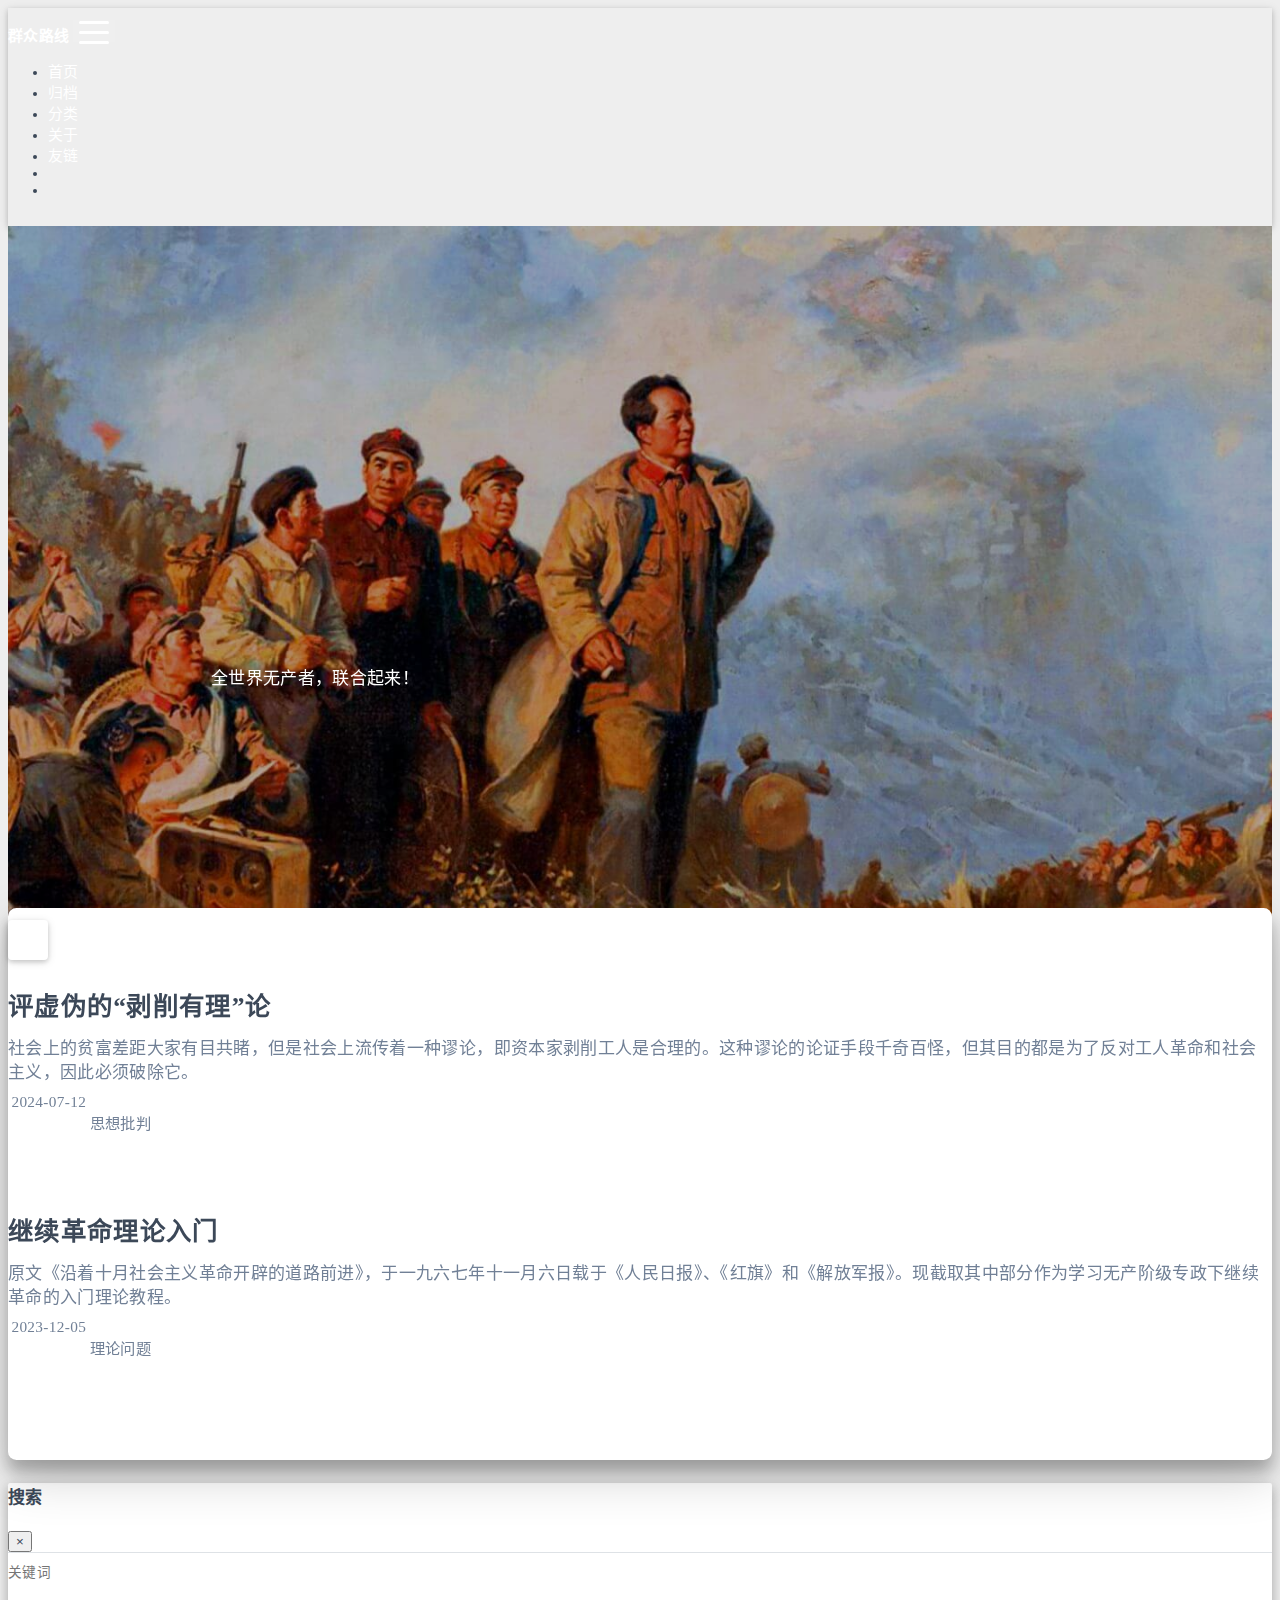
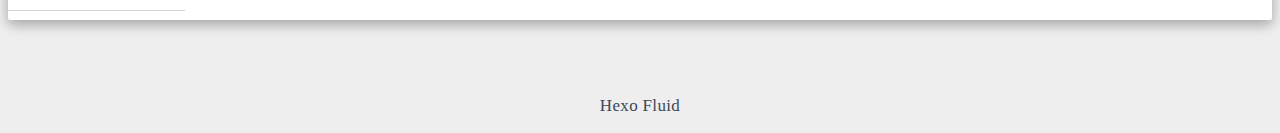
<file: index.html>
<!DOCTYPE html>
<html lang="zh-CN" data-default-color-scheme=auto>



<head>
  <meta charset="UTF-8">
  <link rel="apple-touch-icon" sizes="76x76" href="/null">
  <link rel="icon" href="/null">
  <meta name="viewport" content="width=device-width, initial-scale=1.0, maximum-scale=5.0, shrink-to-fit=no">
  <meta http-equiv="x-ua-compatible" content="ie=edge">
  
  <meta name="theme-color" content="#2f4154">
  <meta name="author" content="飞鸣镝">
  <meta name="keywords" content="马列毛主义, 无产阶级, 社会主义, 共产主义, 阶级斗争, 意识形态">
  
    <meta name="description" content="全世界无产者，联合起来！">
  
  
  
  <title>群众路线</title>

  <link  rel="stylesheet" href="https://lib.baomitu.com/twitter-bootstrap/4.6.1/css/bootstrap.min.css" />





<!-- 主题依赖的图标库，不要自行修改 -->
<!-- Do not modify the link that theme dependent icons -->

<link rel="stylesheet" href="//at.alicdn.com/t/font_1749284_hj8rtnfg7um.css">



<link rel="stylesheet" href="//at.alicdn.com/t/font_1736178_lbnruvf0jn.css">


<link  rel="stylesheet" href="/css/main.css" />


  <link id="highlight-css" rel="stylesheet" href="/css/highlight.css" />
  
    <link id="highlight-css-dark" rel="stylesheet" href="/css/highlight-dark.css" />
  




  <script id="fluid-configs">
    var Fluid = window.Fluid || {};
    Fluid.ctx = Object.assign({}, Fluid.ctx)
    var CONFIG = {"hostname":"mass-line.github.io","root":"/","version":"1.9.7","typing":{"enable":false,"typeSpeed":70,"cursorChar":"_","loop":false,"scope":[]},"anchorjs":{"enable":true,"element":"h1,h2,h3,h4,h5,h6","placement":"left","visible":"hover","icon":""},"progressbar":{"enable":true,"height_px":3,"color":"#29d","options":{"showSpinner":false,"trickleSpeed":100}},"code_language":{"enable":true,"default":"TEXT"},"copy_btn":true,"image_caption":{"enable":true},"image_zoom":{"enable":true,"img_url_replace":["",""]},"toc":{"enable":true,"placement":"right","headingSelector":"h1,h2,h3,h4,h5,h6","collapseDepth":0},"lazyload":{"enable":true,"loading_img":"/img/loading.gif","onlypost":false,"offset_factor":2},"web_analytics":{"enable":false,"follow_dnt":true,"baidu":null,"google":{"measurement_id":null},"tencent":{"sid":null,"cid":null},"woyaola":null,"cnzz":null,"leancloud":{"app_id":null,"app_key":null,"server_url":null,"path":"window.location.pathname","ignore_local":false}},"search_path":"/local-search.xml","include_content_in_search":true};

    if (CONFIG.web_analytics.follow_dnt) {
      var dntVal = navigator.doNotTrack || window.doNotTrack || navigator.msDoNotTrack;
      Fluid.ctx.dnt = dntVal && (dntVal.startsWith('1') || dntVal.startsWith('yes') || dntVal.startsWith('on'));
    }
  </script>
  <script  src="/js/utils.js" ></script>
  <script  src="/js/color-schema.js" ></script>
  


  
<meta name="generator" content="Hexo 7.0.0"></head>


<body>
  

  <header>
    

<div class="header-inner" style="height: 100vh;">
  <nav id="navbar" class="navbar fixed-top  navbar-expand-lg navbar-dark scrolling-navbar">
  <div class="container">
    <a class="navbar-brand" href="/">
      <strong>群众路线</strong>
    </a>

    <button id="navbar-toggler-btn" class="navbar-toggler" type="button" data-toggle="collapse"
            data-target="#navbarSupportedContent"
            aria-controls="navbarSupportedContent" aria-expanded="false" aria-label="Toggle navigation">
      <div class="animated-icon"><span></span><span></span><span></span></div>
    </button>

    <!-- Collapsible content -->
    <div class="collapse navbar-collapse" id="navbarSupportedContent">
      <ul class="navbar-nav ml-auto text-center">
        
          
          
          
          
            <li class="nav-item">
              <a class="nav-link" href="/" target="_self">
                <i class="iconfont icon-home-fill"></i>
                <span>首页</span>
              </a>
            </li>
          
        
          
          
          
          
            <li class="nav-item">
              <a class="nav-link" href="/archives/" target="_self">
                <i class="iconfont icon-archive-fill"></i>
                <span>归档</span>
              </a>
            </li>
          
        
          
          
          
          
            <li class="nav-item">
              <a class="nav-link" href="/categories/" target="_self">
                <i class="iconfont icon-category-fill"></i>
                <span>分类</span>
              </a>
            </li>
          
        
          
          
          
          
            <li class="nav-item">
              <a class="nav-link" href="/about/" target="_self">
                <i class="iconfont icon-user-fill"></i>
                <span>关于</span>
              </a>
            </li>
          
        
          
          
          
          
            <li class="nav-item">
              <a class="nav-link" href="/links/" target="_self">
                <i class="iconfont icon-link-fill"></i>
                <span>友链</span>
              </a>
            </li>
          
        
        
          <li class="nav-item" id="search-btn">
            <a class="nav-link" target="_self" href="javascript:;" data-toggle="modal" data-target="#modalSearch" aria-label="Search">
              <i class="iconfont icon-search"></i>
            </a>
          </li>
          
        
        
          <li class="nav-item" id="color-toggle-btn">
            <a class="nav-link" target="_self" href="javascript:;" aria-label="Color Toggle">
              <i class="iconfont icon-dark" id="color-toggle-icon"></i>
            </a>
          </li>
        
      </ul>
    </div>
  </div>
</nav>

  

<div id="banner" class="banner" parallax=true
     style="background: url('/img/6.jpg') no-repeat center center; background-size: cover;">
  <div class="full-bg-img">
    <div class="mask flex-center" style="background-color: rgba(0, 0, 0, 0.3)">
      <div class="banner-text text-center fade-in-up">
        <div class="h2">
          
            <span id="subtitle">全世界无产者，联合起来！</span>
          
        </div>

        
      </div>

      
        <div class="scroll-down-bar">
          <i class="iconfont icon-arrowdown"></i>
        </div>
      
    </div>
  </div>
</div>

</div>

  </header>

  <main>
    
      <div class="container nopadding-x-md">
        <div id="board"
          style="margin-top: 0">
          
          <div class="container">
            <div class="row">
              <div class="col-12 col-md-10 m-auto">
                


  <div class="row mx-auto index-card">
    
    
    <article class="col-12 col-md-12 mx-auto index-info">
      <h2 class="index-header">
        
        <a href="/2024/07/12/on_bourgeois_morals/" target="_self">
          评虚伪的“剥削有理”论
        </a>
      </h2>

      
      <a class="index-excerpt index-excerpt__noimg" href="/2024/07/12/on_bourgeois_morals/" target="_self">
        <div>
          社会上的贫富差距大家有目共睹，但是社会上流传着一种谬论，即资本家剥削工人是合理的。这种谬论的论证手段千奇百怪，但其目的都是为了反对工人革命和社会主义，因此必须破除它。
        </div>
      </a>

      <div class="index-btm post-metas">
        
          <div class="post-meta mr-3">
            <i class="iconfont icon-date"></i>
            <time datetime="2024-07-12 16:13" pubdate>
              2024-07-12
            </time>
          </div>
        
        
          <div class="post-meta mr-3 d-flex align-items-center">
            <i class="iconfont icon-category"></i>
            

<span class="category-chains">
  
  
    
      <span class="category-chain">
        
  <a href="/categories/%E6%80%9D%E6%83%B3%E6%89%B9%E5%88%A4/" class="category-chain-item">思想批判</a>
  
  

      </span>
    
  
</span>

          </div>
        
        
      </div>
    </article>
  </div>

  <div class="row mx-auto index-card">
    
    
    <article class="col-12 col-md-12 mx-auto index-info">
      <h2 class="index-header">
        
        <a href="/2023/12/05/continue_rev_rumen/" target="_self">
          继续革命理论入门
        </a>
      </h2>

      
      <a class="index-excerpt index-excerpt__noimg" href="/2023/12/05/continue_rev_rumen/" target="_self">
        <div>
          原文《沿着十月社会主义革命开辟的道路前进》，于一九六七年十一月六日载于《人民日报》、《红旗》和《解放军报》。现截取其中部分作为学习无产阶级专政下继续革命的入门理论教程。
        </div>
      </a>

      <div class="index-btm post-metas">
        
          <div class="post-meta mr-3">
            <i class="iconfont icon-date"></i>
            <time datetime="2023-12-05 21:51" pubdate>
              2023-12-05
            </time>
          </div>
        
        
          <div class="post-meta mr-3 d-flex align-items-center">
            <i class="iconfont icon-category"></i>
            

<span class="category-chains">
  
  
    
      <span class="category-chain">
        
  <a href="/categories/%E7%90%86%E8%AE%BA%E9%97%AE%E9%A2%98/" class="category-chain-item">理论问题</a>
  
  

      </span>
    
  
</span>

          </div>
        
        
      </div>
    </article>
  </div>





              </div>
            </div>
          </div>
        </div>
      </div>
    

    
      <a id="scroll-top-button" aria-label="TOP" href="#" role="button">
        <i class="iconfont icon-arrowup" aria-hidden="true"></i>
      </a>
    

    
      <div class="modal fade" id="modalSearch" tabindex="-1" role="dialog" aria-labelledby="ModalLabel"
     aria-hidden="true">
  <div class="modal-dialog modal-dialog-scrollable modal-lg" role="document">
    <div class="modal-content">
      <div class="modal-header text-center">
        <h4 class="modal-title w-100 font-weight-bold">搜索</h4>
        <button type="button" id="local-search-close" class="close" data-dismiss="modal" aria-label="Close">
          <span aria-hidden="true">&times;</span>
        </button>
      </div>
      <div class="modal-body mx-3">
        <div class="md-form mb-5">
          <input type="text" id="local-search-input" class="form-control validate">
          <label data-error="x" data-success="v" for="local-search-input">关键词</label>
        </div>
        <div class="list-group" id="local-search-result"></div>
      </div>
    </div>
  </div>
</div>

    

    
  </main>

  <footer>
    <div class="footer-inner">
  
    <div class="footer-content">
       <a href="https://hexo.io" target="_blank" rel="nofollow noopener"><span>Hexo</span></a> <i class="iconfont icon-love"></i> <a href="https://github.com/fluid-dev/hexo-theme-fluid" target="_blank" rel="nofollow noopener"><span>Fluid</span></a> 
    </div>
  
  
  
  
</div>

  </footer>

  <!-- Scripts -->
  
  <script  src="https://lib.baomitu.com/nprogress/0.2.0/nprogress.min.js" ></script>
  <link  rel="stylesheet" href="https://lib.baomitu.com/nprogress/0.2.0/nprogress.min.css" />

  <script>
    NProgress.configure({"showSpinner":false,"trickleSpeed":100})
    NProgress.start()
    window.addEventListener('load', function() {
      NProgress.done();
    })
  </script>


<script  src="https://lib.baomitu.com/jquery/3.6.4/jquery.min.js" ></script>
<script  src="https://lib.baomitu.com/twitter-bootstrap/4.6.1/js/bootstrap.min.js" ></script>
<script  src="/js/events.js" ></script>
<script  src="/js/plugins.js" ></script>





  
    <script  src="/js/img-lazyload.js" ></script>
  




  <script  src="/js/local-search.js" ></script>





<!-- 主题的启动项，将它保持在最底部 -->
<!-- the boot of the theme, keep it at the bottom -->
<script  src="/js/boot.js" ></script>


  

  <noscript>
    <div class="noscript-warning">博客在允许 JavaScript 运行的环境下浏览效果更佳</div>
  </noscript>
</body>
</html>
</file>
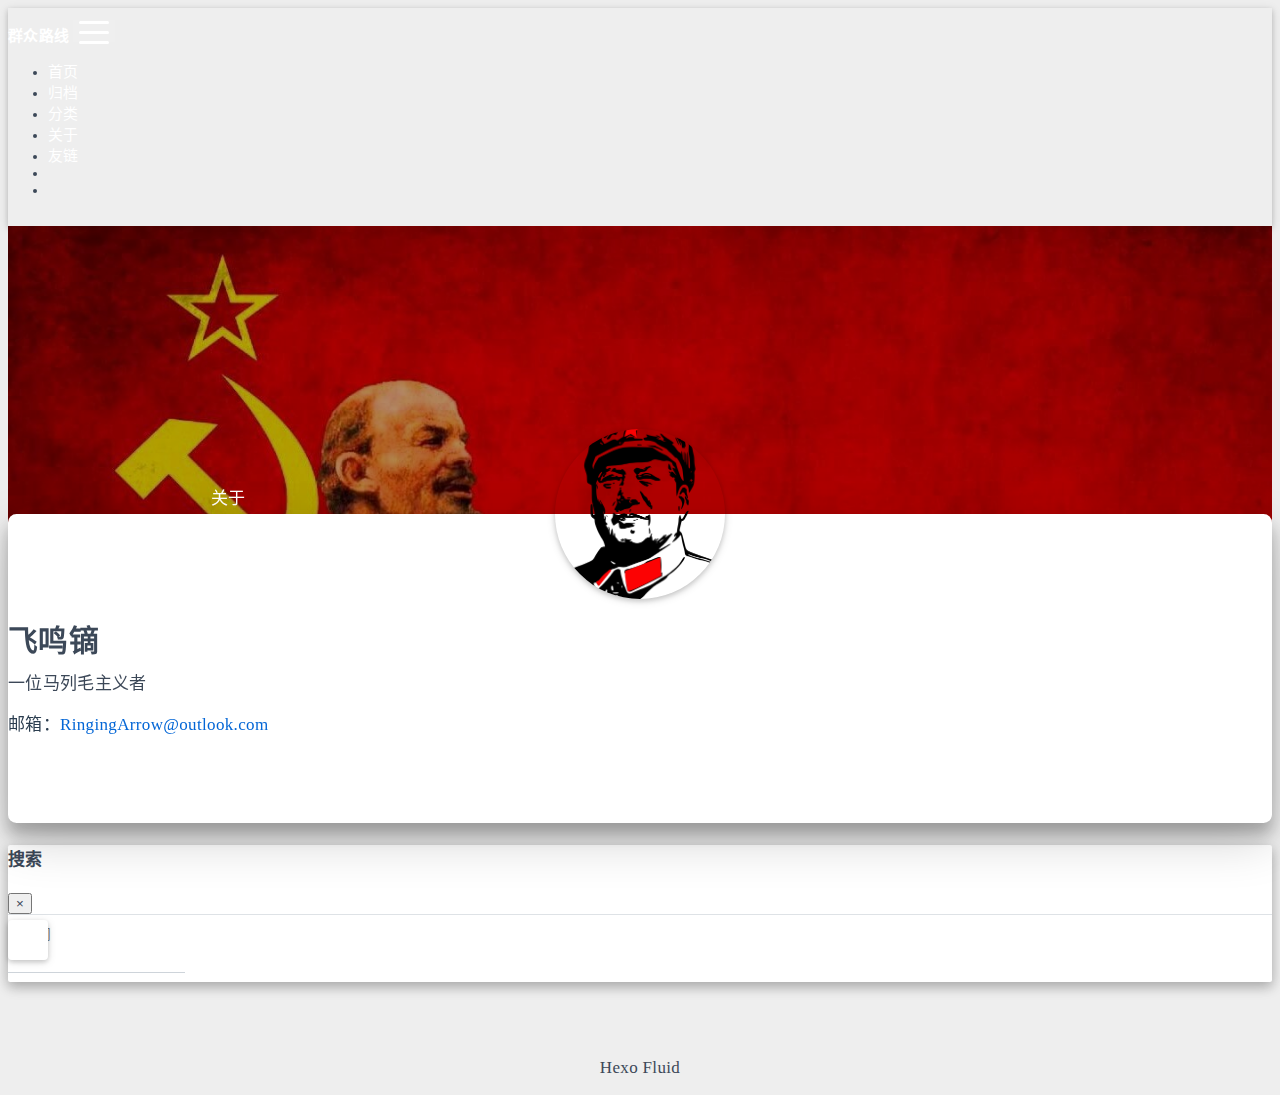
<file: about/index.html>
<!DOCTYPE html>
<html lang="zh-CN" data-default-color-scheme=auto>



<head>
  <meta charset="UTF-8">
  <link rel="apple-touch-icon" sizes="76x76" href="/null">
  <link rel="icon" href="/null">
  <meta name="viewport" content="width=device-width, initial-scale=1.0, maximum-scale=5.0, shrink-to-fit=no">
  <meta http-equiv="x-ua-compatible" content="ie=edge">
  
  <meta name="theme-color" content="#2f4154">
  <meta name="author" content="飞鸣镝">
  <meta name="keywords" content="马列毛主义, 无产阶级, 社会主义, 共产主义, 阶级斗争, 意识形态">
  
    <meta name="description" content="全世界无产者，联合起来！">
  
  
  
  <title>关于 - 群众路线</title>

  <link  rel="stylesheet" href="https://lib.baomitu.com/twitter-bootstrap/4.6.1/css/bootstrap.min.css" />



  <link  rel="stylesheet" href="https://lib.baomitu.com/github-markdown-css/4.0.0/github-markdown.min.css" />

  <link  rel="stylesheet" href="https://lib.baomitu.com/hint.css/2.7.0/hint.min.css" />

  <link  rel="stylesheet" href="https://lib.baomitu.com/fancybox/3.5.7/jquery.fancybox.min.css" />



<!-- 主题依赖的图标库，不要自行修改 -->
<!-- Do not modify the link that theme dependent icons -->

<link rel="stylesheet" href="//at.alicdn.com/t/font_1749284_hj8rtnfg7um.css">



<link rel="stylesheet" href="//at.alicdn.com/t/font_1736178_lbnruvf0jn.css">


<link  rel="stylesheet" href="/css/main.css" />


  <link id="highlight-css" rel="stylesheet" href="/css/highlight.css" />
  
    <link id="highlight-css-dark" rel="stylesheet" href="/css/highlight-dark.css" />
  




  <script id="fluid-configs">
    var Fluid = window.Fluid || {};
    Fluid.ctx = Object.assign({}, Fluid.ctx)
    var CONFIG = {"hostname":"mass-line.github.io","root":"/","version":"1.9.7","typing":{"enable":false,"typeSpeed":70,"cursorChar":"_","loop":false,"scope":[]},"anchorjs":{"enable":true,"element":"h1,h2,h3,h4,h5,h6","placement":"left","visible":"hover","icon":""},"progressbar":{"enable":true,"height_px":3,"color":"#29d","options":{"showSpinner":false,"trickleSpeed":100}},"code_language":{"enable":true,"default":"TEXT"},"copy_btn":true,"image_caption":{"enable":true},"image_zoom":{"enable":true,"img_url_replace":["",""]},"toc":{"enable":true,"placement":"right","headingSelector":"h1,h2,h3,h4,h5,h6","collapseDepth":0},"lazyload":{"enable":true,"loading_img":"/img/loading.gif","onlypost":false,"offset_factor":2},"web_analytics":{"enable":false,"follow_dnt":true,"baidu":null,"google":{"measurement_id":null},"tencent":{"sid":null,"cid":null},"woyaola":null,"cnzz":null,"leancloud":{"app_id":null,"app_key":null,"server_url":null,"path":"window.location.pathname","ignore_local":false}},"search_path":"/local-search.xml","include_content_in_search":true};

    if (CONFIG.web_analytics.follow_dnt) {
      var dntVal = navigator.doNotTrack || window.doNotTrack || navigator.msDoNotTrack;
      Fluid.ctx.dnt = dntVal && (dntVal.startsWith('1') || dntVal.startsWith('yes') || dntVal.startsWith('on'));
    }
  </script>
  <script  src="/js/utils.js" ></script>
  <script  src="/js/color-schema.js" ></script>
  


  
<meta name="generator" content="Hexo 7.0.0"></head>


<body>
  

  <header>
    

<div class="header-inner" style="height: 60vh;">
  <nav id="navbar" class="navbar fixed-top  navbar-expand-lg navbar-dark scrolling-navbar">
  <div class="container">
    <a class="navbar-brand" href="/">
      <strong>群众路线</strong>
    </a>

    <button id="navbar-toggler-btn" class="navbar-toggler" type="button" data-toggle="collapse"
            data-target="#navbarSupportedContent"
            aria-controls="navbarSupportedContent" aria-expanded="false" aria-label="Toggle navigation">
      <div class="animated-icon"><span></span><span></span><span></span></div>
    </button>

    <!-- Collapsible content -->
    <div class="collapse navbar-collapse" id="navbarSupportedContent">
      <ul class="navbar-nav ml-auto text-center">
        
          
          
          
          
            <li class="nav-item">
              <a class="nav-link" href="/" target="_self">
                <i class="iconfont icon-home-fill"></i>
                <span>首页</span>
              </a>
            </li>
          
        
          
          
          
          
            <li class="nav-item">
              <a class="nav-link" href="/archives/" target="_self">
                <i class="iconfont icon-archive-fill"></i>
                <span>归档</span>
              </a>
            </li>
          
        
          
          
          
          
            <li class="nav-item">
              <a class="nav-link" href="/categories/" target="_self">
                <i class="iconfont icon-category-fill"></i>
                <span>分类</span>
              </a>
            </li>
          
        
          
          
          
          
            <li class="nav-item">
              <a class="nav-link" href="/about/" target="_self">
                <i class="iconfont icon-user-fill"></i>
                <span>关于</span>
              </a>
            </li>
          
        
          
          
          
          
            <li class="nav-item">
              <a class="nav-link" href="/links/" target="_self">
                <i class="iconfont icon-link-fill"></i>
                <span>友链</span>
              </a>
            </li>
          
        
        
          <li class="nav-item" id="search-btn">
            <a class="nav-link" target="_self" href="javascript:;" data-toggle="modal" data-target="#modalSearch" aria-label="Search">
              <i class="iconfont icon-search"></i>
            </a>
          </li>
          
        
        
          <li class="nav-item" id="color-toggle-btn">
            <a class="nav-link" target="_self" href="javascript:;" aria-label="Color Toggle">
              <i class="iconfont icon-dark" id="color-toggle-icon"></i>
            </a>
          </li>
        
      </ul>
    </div>
  </div>
</nav>

  

<div id="banner" class="banner" parallax=true
     style="background: url('/img/1.jpg') no-repeat center center; background-size: cover;">
  <div class="full-bg-img">
    <div class="mask flex-center" style="background-color: rgba(0, 0, 0, 0.3)">
      <div class="banner-text text-center fade-in-up">
        <div class="h2">
          
            <span id="subtitle">关于</span>
          
        </div>

        
      </div>

      
    </div>
  </div>
</div>

</div>

  </header>

  <main>
    
      <div class="container nopadding-x-md">
        <div id="board"
          >
          
            <div class="about-avatar">
              <img src="/img/6.png" srcset="/img/loading.gif" lazyload class="img-fluid" alt="avatar">
            </div>
          
          <div class="container">
            <div class="row">
              <div class="col-12 col-md-10 m-auto">
                

<div class="text-center">
  <div class="about-info">
    <div class="about-name">飞鸣镝</div>
    <div class="about-intro">一位马列毛主义者</div>
    <div class="about-icons">
      
    </div>
  </div>
</div>

<article class="about-content page-content mt-5">
  <div class="markdown-body">
    <p>邮箱：<a href="mailto:&#x52;&#x69;&#x6e;&#103;&#x69;&#110;&#x67;&#x41;&#x72;&#x72;&#x6f;&#119;&#x40;&#111;&#117;&#116;&#x6c;&#x6f;&#111;&#107;&#46;&#x63;&#x6f;&#109;">&#x52;&#x69;&#x6e;&#103;&#x69;&#110;&#x67;&#x41;&#x72;&#x72;&#x6f;&#119;&#x40;&#111;&#117;&#116;&#x6c;&#x6f;&#111;&#107;&#46;&#x63;&#x6f;&#109;</a></p>

  </div>

  
</article>





  



  



  



  



  





              </div>
            </div>
          </div>
        </div>
      </div>
    

    
      <a id="scroll-top-button" aria-label="TOP" href="#" role="button">
        <i class="iconfont icon-arrowup" aria-hidden="true"></i>
      </a>
    

    
      <div class="modal fade" id="modalSearch" tabindex="-1" role="dialog" aria-labelledby="ModalLabel"
     aria-hidden="true">
  <div class="modal-dialog modal-dialog-scrollable modal-lg" role="document">
    <div class="modal-content">
      <div class="modal-header text-center">
        <h4 class="modal-title w-100 font-weight-bold">搜索</h4>
        <button type="button" id="local-search-close" class="close" data-dismiss="modal" aria-label="Close">
          <span aria-hidden="true">&times;</span>
        </button>
      </div>
      <div class="modal-body mx-3">
        <div class="md-form mb-5">
          <input type="text" id="local-search-input" class="form-control validate">
          <label data-error="x" data-success="v" for="local-search-input">关键词</label>
        </div>
        <div class="list-group" id="local-search-result"></div>
      </div>
    </div>
  </div>
</div>

    

    
  </main>

  <footer>
    <div class="footer-inner">
  
    <div class="footer-content">
       <a href="https://hexo.io" target="_blank" rel="nofollow noopener"><span>Hexo</span></a> <i class="iconfont icon-love"></i> <a href="https://github.com/fluid-dev/hexo-theme-fluid" target="_blank" rel="nofollow noopener"><span>Fluid</span></a> 
    </div>
  
  
  
  
</div>

  </footer>

  <!-- Scripts -->
  
  <script  src="https://lib.baomitu.com/nprogress/0.2.0/nprogress.min.js" ></script>
  <link  rel="stylesheet" href="https://lib.baomitu.com/nprogress/0.2.0/nprogress.min.css" />

  <script>
    NProgress.configure({"showSpinner":false,"trickleSpeed":100})
    NProgress.start()
    window.addEventListener('load', function() {
      NProgress.done();
    })
  </script>


<script  src="https://lib.baomitu.com/jquery/3.6.4/jquery.min.js" ></script>
<script  src="https://lib.baomitu.com/twitter-bootstrap/4.6.1/js/bootstrap.min.js" ></script>
<script  src="/js/events.js" ></script>
<script  src="/js/plugins.js" ></script>





  
    <script  src="/js/img-lazyload.js" ></script>
  




  <script src=https://lib.baomitu.com/clipboard.js/2.0.11/clipboard.min.js></script>

  <script>Fluid.plugins.codeWidget();</script>


  
<script>
  Fluid.utils.createScript('https://lib.baomitu.com/anchor-js/4.3.1/anchor.min.js', function() {
    window.anchors.options = {
      placement: CONFIG.anchorjs.placement,
      visible  : CONFIG.anchorjs.visible
    };
    if (CONFIG.anchorjs.icon) {
      window.anchors.options.icon = CONFIG.anchorjs.icon;
    }
    var el = (CONFIG.anchorjs.element || 'h1,h2,h3,h4,h5,h6').split(',');
    var res = [];
    for (var item of el) {
      res.push('.markdown-body > ' + item.trim());
    }
    if (CONFIG.anchorjs.placement === 'left') {
      window.anchors.options.class = 'anchorjs-link-left';
    }
    window.anchors.add(res.join(', '));

    Fluid.events.registerRefreshCallback(function() {
      if ('anchors' in window) {
        anchors.removeAll();
        var el = (CONFIG.anchorjs.element || 'h1,h2,h3,h4,h5,h6').split(',');
        var res = [];
        for (var item of el) {
          res.push('.markdown-body > ' + item.trim());
        }
        if (CONFIG.anchorjs.placement === 'left') {
          anchors.options.class = 'anchorjs-link-left';
        }
        anchors.add(res.join(', '));
      }
    });
  });
</script>


  
<script>
  Fluid.utils.createScript('https://lib.baomitu.com/fancybox/3.5.7/jquery.fancybox.min.js', function() {
    Fluid.plugins.fancyBox();
  });
</script>


  <script>Fluid.plugins.imageCaption();</script>

  <script  src="/js/local-search.js" ></script>





<!-- 主题的启动项，将它保持在最底部 -->
<!-- the boot of the theme, keep it at the bottom -->
<script  src="/js/boot.js" ></script>


  

  <noscript>
    <div class="noscript-warning">博客在允许 JavaScript 运行的环境下浏览效果更佳</div>
  </noscript>
</body>
</html>
</file>
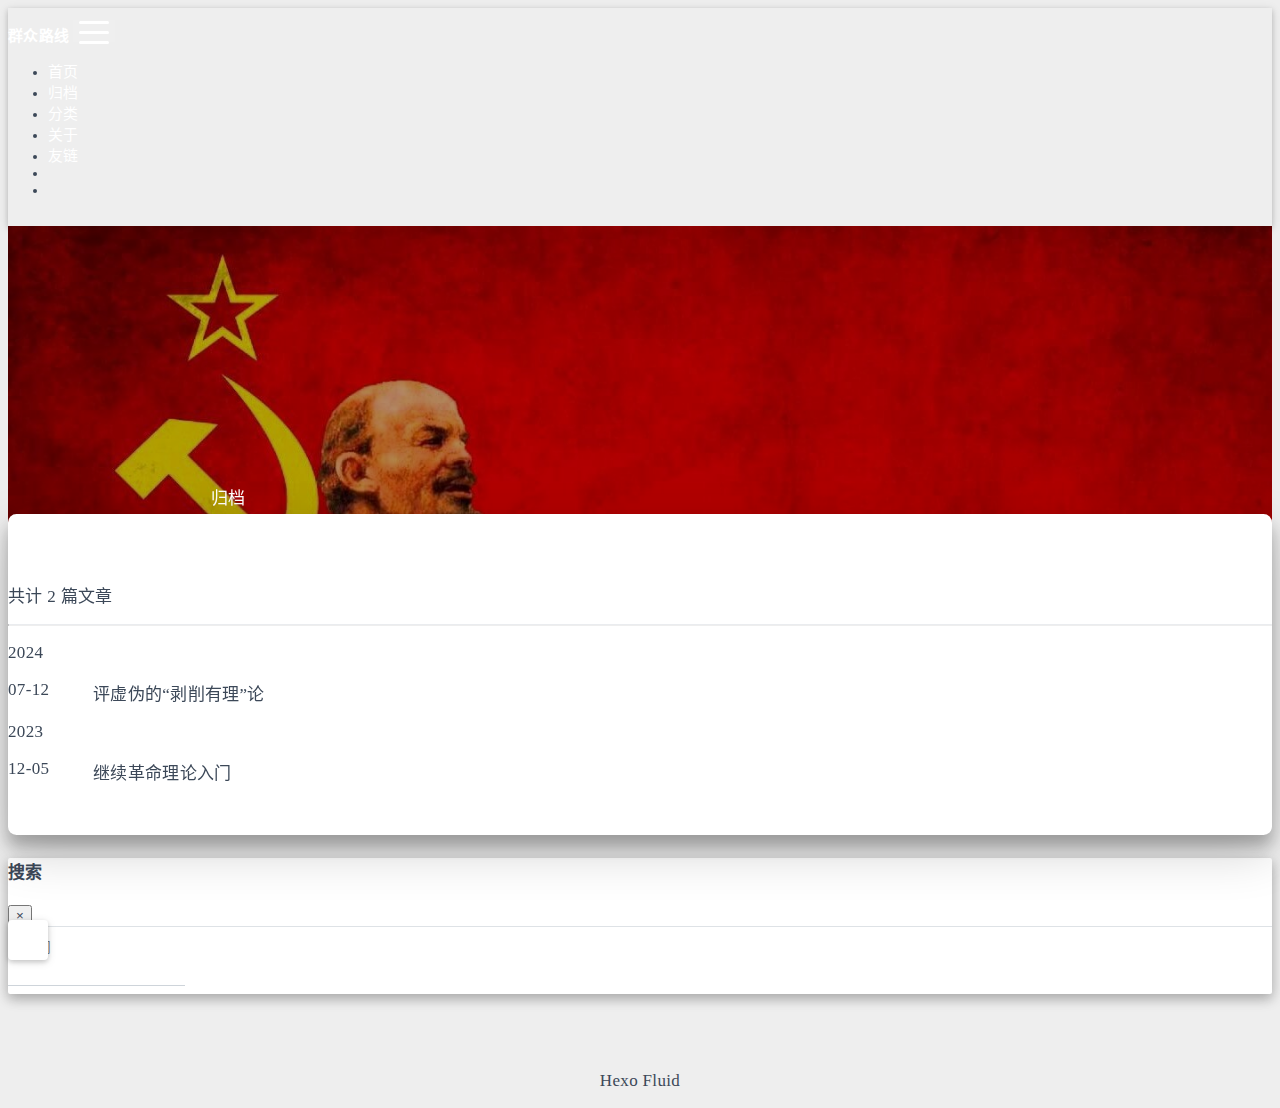
<file: archives/index.html>
<!DOCTYPE html>
<html lang="zh-CN" data-default-color-scheme=auto>



<head>
  <meta charset="UTF-8">
  <link rel="apple-touch-icon" sizes="76x76" href="/null">
  <link rel="icon" href="/null">
  <meta name="viewport" content="width=device-width, initial-scale=1.0, maximum-scale=5.0, shrink-to-fit=no">
  <meta http-equiv="x-ua-compatible" content="ie=edge">
  
  <meta name="theme-color" content="#2f4154">
  <meta name="author" content="飞鸣镝">
  <meta name="keywords" content="马列毛主义, 无产阶级, 社会主义, 共产主义, 阶级斗争, 意识形态">
  
    <meta name="description" content="全世界无产者，联合起来！">
  
  
  
  <title>归档 - 群众路线</title>

  <link  rel="stylesheet" href="https://lib.baomitu.com/twitter-bootstrap/4.6.1/css/bootstrap.min.css" />





<!-- 主题依赖的图标库，不要自行修改 -->
<!-- Do not modify the link that theme dependent icons -->

<link rel="stylesheet" href="//at.alicdn.com/t/font_1749284_hj8rtnfg7um.css">



<link rel="stylesheet" href="//at.alicdn.com/t/font_1736178_lbnruvf0jn.css">


<link  rel="stylesheet" href="/css/main.css" />


  <link id="highlight-css" rel="stylesheet" href="/css/highlight.css" />
  
    <link id="highlight-css-dark" rel="stylesheet" href="/css/highlight-dark.css" />
  




  <script id="fluid-configs">
    var Fluid = window.Fluid || {};
    Fluid.ctx = Object.assign({}, Fluid.ctx)
    var CONFIG = {"hostname":"mass-line.github.io","root":"/","version":"1.9.7","typing":{"enable":false,"typeSpeed":70,"cursorChar":"_","loop":false,"scope":[]},"anchorjs":{"enable":true,"element":"h1,h2,h3,h4,h5,h6","placement":"left","visible":"hover","icon":""},"progressbar":{"enable":true,"height_px":3,"color":"#29d","options":{"showSpinner":false,"trickleSpeed":100}},"code_language":{"enable":true,"default":"TEXT"},"copy_btn":true,"image_caption":{"enable":true},"image_zoom":{"enable":true,"img_url_replace":["",""]},"toc":{"enable":true,"placement":"right","headingSelector":"h1,h2,h3,h4,h5,h6","collapseDepth":0},"lazyload":{"enable":true,"loading_img":"/img/loading.gif","onlypost":false,"offset_factor":2},"web_analytics":{"enable":false,"follow_dnt":true,"baidu":null,"google":{"measurement_id":null},"tencent":{"sid":null,"cid":null},"woyaola":null,"cnzz":null,"leancloud":{"app_id":null,"app_key":null,"server_url":null,"path":"window.location.pathname","ignore_local":false}},"search_path":"/local-search.xml","include_content_in_search":true};

    if (CONFIG.web_analytics.follow_dnt) {
      var dntVal = navigator.doNotTrack || window.doNotTrack || navigator.msDoNotTrack;
      Fluid.ctx.dnt = dntVal && (dntVal.startsWith('1') || dntVal.startsWith('yes') || dntVal.startsWith('on'));
    }
  </script>
  <script  src="/js/utils.js" ></script>
  <script  src="/js/color-schema.js" ></script>
  


  
<meta name="generator" content="Hexo 7.0.0"></head>


<body>
  

  <header>
    

<div class="header-inner" style="height: 60vh;">
  <nav id="navbar" class="navbar fixed-top  navbar-expand-lg navbar-dark scrolling-navbar">
  <div class="container">
    <a class="navbar-brand" href="/">
      <strong>群众路线</strong>
    </a>

    <button id="navbar-toggler-btn" class="navbar-toggler" type="button" data-toggle="collapse"
            data-target="#navbarSupportedContent"
            aria-controls="navbarSupportedContent" aria-expanded="false" aria-label="Toggle navigation">
      <div class="animated-icon"><span></span><span></span><span></span></div>
    </button>

    <!-- Collapsible content -->
    <div class="collapse navbar-collapse" id="navbarSupportedContent">
      <ul class="navbar-nav ml-auto text-center">
        
          
          
          
          
            <li class="nav-item">
              <a class="nav-link" href="/" target="_self">
                <i class="iconfont icon-home-fill"></i>
                <span>首页</span>
              </a>
            </li>
          
        
          
          
          
          
            <li class="nav-item">
              <a class="nav-link" href="/archives/" target="_self">
                <i class="iconfont icon-archive-fill"></i>
                <span>归档</span>
              </a>
            </li>
          
        
          
          
          
          
            <li class="nav-item">
              <a class="nav-link" href="/categories/" target="_self">
                <i class="iconfont icon-category-fill"></i>
                <span>分类</span>
              </a>
            </li>
          
        
          
          
          
          
            <li class="nav-item">
              <a class="nav-link" href="/about/" target="_self">
                <i class="iconfont icon-user-fill"></i>
                <span>关于</span>
              </a>
            </li>
          
        
          
          
          
          
            <li class="nav-item">
              <a class="nav-link" href="/links/" target="_self">
                <i class="iconfont icon-link-fill"></i>
                <span>友链</span>
              </a>
            </li>
          
        
        
          <li class="nav-item" id="search-btn">
            <a class="nav-link" target="_self" href="javascript:;" data-toggle="modal" data-target="#modalSearch" aria-label="Search">
              <i class="iconfont icon-search"></i>
            </a>
          </li>
          
        
        
          <li class="nav-item" id="color-toggle-btn">
            <a class="nav-link" target="_self" href="javascript:;" aria-label="Color Toggle">
              <i class="iconfont icon-dark" id="color-toggle-icon"></i>
            </a>
          </li>
        
      </ul>
    </div>
  </div>
</nav>

  

<div id="banner" class="banner" parallax=true
     style="background: url('/img/1.jpg') no-repeat center center; background-size: cover;">
  <div class="full-bg-img">
    <div class="mask flex-center" style="background-color: rgba(0, 0, 0, 0.3)">
      <div class="banner-text text-center fade-in-up">
        <div class="h2">
          
            <span id="subtitle">归档</span>
          
        </div>

        
      </div>

      
    </div>
  </div>
</div>

</div>

  </header>

  <main>
    
      <div class="container nopadding-x-md">
        <div id="board"
          >
          
          <div class="container">
            <div class="row">
              <div class="col-12 col-md-10 m-auto">
                

<div class="list-group">
  <p class="h4">共计 2 篇文章</p>
  <hr>
  
  
    
      
      <p class="h5">2024</p>
    
    <a href="/2024/07/12/on_bourgeois_morals/" class="list-group-item list-group-item-action">
      <time>07-12</time>
      <div class="list-group-item-title">评虚伪的“剥削有理”论</div>
    </a>
  
    
      
      <p class="h5">2023</p>
    
    <a href="/2023/12/05/continue_rev_rumen/" class="list-group-item list-group-item-action">
      <time>12-05</time>
      <div class="list-group-item-title">继续革命理论入门</div>
    </a>
  
</div>





              </div>
            </div>
          </div>
        </div>
      </div>
    

    
      <a id="scroll-top-button" aria-label="TOP" href="#" role="button">
        <i class="iconfont icon-arrowup" aria-hidden="true"></i>
      </a>
    

    
      <div class="modal fade" id="modalSearch" tabindex="-1" role="dialog" aria-labelledby="ModalLabel"
     aria-hidden="true">
  <div class="modal-dialog modal-dialog-scrollable modal-lg" role="document">
    <div class="modal-content">
      <div class="modal-header text-center">
        <h4 class="modal-title w-100 font-weight-bold">搜索</h4>
        <button type="button" id="local-search-close" class="close" data-dismiss="modal" aria-label="Close">
          <span aria-hidden="true">&times;</span>
        </button>
      </div>
      <div class="modal-body mx-3">
        <div class="md-form mb-5">
          <input type="text" id="local-search-input" class="form-control validate">
          <label data-error="x" data-success="v" for="local-search-input">关键词</label>
        </div>
        <div class="list-group" id="local-search-result"></div>
      </div>
    </div>
  </div>
</div>

    

    
  </main>

  <footer>
    <div class="footer-inner">
  
    <div class="footer-content">
       <a href="https://hexo.io" target="_blank" rel="nofollow noopener"><span>Hexo</span></a> <i class="iconfont icon-love"></i> <a href="https://github.com/fluid-dev/hexo-theme-fluid" target="_blank" rel="nofollow noopener"><span>Fluid</span></a> 
    </div>
  
  
  
  
</div>

  </footer>

  <!-- Scripts -->
  
  <script  src="https://lib.baomitu.com/nprogress/0.2.0/nprogress.min.js" ></script>
  <link  rel="stylesheet" href="https://lib.baomitu.com/nprogress/0.2.0/nprogress.min.css" />

  <script>
    NProgress.configure({"showSpinner":false,"trickleSpeed":100})
    NProgress.start()
    window.addEventListener('load', function() {
      NProgress.done();
    })
  </script>


<script  src="https://lib.baomitu.com/jquery/3.6.4/jquery.min.js" ></script>
<script  src="https://lib.baomitu.com/twitter-bootstrap/4.6.1/js/bootstrap.min.js" ></script>
<script  src="/js/events.js" ></script>
<script  src="/js/plugins.js" ></script>





  
    <script  src="/js/img-lazyload.js" ></script>
  




  <script  src="/js/local-search.js" ></script>





<!-- 主题的启动项，将它保持在最底部 -->
<!-- the boot of the theme, keep it at the bottom -->
<script  src="/js/boot.js" ></script>


  

  <noscript>
    <div class="noscript-warning">博客在允许 JavaScript 运行的环境下浏览效果更佳</div>
  </noscript>
</body>
</html>
</file>
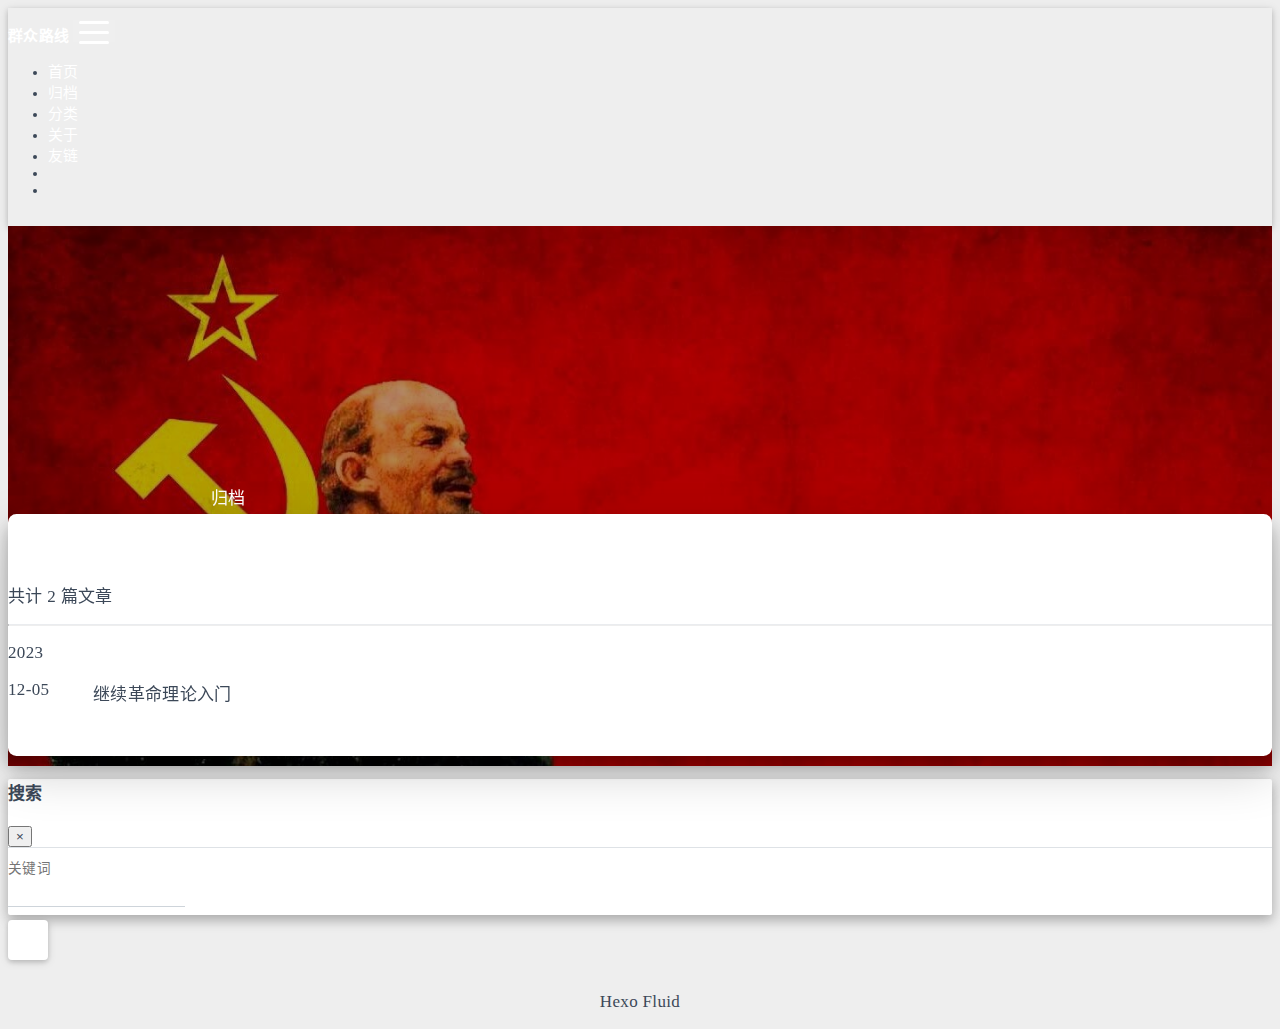
<file: archives/2023/index.html>
<!DOCTYPE html>
<html lang="zh-CN" data-default-color-scheme=auto>



<head>
  <meta charset="UTF-8">
  <link rel="apple-touch-icon" sizes="76x76" href="/null">
  <link rel="icon" href="/null">
  <meta name="viewport" content="width=device-width, initial-scale=1.0, maximum-scale=5.0, shrink-to-fit=no">
  <meta http-equiv="x-ua-compatible" content="ie=edge">
  
  <meta name="theme-color" content="#2f4154">
  <meta name="author" content="飞鸣镝">
  <meta name="keywords" content="马列毛主义, 无产阶级, 社会主义, 共产主义, 阶级斗争, 意识形态">
  
    <meta name="description" content="全世界无产者，联合起来！">
  
  
  
  <title>归档 - 群众路线</title>

  <link  rel="stylesheet" href="https://lib.baomitu.com/twitter-bootstrap/4.6.1/css/bootstrap.min.css" />





<!-- 主题依赖的图标库，不要自行修改 -->
<!-- Do not modify the link that theme dependent icons -->

<link rel="stylesheet" href="//at.alicdn.com/t/font_1749284_hj8rtnfg7um.css">



<link rel="stylesheet" href="//at.alicdn.com/t/font_1736178_lbnruvf0jn.css">


<link  rel="stylesheet" href="/css/main.css" />


  <link id="highlight-css" rel="stylesheet" href="/css/highlight.css" />
  
    <link id="highlight-css-dark" rel="stylesheet" href="/css/highlight-dark.css" />
  




  <script id="fluid-configs">
    var Fluid = window.Fluid || {};
    Fluid.ctx = Object.assign({}, Fluid.ctx)
    var CONFIG = {"hostname":"mass-line.github.io","root":"/","version":"1.9.7","typing":{"enable":false,"typeSpeed":70,"cursorChar":"_","loop":false,"scope":[]},"anchorjs":{"enable":true,"element":"h1,h2,h3,h4,h5,h6","placement":"left","visible":"hover","icon":""},"progressbar":{"enable":true,"height_px":3,"color":"#29d","options":{"showSpinner":false,"trickleSpeed":100}},"code_language":{"enable":true,"default":"TEXT"},"copy_btn":true,"image_caption":{"enable":true},"image_zoom":{"enable":true,"img_url_replace":["",""]},"toc":{"enable":true,"placement":"right","headingSelector":"h1,h2,h3,h4,h5,h6","collapseDepth":0},"lazyload":{"enable":true,"loading_img":"/img/loading.gif","onlypost":false,"offset_factor":2},"web_analytics":{"enable":false,"follow_dnt":true,"baidu":null,"google":{"measurement_id":null},"tencent":{"sid":null,"cid":null},"woyaola":null,"cnzz":null,"leancloud":{"app_id":null,"app_key":null,"server_url":null,"path":"window.location.pathname","ignore_local":false}},"search_path":"/local-search.xml","include_content_in_search":true};

    if (CONFIG.web_analytics.follow_dnt) {
      var dntVal = navigator.doNotTrack || window.doNotTrack || navigator.msDoNotTrack;
      Fluid.ctx.dnt = dntVal && (dntVal.startsWith('1') || dntVal.startsWith('yes') || dntVal.startsWith('on'));
    }
  </script>
  <script  src="/js/utils.js" ></script>
  <script  src="/js/color-schema.js" ></script>
  


  
<meta name="generator" content="Hexo 7.0.0"></head>


<body>
  

  <header>
    

<div class="header-inner" style="height: 60vh;">
  <nav id="navbar" class="navbar fixed-top  navbar-expand-lg navbar-dark scrolling-navbar">
  <div class="container">
    <a class="navbar-brand" href="/">
      <strong>群众路线</strong>
    </a>

    <button id="navbar-toggler-btn" class="navbar-toggler" type="button" data-toggle="collapse"
            data-target="#navbarSupportedContent"
            aria-controls="navbarSupportedContent" aria-expanded="false" aria-label="Toggle navigation">
      <div class="animated-icon"><span></span><span></span><span></span></div>
    </button>

    <!-- Collapsible content -->
    <div class="collapse navbar-collapse" id="navbarSupportedContent">
      <ul class="navbar-nav ml-auto text-center">
        
          
          
          
          
            <li class="nav-item">
              <a class="nav-link" href="/" target="_self">
                <i class="iconfont icon-home-fill"></i>
                <span>首页</span>
              </a>
            </li>
          
        
          
          
          
          
            <li class="nav-item">
              <a class="nav-link" href="/archives/" target="_self">
                <i class="iconfont icon-archive-fill"></i>
                <span>归档</span>
              </a>
            </li>
          
        
          
          
          
          
            <li class="nav-item">
              <a class="nav-link" href="/categories/" target="_self">
                <i class="iconfont icon-category-fill"></i>
                <span>分类</span>
              </a>
            </li>
          
        
          
          
          
          
            <li class="nav-item">
              <a class="nav-link" href="/about/" target="_self">
                <i class="iconfont icon-user-fill"></i>
                <span>关于</span>
              </a>
            </li>
          
        
          
          
          
          
            <li class="nav-item">
              <a class="nav-link" href="/links/" target="_self">
                <i class="iconfont icon-link-fill"></i>
                <span>友链</span>
              </a>
            </li>
          
        
        
          <li class="nav-item" id="search-btn">
            <a class="nav-link" target="_self" href="javascript:;" data-toggle="modal" data-target="#modalSearch" aria-label="Search">
              <i class="iconfont icon-search"></i>
            </a>
          </li>
          
        
        
          <li class="nav-item" id="color-toggle-btn">
            <a class="nav-link" target="_self" href="javascript:;" aria-label="Color Toggle">
              <i class="iconfont icon-dark" id="color-toggle-icon"></i>
            </a>
          </li>
        
      </ul>
    </div>
  </div>
</nav>

  

<div id="banner" class="banner" parallax=true
     style="background: url('/img/1.jpg') no-repeat center center; background-size: cover;">
  <div class="full-bg-img">
    <div class="mask flex-center" style="background-color: rgba(0, 0, 0, 0.3)">
      <div class="banner-text text-center fade-in-up">
        <div class="h2">
          
            <span id="subtitle">归档</span>
          
        </div>

        
      </div>

      
    </div>
  </div>
</div>

</div>

  </header>

  <main>
    
      <div class="container nopadding-x-md">
        <div id="board"
          >
          
          <div class="container">
            <div class="row">
              <div class="col-12 col-md-10 m-auto">
                

<div class="list-group">
  <p class="h4">共计 2 篇文章</p>
  <hr>
  
  
    
      
      <p class="h5">2023</p>
    
    <a href="/2023/12/05/continue_rev_rumen/" class="list-group-item list-group-item-action">
      <time>12-05</time>
      <div class="list-group-item-title">继续革命理论入门</div>
    </a>
  
</div>





              </div>
            </div>
          </div>
        </div>
      </div>
    

    
      <a id="scroll-top-button" aria-label="TOP" href="#" role="button">
        <i class="iconfont icon-arrowup" aria-hidden="true"></i>
      </a>
    

    
      <div class="modal fade" id="modalSearch" tabindex="-1" role="dialog" aria-labelledby="ModalLabel"
     aria-hidden="true">
  <div class="modal-dialog modal-dialog-scrollable modal-lg" role="document">
    <div class="modal-content">
      <div class="modal-header text-center">
        <h4 class="modal-title w-100 font-weight-bold">搜索</h4>
        <button type="button" id="local-search-close" class="close" data-dismiss="modal" aria-label="Close">
          <span aria-hidden="true">&times;</span>
        </button>
      </div>
      <div class="modal-body mx-3">
        <div class="md-form mb-5">
          <input type="text" id="local-search-input" class="form-control validate">
          <label data-error="x" data-success="v" for="local-search-input">关键词</label>
        </div>
        <div class="list-group" id="local-search-result"></div>
      </div>
    </div>
  </div>
</div>

    

    
  </main>

  <footer>
    <div class="footer-inner">
  
    <div class="footer-content">
       <a href="https://hexo.io" target="_blank" rel="nofollow noopener"><span>Hexo</span></a> <i class="iconfont icon-love"></i> <a href="https://github.com/fluid-dev/hexo-theme-fluid" target="_blank" rel="nofollow noopener"><span>Fluid</span></a> 
    </div>
  
  
  
  
</div>

  </footer>

  <!-- Scripts -->
  
  <script  src="https://lib.baomitu.com/nprogress/0.2.0/nprogress.min.js" ></script>
  <link  rel="stylesheet" href="https://lib.baomitu.com/nprogress/0.2.0/nprogress.min.css" />

  <script>
    NProgress.configure({"showSpinner":false,"trickleSpeed":100})
    NProgress.start()
    window.addEventListener('load', function() {
      NProgress.done();
    })
  </script>


<script  src="https://lib.baomitu.com/jquery/3.6.4/jquery.min.js" ></script>
<script  src="https://lib.baomitu.com/twitter-bootstrap/4.6.1/js/bootstrap.min.js" ></script>
<script  src="/js/events.js" ></script>
<script  src="/js/plugins.js" ></script>





  
    <script  src="/js/img-lazyload.js" ></script>
  




  <script  src="/js/local-search.js" ></script>





<!-- 主题的启动项，将它保持在最底部 -->
<!-- the boot of the theme, keep it at the bottom -->
<script  src="/js/boot.js" ></script>


  

  <noscript>
    <div class="noscript-warning">博客在允许 JavaScript 运行的环境下浏览效果更佳</div>
  </noscript>
</body>
</html>
</file>
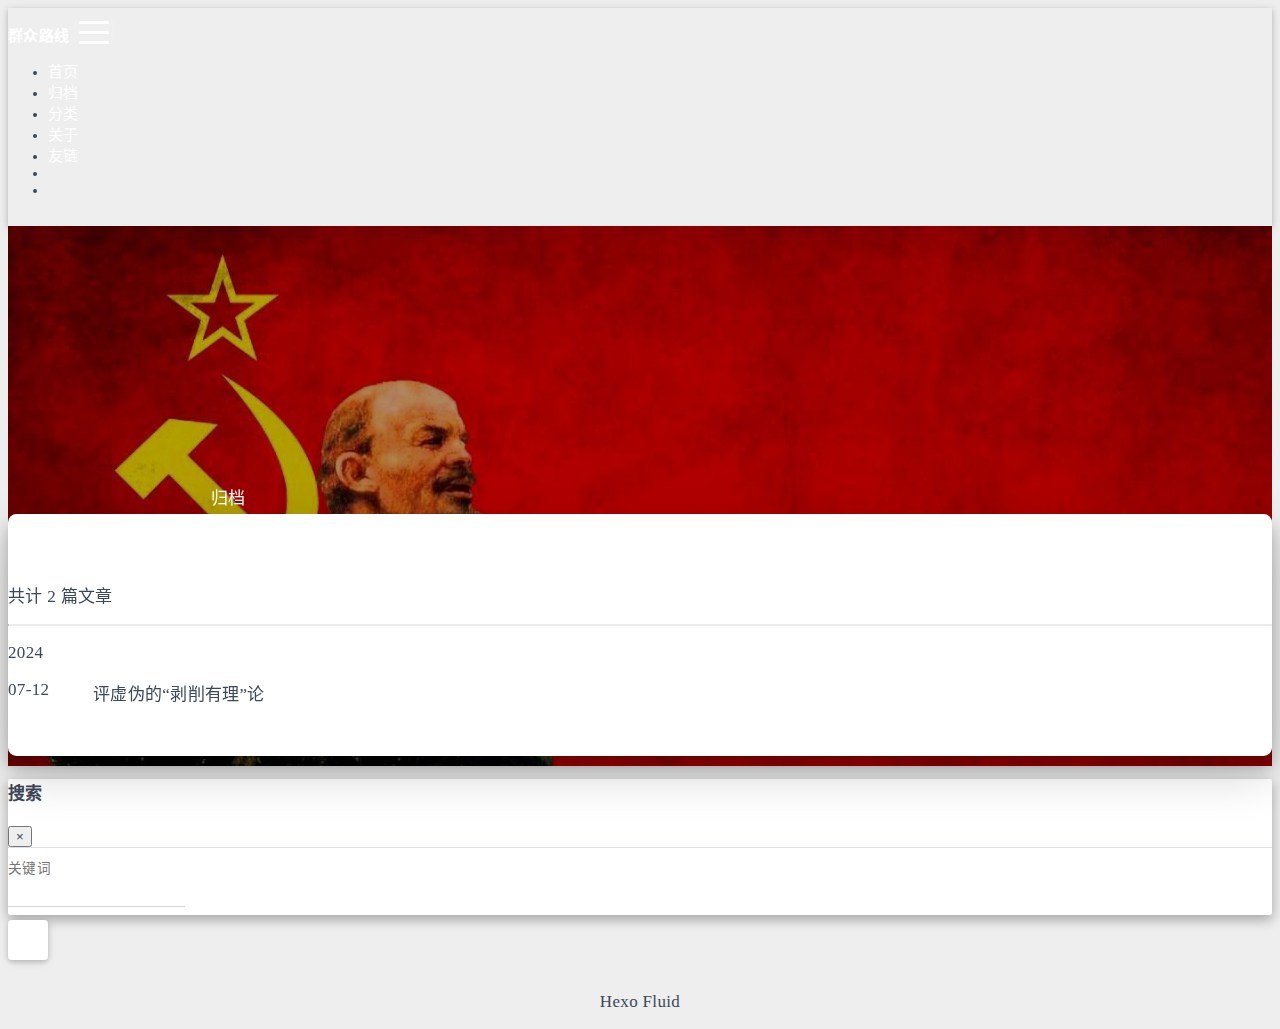
<file: archives/2024/index.html>
<!DOCTYPE html>
<html lang="zh-CN" data-default-color-scheme=auto>



<head>
  <meta charset="UTF-8">
  <link rel="apple-touch-icon" sizes="76x76" href="/null">
  <link rel="icon" href="/null">
  <meta name="viewport" content="width=device-width, initial-scale=1.0, maximum-scale=5.0, shrink-to-fit=no">
  <meta http-equiv="x-ua-compatible" content="ie=edge">
  
  <meta name="theme-color" content="#2f4154">
  <meta name="author" content="飞鸣镝">
  <meta name="keywords" content="马列毛主义, 无产阶级, 社会主义, 共产主义, 阶级斗争, 意识形态">
  
    <meta name="description" content="全世界无产者，联合起来！">
  
  
  
  <title>归档 - 群众路线</title>

  <link  rel="stylesheet" href="https://lib.baomitu.com/twitter-bootstrap/4.6.1/css/bootstrap.min.css" />





<!-- 主题依赖的图标库，不要自行修改 -->
<!-- Do not modify the link that theme dependent icons -->

<link rel="stylesheet" href="//at.alicdn.com/t/font_1749284_hj8rtnfg7um.css">



<link rel="stylesheet" href="//at.alicdn.com/t/font_1736178_lbnruvf0jn.css">


<link  rel="stylesheet" href="/css/main.css" />


  <link id="highlight-css" rel="stylesheet" href="/css/highlight.css" />
  
    <link id="highlight-css-dark" rel="stylesheet" href="/css/highlight-dark.css" />
  




  <script id="fluid-configs">
    var Fluid = window.Fluid || {};
    Fluid.ctx = Object.assign({}, Fluid.ctx)
    var CONFIG = {"hostname":"mass-line.github.io","root":"/","version":"1.9.7","typing":{"enable":false,"typeSpeed":70,"cursorChar":"_","loop":false,"scope":[]},"anchorjs":{"enable":true,"element":"h1,h2,h3,h4,h5,h6","placement":"left","visible":"hover","icon":""},"progressbar":{"enable":true,"height_px":3,"color":"#29d","options":{"showSpinner":false,"trickleSpeed":100}},"code_language":{"enable":true,"default":"TEXT"},"copy_btn":true,"image_caption":{"enable":true},"image_zoom":{"enable":true,"img_url_replace":["",""]},"toc":{"enable":true,"placement":"right","headingSelector":"h1,h2,h3,h4,h5,h6","collapseDepth":0},"lazyload":{"enable":true,"loading_img":"/img/loading.gif","onlypost":false,"offset_factor":2},"web_analytics":{"enable":false,"follow_dnt":true,"baidu":null,"google":{"measurement_id":null},"tencent":{"sid":null,"cid":null},"woyaola":null,"cnzz":null,"leancloud":{"app_id":null,"app_key":null,"server_url":null,"path":"window.location.pathname","ignore_local":false}},"search_path":"/local-search.xml","include_content_in_search":true};

    if (CONFIG.web_analytics.follow_dnt) {
      var dntVal = navigator.doNotTrack || window.doNotTrack || navigator.msDoNotTrack;
      Fluid.ctx.dnt = dntVal && (dntVal.startsWith('1') || dntVal.startsWith('yes') || dntVal.startsWith('on'));
    }
  </script>
  <script  src="/js/utils.js" ></script>
  <script  src="/js/color-schema.js" ></script>
  


  
<meta name="generator" content="Hexo 7.0.0"></head>


<body>
  

  <header>
    

<div class="header-inner" style="height: 60vh;">
  <nav id="navbar" class="navbar fixed-top  navbar-expand-lg navbar-dark scrolling-navbar">
  <div class="container">
    <a class="navbar-brand" href="/">
      <strong>群众路线</strong>
    </a>

    <button id="navbar-toggler-btn" class="navbar-toggler" type="button" data-toggle="collapse"
            data-target="#navbarSupportedContent"
            aria-controls="navbarSupportedContent" aria-expanded="false" aria-label="Toggle navigation">
      <div class="animated-icon"><span></span><span></span><span></span></div>
    </button>

    <!-- Collapsible content -->
    <div class="collapse navbar-collapse" id="navbarSupportedContent">
      <ul class="navbar-nav ml-auto text-center">
        
          
          
          
          
            <li class="nav-item">
              <a class="nav-link" href="/" target="_self">
                <i class="iconfont icon-home-fill"></i>
                <span>首页</span>
              </a>
            </li>
          
        
          
          
          
          
            <li class="nav-item">
              <a class="nav-link" href="/archives/" target="_self">
                <i class="iconfont icon-archive-fill"></i>
                <span>归档</span>
              </a>
            </li>
          
        
          
          
          
          
            <li class="nav-item">
              <a class="nav-link" href="/categories/" target="_self">
                <i class="iconfont icon-category-fill"></i>
                <span>分类</span>
              </a>
            </li>
          
        
          
          
          
          
            <li class="nav-item">
              <a class="nav-link" href="/about/" target="_self">
                <i class="iconfont icon-user-fill"></i>
                <span>关于</span>
              </a>
            </li>
          
        
          
          
          
          
            <li class="nav-item">
              <a class="nav-link" href="/links/" target="_self">
                <i class="iconfont icon-link-fill"></i>
                <span>友链</span>
              </a>
            </li>
          
        
        
          <li class="nav-item" id="search-btn">
            <a class="nav-link" target="_self" href="javascript:;" data-toggle="modal" data-target="#modalSearch" aria-label="Search">
              <i class="iconfont icon-search"></i>
            </a>
          </li>
          
        
        
          <li class="nav-item" id="color-toggle-btn">
            <a class="nav-link" target="_self" href="javascript:;" aria-label="Color Toggle">
              <i class="iconfont icon-dark" id="color-toggle-icon"></i>
            </a>
          </li>
        
      </ul>
    </div>
  </div>
</nav>

  

<div id="banner" class="banner" parallax=true
     style="background: url('/img/1.jpg') no-repeat center center; background-size: cover;">
  <div class="full-bg-img">
    <div class="mask flex-center" style="background-color: rgba(0, 0, 0, 0.3)">
      <div class="banner-text text-center fade-in-up">
        <div class="h2">
          
            <span id="subtitle">归档</span>
          
        </div>

        
      </div>

      
    </div>
  </div>
</div>

</div>

  </header>

  <main>
    
      <div class="container nopadding-x-md">
        <div id="board"
          >
          
          <div class="container">
            <div class="row">
              <div class="col-12 col-md-10 m-auto">
                

<div class="list-group">
  <p class="h4">共计 2 篇文章</p>
  <hr>
  
  
    
      
      <p class="h5">2024</p>
    
    <a href="/2024/07/12/on_bourgeois_morals/" class="list-group-item list-group-item-action">
      <time>07-12</time>
      <div class="list-group-item-title">评虚伪的“剥削有理”论</div>
    </a>
  
</div>





              </div>
            </div>
          </div>
        </div>
      </div>
    

    
      <a id="scroll-top-button" aria-label="TOP" href="#" role="button">
        <i class="iconfont icon-arrowup" aria-hidden="true"></i>
      </a>
    

    
      <div class="modal fade" id="modalSearch" tabindex="-1" role="dialog" aria-labelledby="ModalLabel"
     aria-hidden="true">
  <div class="modal-dialog modal-dialog-scrollable modal-lg" role="document">
    <div class="modal-content">
      <div class="modal-header text-center">
        <h4 class="modal-title w-100 font-weight-bold">搜索</h4>
        <button type="button" id="local-search-close" class="close" data-dismiss="modal" aria-label="Close">
          <span aria-hidden="true">&times;</span>
        </button>
      </div>
      <div class="modal-body mx-3">
        <div class="md-form mb-5">
          <input type="text" id="local-search-input" class="form-control validate">
          <label data-error="x" data-success="v" for="local-search-input">关键词</label>
        </div>
        <div class="list-group" id="local-search-result"></div>
      </div>
    </div>
  </div>
</div>

    

    
  </main>

  <footer>
    <div class="footer-inner">
  
    <div class="footer-content">
       <a href="https://hexo.io" target="_blank" rel="nofollow noopener"><span>Hexo</span></a> <i class="iconfont icon-love"></i> <a href="https://github.com/fluid-dev/hexo-theme-fluid" target="_blank" rel="nofollow noopener"><span>Fluid</span></a> 
    </div>
  
  
  
  
</div>

  </footer>

  <!-- Scripts -->
  
  <script  src="https://lib.baomitu.com/nprogress/0.2.0/nprogress.min.js" ></script>
  <link  rel="stylesheet" href="https://lib.baomitu.com/nprogress/0.2.0/nprogress.min.css" />

  <script>
    NProgress.configure({"showSpinner":false,"trickleSpeed":100})
    NProgress.start()
    window.addEventListener('load', function() {
      NProgress.done();
    })
  </script>


<script  src="https://lib.baomitu.com/jquery/3.6.4/jquery.min.js" ></script>
<script  src="https://lib.baomitu.com/twitter-bootstrap/4.6.1/js/bootstrap.min.js" ></script>
<script  src="/js/events.js" ></script>
<script  src="/js/plugins.js" ></script>





  
    <script  src="/js/img-lazyload.js" ></script>
  




  <script  src="/js/local-search.js" ></script>





<!-- 主题的启动项，将它保持在最底部 -->
<!-- the boot of the theme, keep it at the bottom -->
<script  src="/js/boot.js" ></script>


  

  <noscript>
    <div class="noscript-warning">博客在允许 JavaScript 运行的环境下浏览效果更佳</div>
  </noscript>
</body>
</html>
</file>
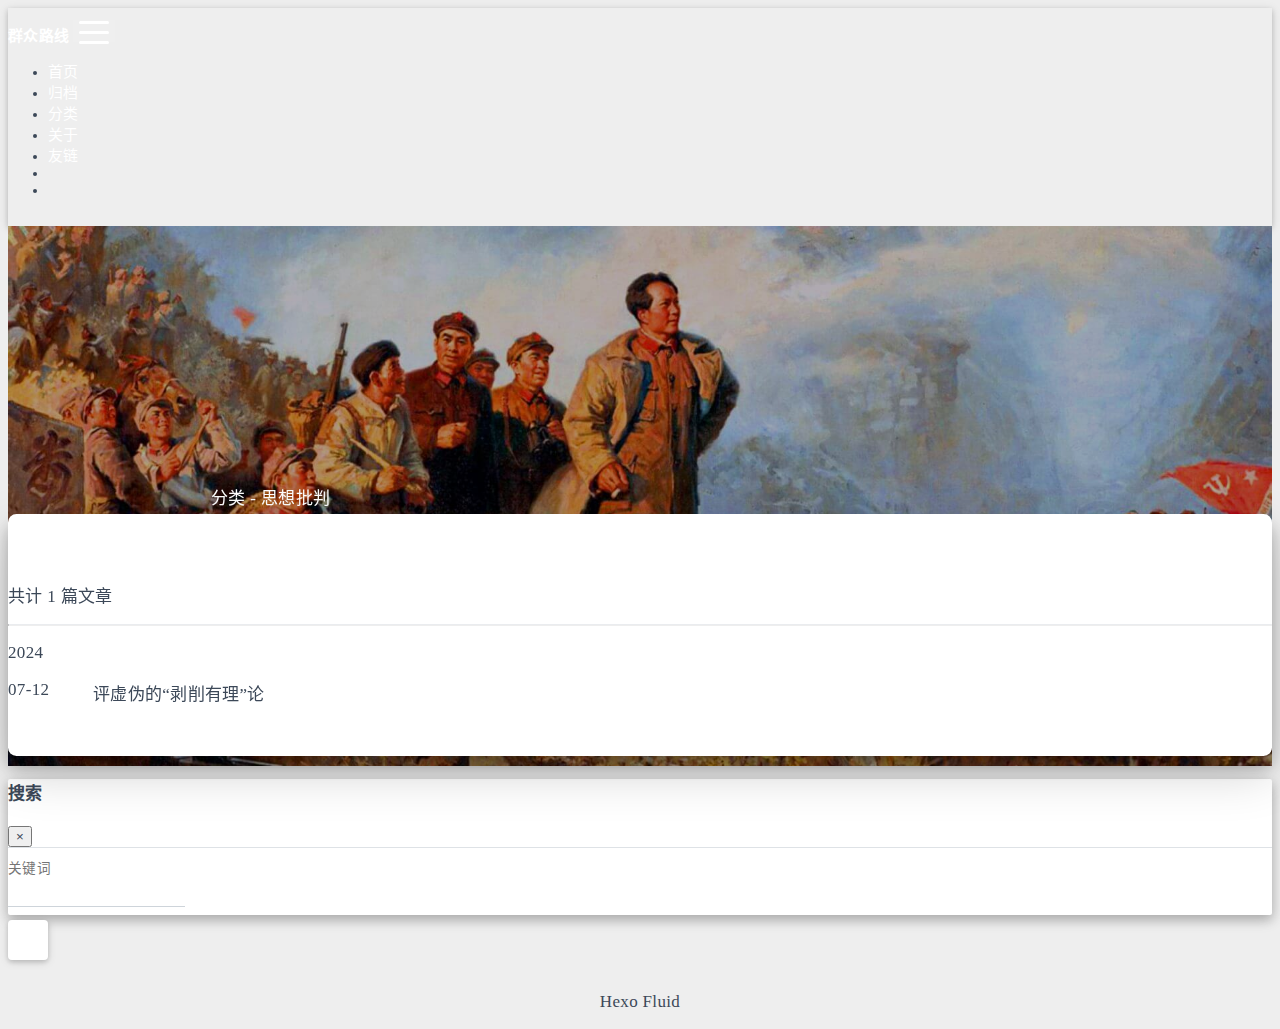
<file: categories/思想批判/index.html>
<!DOCTYPE html>
<html lang="zh-CN" data-default-color-scheme=auto>



<head>
  <meta charset="UTF-8">
  <link rel="apple-touch-icon" sizes="76x76" href="/null">
  <link rel="icon" href="/null">
  <meta name="viewport" content="width=device-width, initial-scale=1.0, maximum-scale=5.0, shrink-to-fit=no">
  <meta http-equiv="x-ua-compatible" content="ie=edge">
  
  <meta name="theme-color" content="#2f4154">
  <meta name="author" content="飞鸣镝">
  <meta name="keywords" content="马列毛主义, 无产阶级, 社会主义, 共产主义, 阶级斗争, 意识形态">
  
    <meta name="description" content="全世界无产者，联合起来！">
  
  
  
  <title>分类 - 思想批判 - 群众路线</title>

  <link  rel="stylesheet" href="https://lib.baomitu.com/twitter-bootstrap/4.6.1/css/bootstrap.min.css" />





<!-- 主题依赖的图标库，不要自行修改 -->
<!-- Do not modify the link that theme dependent icons -->

<link rel="stylesheet" href="//at.alicdn.com/t/font_1749284_hj8rtnfg7um.css">



<link rel="stylesheet" href="//at.alicdn.com/t/font_1736178_lbnruvf0jn.css">


<link  rel="stylesheet" href="/css/main.css" />


  <link id="highlight-css" rel="stylesheet" href="/css/highlight.css" />
  
    <link id="highlight-css-dark" rel="stylesheet" href="/css/highlight-dark.css" />
  




  <script id="fluid-configs">
    var Fluid = window.Fluid || {};
    Fluid.ctx = Object.assign({}, Fluid.ctx)
    var CONFIG = {"hostname":"mass-line.github.io","root":"/","version":"1.9.7","typing":{"enable":false,"typeSpeed":70,"cursorChar":"_","loop":false,"scope":[]},"anchorjs":{"enable":true,"element":"h1,h2,h3,h4,h5,h6","placement":"left","visible":"hover","icon":""},"progressbar":{"enable":true,"height_px":3,"color":"#29d","options":{"showSpinner":false,"trickleSpeed":100}},"code_language":{"enable":true,"default":"TEXT"},"copy_btn":true,"image_caption":{"enable":true},"image_zoom":{"enable":true,"img_url_replace":["",""]},"toc":{"enable":true,"placement":"right","headingSelector":"h1,h2,h3,h4,h5,h6","collapseDepth":0},"lazyload":{"enable":true,"loading_img":"/img/loading.gif","onlypost":false,"offset_factor":2},"web_analytics":{"enable":false,"follow_dnt":true,"baidu":null,"google":{"measurement_id":null},"tencent":{"sid":null,"cid":null},"woyaola":null,"cnzz":null,"leancloud":{"app_id":null,"app_key":null,"server_url":null,"path":"window.location.pathname","ignore_local":false}},"search_path":"/local-search.xml","include_content_in_search":true};

    if (CONFIG.web_analytics.follow_dnt) {
      var dntVal = navigator.doNotTrack || window.doNotTrack || navigator.msDoNotTrack;
      Fluid.ctx.dnt = dntVal && (dntVal.startsWith('1') || dntVal.startsWith('yes') || dntVal.startsWith('on'));
    }
  </script>
  <script  src="/js/utils.js" ></script>
  <script  src="/js/color-schema.js" ></script>
  


  
<meta name="generator" content="Hexo 7.0.0"></head>


<body>
  

  <header>
    

<div class="header-inner" style="height: 60vh;">
  <nav id="navbar" class="navbar fixed-top  navbar-expand-lg navbar-dark scrolling-navbar">
  <div class="container">
    <a class="navbar-brand" href="/">
      <strong>群众路线</strong>
    </a>

    <button id="navbar-toggler-btn" class="navbar-toggler" type="button" data-toggle="collapse"
            data-target="#navbarSupportedContent"
            aria-controls="navbarSupportedContent" aria-expanded="false" aria-label="Toggle navigation">
      <div class="animated-icon"><span></span><span></span><span></span></div>
    </button>

    <!-- Collapsible content -->
    <div class="collapse navbar-collapse" id="navbarSupportedContent">
      <ul class="navbar-nav ml-auto text-center">
        
          
          
          
          
            <li class="nav-item">
              <a class="nav-link" href="/" target="_self">
                <i class="iconfont icon-home-fill"></i>
                <span>首页</span>
              </a>
            </li>
          
        
          
          
          
          
            <li class="nav-item">
              <a class="nav-link" href="/archives/" target="_self">
                <i class="iconfont icon-archive-fill"></i>
                <span>归档</span>
              </a>
            </li>
          
        
          
          
          
          
            <li class="nav-item">
              <a class="nav-link" href="/categories/" target="_self">
                <i class="iconfont icon-category-fill"></i>
                <span>分类</span>
              </a>
            </li>
          
        
          
          
          
          
            <li class="nav-item">
              <a class="nav-link" href="/about/" target="_self">
                <i class="iconfont icon-user-fill"></i>
                <span>关于</span>
              </a>
            </li>
          
        
          
          
          
          
            <li class="nav-item">
              <a class="nav-link" href="/links/" target="_self">
                <i class="iconfont icon-link-fill"></i>
                <span>友链</span>
              </a>
            </li>
          
        
        
          <li class="nav-item" id="search-btn">
            <a class="nav-link" target="_self" href="javascript:;" data-toggle="modal" data-target="#modalSearch" aria-label="Search">
              <i class="iconfont icon-search"></i>
            </a>
          </li>
          
        
        
          <li class="nav-item" id="color-toggle-btn">
            <a class="nav-link" target="_self" href="javascript:;" aria-label="Color Toggle">
              <i class="iconfont icon-dark" id="color-toggle-icon"></i>
            </a>
          </li>
        
      </ul>
    </div>
  </div>
</nav>

  

<div id="banner" class="banner" parallax=true
     style="background: url('/img/6.jpg') no-repeat center center; background-size: cover;">
  <div class="full-bg-img">
    <div class="mask flex-center" style="background-color: rgba(0, 0, 0, 0.3)">
      <div class="banner-text text-center fade-in-up">
        <div class="h2">
          
            <span id="subtitle">分类 - 思想批判</span>
          
        </div>

        
      </div>

      
    </div>
  </div>
</div>

</div>

  </header>

  <main>
    
      <div class="container nopadding-x-md">
        <div id="board"
          >
          
          <div class="container">
            <div class="row">
              <div class="col-12 col-md-10 m-auto">
                

<div class="list-group">
  <p class="h4">共计 1 篇文章</p>
  <hr>
  
  
    
      
      <p class="h5">2024</p>
    
    <a href="/2024/07/12/on_bourgeois_morals/" class="list-group-item list-group-item-action">
      <time>07-12</time>
      <div class="list-group-item-title">评虚伪的“剥削有理”论</div>
    </a>
  
</div>





              </div>
            </div>
          </div>
        </div>
      </div>
    

    
      <a id="scroll-top-button" aria-label="TOP" href="#" role="button">
        <i class="iconfont icon-arrowup" aria-hidden="true"></i>
      </a>
    

    
      <div class="modal fade" id="modalSearch" tabindex="-1" role="dialog" aria-labelledby="ModalLabel"
     aria-hidden="true">
  <div class="modal-dialog modal-dialog-scrollable modal-lg" role="document">
    <div class="modal-content">
      <div class="modal-header text-center">
        <h4 class="modal-title w-100 font-weight-bold">搜索</h4>
        <button type="button" id="local-search-close" class="close" data-dismiss="modal" aria-label="Close">
          <span aria-hidden="true">&times;</span>
        </button>
      </div>
      <div class="modal-body mx-3">
        <div class="md-form mb-5">
          <input type="text" id="local-search-input" class="form-control validate">
          <label data-error="x" data-success="v" for="local-search-input">关键词</label>
        </div>
        <div class="list-group" id="local-search-result"></div>
      </div>
    </div>
  </div>
</div>

    

    
  </main>

  <footer>
    <div class="footer-inner">
  
    <div class="footer-content">
       <a href="https://hexo.io" target="_blank" rel="nofollow noopener"><span>Hexo</span></a> <i class="iconfont icon-love"></i> <a href="https://github.com/fluid-dev/hexo-theme-fluid" target="_blank" rel="nofollow noopener"><span>Fluid</span></a> 
    </div>
  
  
  
  
</div>

  </footer>

  <!-- Scripts -->
  
  <script  src="https://lib.baomitu.com/nprogress/0.2.0/nprogress.min.js" ></script>
  <link  rel="stylesheet" href="https://lib.baomitu.com/nprogress/0.2.0/nprogress.min.css" />

  <script>
    NProgress.configure({"showSpinner":false,"trickleSpeed":100})
    NProgress.start()
    window.addEventListener('load', function() {
      NProgress.done();
    })
  </script>


<script  src="https://lib.baomitu.com/jquery/3.6.4/jquery.min.js" ></script>
<script  src="https://lib.baomitu.com/twitter-bootstrap/4.6.1/js/bootstrap.min.js" ></script>
<script  src="/js/events.js" ></script>
<script  src="/js/plugins.js" ></script>





  
    <script  src="/js/img-lazyload.js" ></script>
  




  <script  src="/js/local-search.js" ></script>





<!-- 主题的启动项，将它保持在最底部 -->
<!-- the boot of the theme, keep it at the bottom -->
<script  src="/js/boot.js" ></script>


  

  <noscript>
    <div class="noscript-warning">博客在允许 JavaScript 运行的环境下浏览效果更佳</div>
  </noscript>
</body>
</html>
</file>
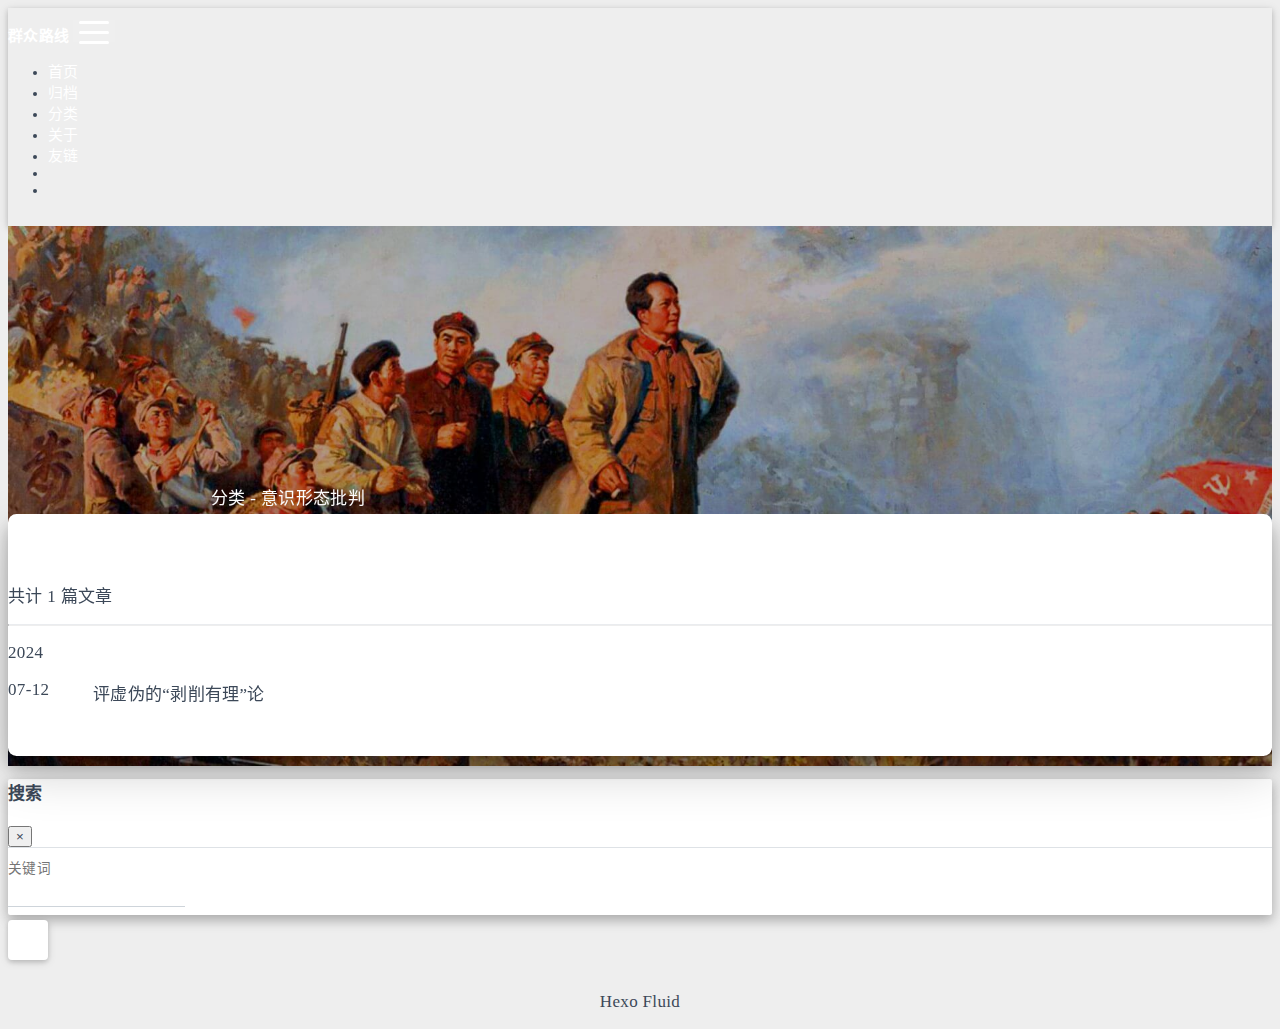
<file: categories/意识形态批判/index.html>
<!DOCTYPE html>
<html lang="zh-CN" data-default-color-scheme=auto>



<head>
  <meta charset="UTF-8">
  <link rel="apple-touch-icon" sizes="76x76" href="/null">
  <link rel="icon" href="/null">
  <meta name="viewport" content="width=device-width, initial-scale=1.0, maximum-scale=5.0, shrink-to-fit=no">
  <meta http-equiv="x-ua-compatible" content="ie=edge">
  
  <meta name="theme-color" content="#2f4154">
  <meta name="author" content="飞鸣镝">
  <meta name="keywords" content="马列毛主义, 无产阶级, 社会主义, 共产主义, 阶级斗争, 意识形态">
  
    <meta name="description" content="全世界无产者，联合起来！">
  
  
  
  <title>分类 - 意识形态批判 - 群众路线</title>

  <link  rel="stylesheet" href="https://lib.baomitu.com/twitter-bootstrap/4.6.1/css/bootstrap.min.css" />





<!-- 主题依赖的图标库，不要自行修改 -->
<!-- Do not modify the link that theme dependent icons -->

<link rel="stylesheet" href="//at.alicdn.com/t/font_1749284_hj8rtnfg7um.css">



<link rel="stylesheet" href="//at.alicdn.com/t/font_1736178_lbnruvf0jn.css">


<link  rel="stylesheet" href="/css/main.css" />


  <link id="highlight-css" rel="stylesheet" href="/css/highlight.css" />
  
    <link id="highlight-css-dark" rel="stylesheet" href="/css/highlight-dark.css" />
  




  <script id="fluid-configs">
    var Fluid = window.Fluid || {};
    Fluid.ctx = Object.assign({}, Fluid.ctx)
    var CONFIG = {"hostname":"mass-line.github.io","root":"/","version":"1.9.7","typing":{"enable":false,"typeSpeed":70,"cursorChar":"_","loop":false,"scope":[]},"anchorjs":{"enable":true,"element":"h1,h2,h3,h4,h5,h6","placement":"left","visible":"hover","icon":""},"progressbar":{"enable":true,"height_px":3,"color":"#29d","options":{"showSpinner":false,"trickleSpeed":100}},"code_language":{"enable":true,"default":"TEXT"},"copy_btn":true,"image_caption":{"enable":true},"image_zoom":{"enable":true,"img_url_replace":["",""]},"toc":{"enable":true,"placement":"right","headingSelector":"h1,h2,h3,h4,h5,h6","collapseDepth":0},"lazyload":{"enable":true,"loading_img":"/img/loading.gif","onlypost":false,"offset_factor":2},"web_analytics":{"enable":false,"follow_dnt":true,"baidu":null,"google":{"measurement_id":null},"tencent":{"sid":null,"cid":null},"woyaola":null,"cnzz":null,"leancloud":{"app_id":null,"app_key":null,"server_url":null,"path":"window.location.pathname","ignore_local":false}},"search_path":"/local-search.xml","include_content_in_search":true};

    if (CONFIG.web_analytics.follow_dnt) {
      var dntVal = navigator.doNotTrack || window.doNotTrack || navigator.msDoNotTrack;
      Fluid.ctx.dnt = dntVal && (dntVal.startsWith('1') || dntVal.startsWith('yes') || dntVal.startsWith('on'));
    }
  </script>
  <script  src="/js/utils.js" ></script>
  <script  src="/js/color-schema.js" ></script>
  


  
<meta name="generator" content="Hexo 7.0.0"></head>


<body>
  

  <header>
    

<div class="header-inner" style="height: 60vh;">
  <nav id="navbar" class="navbar fixed-top  navbar-expand-lg navbar-dark scrolling-navbar">
  <div class="container">
    <a class="navbar-brand" href="/">
      <strong>群众路线</strong>
    </a>

    <button id="navbar-toggler-btn" class="navbar-toggler" type="button" data-toggle="collapse"
            data-target="#navbarSupportedContent"
            aria-controls="navbarSupportedContent" aria-expanded="false" aria-label="Toggle navigation">
      <div class="animated-icon"><span></span><span></span><span></span></div>
    </button>

    <!-- Collapsible content -->
    <div class="collapse navbar-collapse" id="navbarSupportedContent">
      <ul class="navbar-nav ml-auto text-center">
        
          
          
          
          
            <li class="nav-item">
              <a class="nav-link" href="/" target="_self">
                <i class="iconfont icon-home-fill"></i>
                <span>首页</span>
              </a>
            </li>
          
        
          
          
          
          
            <li class="nav-item">
              <a class="nav-link" href="/archives/" target="_self">
                <i class="iconfont icon-archive-fill"></i>
                <span>归档</span>
              </a>
            </li>
          
        
          
          
          
          
            <li class="nav-item">
              <a class="nav-link" href="/categories/" target="_self">
                <i class="iconfont icon-category-fill"></i>
                <span>分类</span>
              </a>
            </li>
          
        
          
          
          
          
            <li class="nav-item">
              <a class="nav-link" href="/about/" target="_self">
                <i class="iconfont icon-user-fill"></i>
                <span>关于</span>
              </a>
            </li>
          
        
          
          
          
          
            <li class="nav-item">
              <a class="nav-link" href="/links/" target="_self">
                <i class="iconfont icon-link-fill"></i>
                <span>友链</span>
              </a>
            </li>
          
        
        
          <li class="nav-item" id="search-btn">
            <a class="nav-link" target="_self" href="javascript:;" data-toggle="modal" data-target="#modalSearch" aria-label="Search">
              <i class="iconfont icon-search"></i>
            </a>
          </li>
          
        
        
          <li class="nav-item" id="color-toggle-btn">
            <a class="nav-link" target="_self" href="javascript:;" aria-label="Color Toggle">
              <i class="iconfont icon-dark" id="color-toggle-icon"></i>
            </a>
          </li>
        
      </ul>
    </div>
  </div>
</nav>

  

<div id="banner" class="banner" parallax=true
     style="background: url('/img/6.jpg') no-repeat center center; background-size: cover;">
  <div class="full-bg-img">
    <div class="mask flex-center" style="background-color: rgba(0, 0, 0, 0.3)">
      <div class="banner-text text-center fade-in-up">
        <div class="h2">
          
            <span id="subtitle">分类 - 意识形态批判</span>
          
        </div>

        
      </div>

      
    </div>
  </div>
</div>

</div>

  </header>

  <main>
    
      <div class="container nopadding-x-md">
        <div id="board"
          >
          
          <div class="container">
            <div class="row">
              <div class="col-12 col-md-10 m-auto">
                

<div class="list-group">
  <p class="h4">共计 1 篇文章</p>
  <hr>
  
  
    
      
      <p class="h5">2024</p>
    
    <a href="/2024/07/12/on_bourgeois_morals/" class="list-group-item list-group-item-action">
      <time>07-12</time>
      <div class="list-group-item-title">评虚伪的“剥削有理”论</div>
    </a>
  
</div>





              </div>
            </div>
          </div>
        </div>
      </div>
    

    
      <a id="scroll-top-button" aria-label="TOP" href="#" role="button">
        <i class="iconfont icon-arrowup" aria-hidden="true"></i>
      </a>
    

    
      <div class="modal fade" id="modalSearch" tabindex="-1" role="dialog" aria-labelledby="ModalLabel"
     aria-hidden="true">
  <div class="modal-dialog modal-dialog-scrollable modal-lg" role="document">
    <div class="modal-content">
      <div class="modal-header text-center">
        <h4 class="modal-title w-100 font-weight-bold">搜索</h4>
        <button type="button" id="local-search-close" class="close" data-dismiss="modal" aria-label="Close">
          <span aria-hidden="true">&times;</span>
        </button>
      </div>
      <div class="modal-body mx-3">
        <div class="md-form mb-5">
          <input type="text" id="local-search-input" class="form-control validate">
          <label data-error="x" data-success="v" for="local-search-input">关键词</label>
        </div>
        <div class="list-group" id="local-search-result"></div>
      </div>
    </div>
  </div>
</div>

    

    
  </main>

  <footer>
    <div class="footer-inner">
  
    <div class="footer-content">
       <a href="https://hexo.io" target="_blank" rel="nofollow noopener"><span>Hexo</span></a> <i class="iconfont icon-love"></i> <a href="https://github.com/fluid-dev/hexo-theme-fluid" target="_blank" rel="nofollow noopener"><span>Fluid</span></a> 
    </div>
  
  
  
  
</div>

  </footer>

  <!-- Scripts -->
  
  <script  src="https://lib.baomitu.com/nprogress/0.2.0/nprogress.min.js" ></script>
  <link  rel="stylesheet" href="https://lib.baomitu.com/nprogress/0.2.0/nprogress.min.css" />

  <script>
    NProgress.configure({"showSpinner":false,"trickleSpeed":100})
    NProgress.start()
    window.addEventListener('load', function() {
      NProgress.done();
    })
  </script>


<script  src="https://lib.baomitu.com/jquery/3.6.4/jquery.min.js" ></script>
<script  src="https://lib.baomitu.com/twitter-bootstrap/4.6.1/js/bootstrap.min.js" ></script>
<script  src="/js/events.js" ></script>
<script  src="/js/plugins.js" ></script>





  
    <script  src="/js/img-lazyload.js" ></script>
  




  <script  src="/js/local-search.js" ></script>





<!-- 主题的启动项，将它保持在最底部 -->
<!-- the boot of the theme, keep it at the bottom -->
<script  src="/js/boot.js" ></script>


  

  <noscript>
    <div class="noscript-warning">博客在允许 JavaScript 运行的环境下浏览效果更佳</div>
  </noscript>
</body>
</html>
</file>
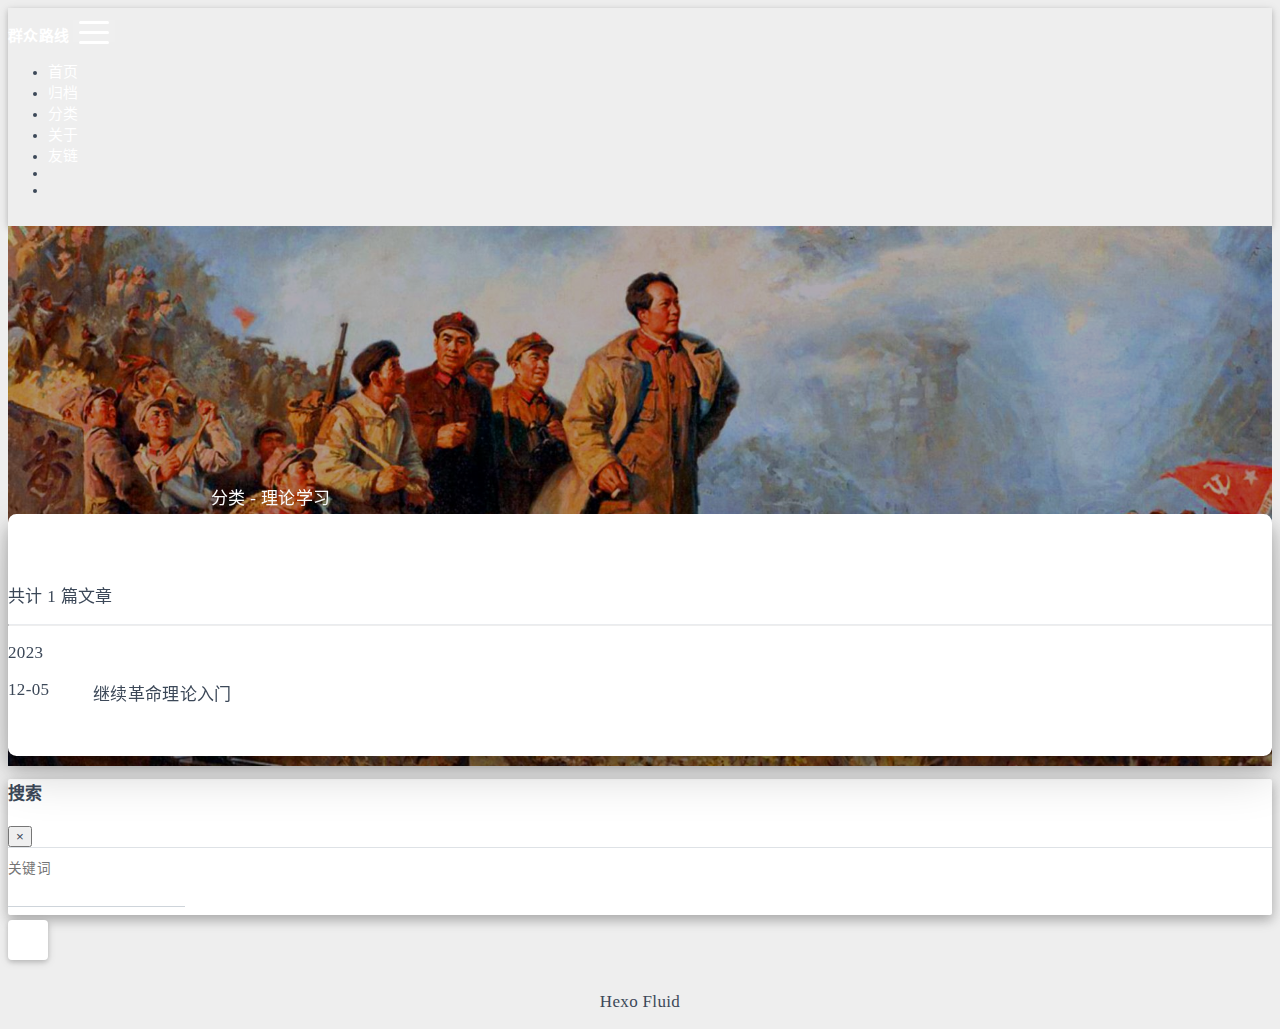
<file: categories/理论学习/index.html>
<!DOCTYPE html>
<html lang="zh-CN" data-default-color-scheme=auto>



<head>
  <meta charset="UTF-8">
  <link rel="apple-touch-icon" sizes="76x76" href="/null">
  <link rel="icon" href="/null">
  <meta name="viewport" content="width=device-width, initial-scale=1.0, maximum-scale=5.0, shrink-to-fit=no">
  <meta http-equiv="x-ua-compatible" content="ie=edge">
  
  <meta name="theme-color" content="#2f4154">
  <meta name="author" content="飞鸣镝">
  <meta name="keywords" content="马列毛主义, 无产阶级, 社会主义, 共产主义, 阶级斗争, 意识形态">
  
    <meta name="description" content="全世界无产者，联合起来！">
  
  
  
  <title>分类 - 理论学习 - 群众路线</title>

  <link  rel="stylesheet" href="https://lib.baomitu.com/twitter-bootstrap/4.6.1/css/bootstrap.min.css" />





<!-- 主题依赖的图标库，不要自行修改 -->
<!-- Do not modify the link that theme dependent icons -->

<link rel="stylesheet" href="//at.alicdn.com/t/font_1749284_hj8rtnfg7um.css">



<link rel="stylesheet" href="//at.alicdn.com/t/font_1736178_lbnruvf0jn.css">


<link  rel="stylesheet" href="/css/main.css" />


  <link id="highlight-css" rel="stylesheet" href="/css/highlight.css" />
  
    <link id="highlight-css-dark" rel="stylesheet" href="/css/highlight-dark.css" />
  




  <script id="fluid-configs">
    var Fluid = window.Fluid || {};
    Fluid.ctx = Object.assign({}, Fluid.ctx)
    var CONFIG = {"hostname":"mass-line.github.io","root":"/","version":"1.9.5-a","typing":{"enable":false,"typeSpeed":70,"cursorChar":"_","loop":false,"scope":[]},"anchorjs":{"enable":true,"element":"h1,h2,h3,h4,h5,h6","placement":"left","visible":"hover","icon":""},"progressbar":{"enable":true,"height_px":3,"color":"#29d","options":{"showSpinner":false,"trickleSpeed":100}},"code_language":{"enable":true,"default":"TEXT"},"copy_btn":true,"image_caption":{"enable":true},"image_zoom":{"enable":true,"img_url_replace":["",""]},"toc":{"enable":true,"placement":"right","headingSelector":"h1,h2,h3,h4,h5,h6","collapseDepth":0},"lazyload":{"enable":true,"loading_img":"/img/loading.gif","onlypost":false,"offset_factor":2},"web_analytics":{"enable":false,"follow_dnt":true,"baidu":null,"google":{"measurement_id":null},"tencent":{"sid":null,"cid":null},"woyaola":null,"cnzz":null,"leancloud":{"app_id":null,"app_key":null,"server_url":null,"path":"window.location.pathname","ignore_local":false}},"search_path":"/local-search.xml","include_content_in_search":true};

    if (CONFIG.web_analytics.follow_dnt) {
      var dntVal = navigator.doNotTrack || window.doNotTrack || navigator.msDoNotTrack;
      Fluid.ctx.dnt = dntVal && (dntVal.startsWith('1') || dntVal.startsWith('yes') || dntVal.startsWith('on'));
    }
  </script>
  <script  src="/js/utils.js" ></script>
  <script  src="/js/color-schema.js" ></script>
  


  
<meta name="generator" content="Hexo 7.0.0"></head>


<body>
  

  <header>
    

<div class="header-inner" style="height: 60vh;">
  <nav id="navbar" class="navbar fixed-top  navbar-expand-lg navbar-dark scrolling-navbar">
  <div class="container">
    <a class="navbar-brand" href="/">
      <strong>群众路线</strong>
    </a>

    <button id="navbar-toggler-btn" class="navbar-toggler" type="button" data-toggle="collapse"
            data-target="#navbarSupportedContent"
            aria-controls="navbarSupportedContent" aria-expanded="false" aria-label="Toggle navigation">
      <div class="animated-icon"><span></span><span></span><span></span></div>
    </button>

    <!-- Collapsible content -->
    <div class="collapse navbar-collapse" id="navbarSupportedContent">
      <ul class="navbar-nav ml-auto text-center">
        
          
          
          
          
            <li class="nav-item">
              <a class="nav-link" href="/">
                <i class="iconfont icon-home-fill"></i>
                <span>首页</span>
              </a>
            </li>
          
        
          
          
          
          
            <li class="nav-item">
              <a class="nav-link" href="/archives/">
                <i class="iconfont icon-archive-fill"></i>
                <span>归档</span>
              </a>
            </li>
          
        
          
          
          
          
            <li class="nav-item">
              <a class="nav-link" href="/categories/">
                <i class="iconfont icon-category-fill"></i>
                <span>分类</span>
              </a>
            </li>
          
        
          
          
          
          
            <li class="nav-item">
              <a class="nav-link" href="/about/">
                <i class="iconfont icon-user-fill"></i>
                <span>关于</span>
              </a>
            </li>
          
        
          
          
          
          
            <li class="nav-item">
              <a class="nav-link" href="/links/">
                <i class="iconfont icon-link-fill"></i>
                <span>友链</span>
              </a>
            </li>
          
        
        
          <li class="nav-item" id="search-btn">
            <a class="nav-link" target="_self" href="javascript:;" data-toggle="modal" data-target="#modalSearch" aria-label="Search">
              <i class="iconfont icon-search"></i>
            </a>
          </li>
          
        
        
          <li class="nav-item" id="color-toggle-btn">
            <a class="nav-link" target="_self" href="javascript:;" aria-label="Color Toggle">
              <i class="iconfont icon-dark" id="color-toggle-icon"></i>
            </a>
          </li>
        
      </ul>
    </div>
  </div>
</nav>

  

<div id="banner" class="banner" parallax=true
     style="background: url('/img/6.jpeg') no-repeat center center; background-size: cover;">
  <div class="full-bg-img">
    <div class="mask flex-center" style="background-color: rgba(0, 0, 0, 0.3)">
      <div class="banner-text text-center fade-in-up">
        <div class="h2">
          
            <span id="subtitle">分类 - 理论学习</span>
          
        </div>

        
      </div>

      
    </div>
  </div>
</div>

</div>

  </header>

  <main>
    
      <div class="container nopadding-x-md">
        <div id="board"
          >
          
          <div class="container">
            <div class="row">
              <div class="col-12 col-md-10 m-auto">
                

<div class="list-group">
  <p class="h4">共计 1 篇文章</p>
  <hr>
  
  
    
      
      <p class="h5">2023</p>
    
    <a href="/2023/12/05/continue_rev_rumen/" class="list-group-item list-group-item-action">
      <time>12-05</time>
      <div class="list-group-item-title">继续革命理论入门</div>
    </a>
  
</div>





              </div>
            </div>
          </div>
        </div>
      </div>
    

    
      <a id="scroll-top-button" aria-label="TOP" href="#" role="button">
        <i class="iconfont icon-arrowup" aria-hidden="true"></i>
      </a>
    

    
      <div class="modal fade" id="modalSearch" tabindex="-1" role="dialog" aria-labelledby="ModalLabel"
     aria-hidden="true">
  <div class="modal-dialog modal-dialog-scrollable modal-lg" role="document">
    <div class="modal-content">
      <div class="modal-header text-center">
        <h4 class="modal-title w-100 font-weight-bold">搜索</h4>
        <button type="button" id="local-search-close" class="close" data-dismiss="modal" aria-label="Close">
          <span aria-hidden="true">&times;</span>
        </button>
      </div>
      <div class="modal-body mx-3">
        <div class="md-form mb-5">
          <input type="text" id="local-search-input" class="form-control validate">
          <label data-error="x" data-success="v" for="local-search-input">关键词</label>
        </div>
        <div class="list-group" id="local-search-result"></div>
      </div>
    </div>
  </div>
</div>

    

    
  </main>

  <footer>
    <div class="footer-inner">
  
    <div class="footer-content">
       <a href="https://hexo.io" target="_blank" rel="nofollow noopener"><span>Hexo</span></a> <i class="iconfont icon-love"></i> <a href="https://github.com/fluid-dev/hexo-theme-fluid" target="_blank" rel="nofollow noopener"><span>Fluid</span></a> 
    </div>
  
  
  
  
</div>

  </footer>

  <!-- Scripts -->
  
  <script  src="https://lib.baomitu.com/nprogress/0.2.0/nprogress.min.js" ></script>
  <link  rel="stylesheet" href="https://lib.baomitu.com/nprogress/0.2.0/nprogress.min.css" />

  <script>
    NProgress.configure({"showSpinner":false,"trickleSpeed":100})
    NProgress.start()
    window.addEventListener('load', function() {
      NProgress.done();
    })
  </script>


<script  src="https://lib.baomitu.com/jquery/3.6.4/jquery.min.js" ></script>
<script  src="https://lib.baomitu.com/twitter-bootstrap/4.6.1/js/bootstrap.min.js" ></script>
<script  src="/js/events.js" ></script>
<script  src="/js/plugins.js" ></script>





  
    <script  src="/js/img-lazyload.js" ></script>
  




  <script  src="/js/local-search.js" ></script>





<!-- 主题的启动项，将它保持在最底部 -->
<!-- the boot of the theme, keep it at the bottom -->
<script  src="/js/boot.js" ></script>


  

  <noscript>
    <div class="noscript-warning">博客在允许 JavaScript 运行的环境下浏览效果更佳</div>
  </noscript>
</body>
</html>
</file>
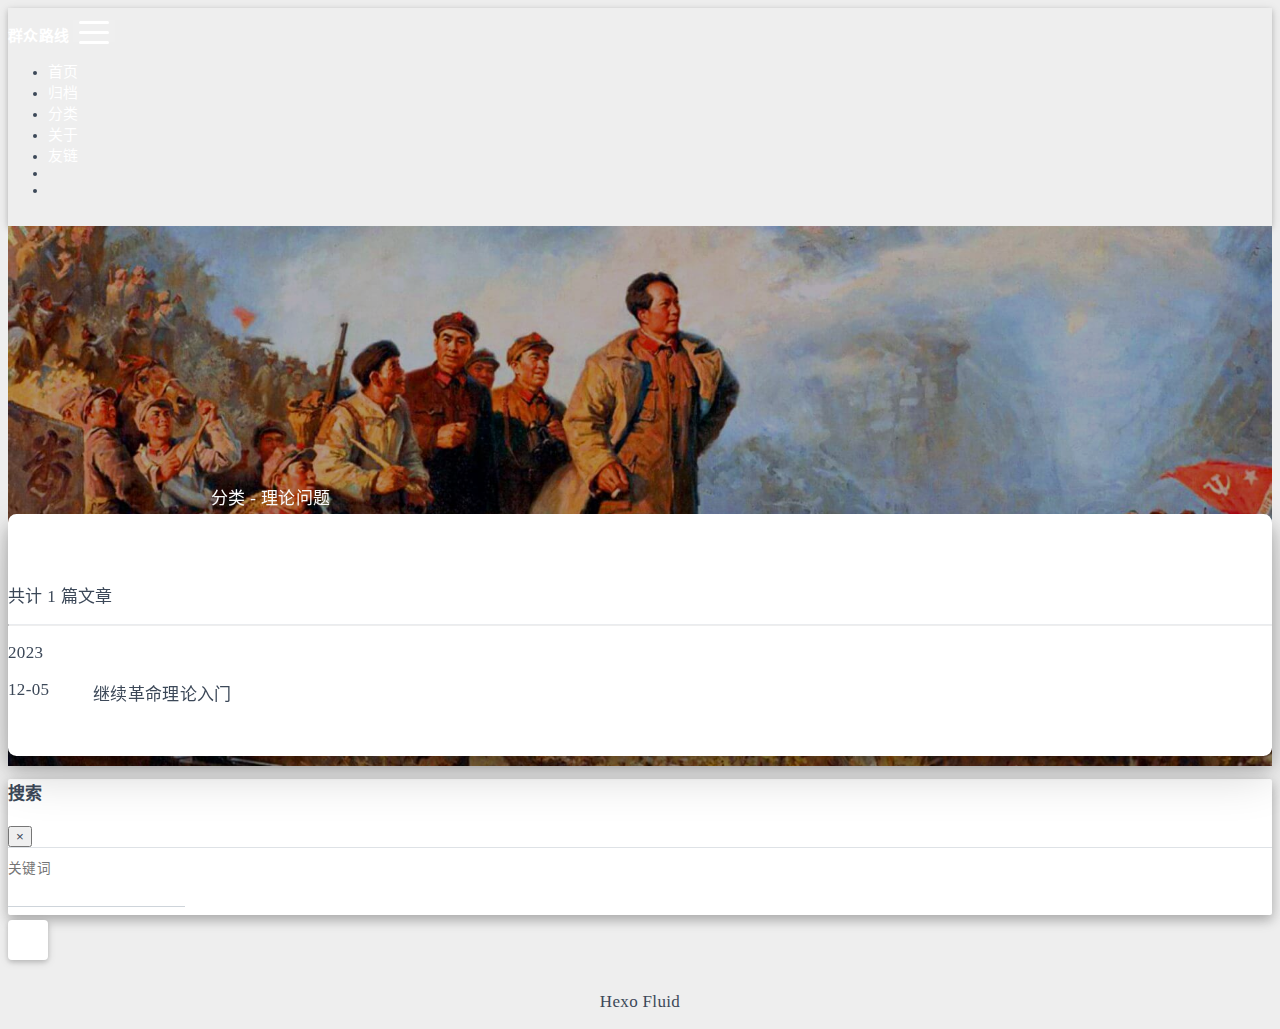
<file: categories/理论问题/index.html>
<!DOCTYPE html>
<html lang="zh-CN" data-default-color-scheme=auto>



<head>
  <meta charset="UTF-8">
  <link rel="apple-touch-icon" sizes="76x76" href="/null">
  <link rel="icon" href="/null">
  <meta name="viewport" content="width=device-width, initial-scale=1.0, maximum-scale=5.0, shrink-to-fit=no">
  <meta http-equiv="x-ua-compatible" content="ie=edge">
  
  <meta name="theme-color" content="#2f4154">
  <meta name="author" content="飞鸣镝">
  <meta name="keywords" content="马列毛主义, 无产阶级, 社会主义, 共产主义, 阶级斗争, 意识形态">
  
    <meta name="description" content="全世界无产者，联合起来！">
  
  
  
  <title>分类 - 理论问题 - 群众路线</title>

  <link  rel="stylesheet" href="https://lib.baomitu.com/twitter-bootstrap/4.6.1/css/bootstrap.min.css" />





<!-- 主题依赖的图标库，不要自行修改 -->
<!-- Do not modify the link that theme dependent icons -->

<link rel="stylesheet" href="//at.alicdn.com/t/font_1749284_hj8rtnfg7um.css">



<link rel="stylesheet" href="//at.alicdn.com/t/font_1736178_lbnruvf0jn.css">


<link  rel="stylesheet" href="/css/main.css" />


  <link id="highlight-css" rel="stylesheet" href="/css/highlight.css" />
  
    <link id="highlight-css-dark" rel="stylesheet" href="/css/highlight-dark.css" />
  




  <script id="fluid-configs">
    var Fluid = window.Fluid || {};
    Fluid.ctx = Object.assign({}, Fluid.ctx)
    var CONFIG = {"hostname":"mass-line.github.io","root":"/","version":"1.9.7","typing":{"enable":false,"typeSpeed":70,"cursorChar":"_","loop":false,"scope":[]},"anchorjs":{"enable":true,"element":"h1,h2,h3,h4,h5,h6","placement":"left","visible":"hover","icon":""},"progressbar":{"enable":true,"height_px":3,"color":"#29d","options":{"showSpinner":false,"trickleSpeed":100}},"code_language":{"enable":true,"default":"TEXT"},"copy_btn":true,"image_caption":{"enable":true},"image_zoom":{"enable":true,"img_url_replace":["",""]},"toc":{"enable":true,"placement":"right","headingSelector":"h1,h2,h3,h4,h5,h6","collapseDepth":0},"lazyload":{"enable":true,"loading_img":"/img/loading.gif","onlypost":false,"offset_factor":2},"web_analytics":{"enable":false,"follow_dnt":true,"baidu":null,"google":{"measurement_id":null},"tencent":{"sid":null,"cid":null},"woyaola":null,"cnzz":null,"leancloud":{"app_id":null,"app_key":null,"server_url":null,"path":"window.location.pathname","ignore_local":false}},"search_path":"/local-search.xml","include_content_in_search":true};

    if (CONFIG.web_analytics.follow_dnt) {
      var dntVal = navigator.doNotTrack || window.doNotTrack || navigator.msDoNotTrack;
      Fluid.ctx.dnt = dntVal && (dntVal.startsWith('1') || dntVal.startsWith('yes') || dntVal.startsWith('on'));
    }
  </script>
  <script  src="/js/utils.js" ></script>
  <script  src="/js/color-schema.js" ></script>
  


  
<meta name="generator" content="Hexo 7.0.0"></head>


<body>
  

  <header>
    

<div class="header-inner" style="height: 60vh;">
  <nav id="navbar" class="navbar fixed-top  navbar-expand-lg navbar-dark scrolling-navbar">
  <div class="container">
    <a class="navbar-brand" href="/">
      <strong>群众路线</strong>
    </a>

    <button id="navbar-toggler-btn" class="navbar-toggler" type="button" data-toggle="collapse"
            data-target="#navbarSupportedContent"
            aria-controls="navbarSupportedContent" aria-expanded="false" aria-label="Toggle navigation">
      <div class="animated-icon"><span></span><span></span><span></span></div>
    </button>

    <!-- Collapsible content -->
    <div class="collapse navbar-collapse" id="navbarSupportedContent">
      <ul class="navbar-nav ml-auto text-center">
        
          
          
          
          
            <li class="nav-item">
              <a class="nav-link" href="/" target="_self">
                <i class="iconfont icon-home-fill"></i>
                <span>首页</span>
              </a>
            </li>
          
        
          
          
          
          
            <li class="nav-item">
              <a class="nav-link" href="/archives/" target="_self">
                <i class="iconfont icon-archive-fill"></i>
                <span>归档</span>
              </a>
            </li>
          
        
          
          
          
          
            <li class="nav-item">
              <a class="nav-link" href="/categories/" target="_self">
                <i class="iconfont icon-category-fill"></i>
                <span>分类</span>
              </a>
            </li>
          
        
          
          
          
          
            <li class="nav-item">
              <a class="nav-link" href="/about/" target="_self">
                <i class="iconfont icon-user-fill"></i>
                <span>关于</span>
              </a>
            </li>
          
        
          
          
          
          
            <li class="nav-item">
              <a class="nav-link" href="/links/" target="_self">
                <i class="iconfont icon-link-fill"></i>
                <span>友链</span>
              </a>
            </li>
          
        
        
          <li class="nav-item" id="search-btn">
            <a class="nav-link" target="_self" href="javascript:;" data-toggle="modal" data-target="#modalSearch" aria-label="Search">
              <i class="iconfont icon-search"></i>
            </a>
          </li>
          
        
        
          <li class="nav-item" id="color-toggle-btn">
            <a class="nav-link" target="_self" href="javascript:;" aria-label="Color Toggle">
              <i class="iconfont icon-dark" id="color-toggle-icon"></i>
            </a>
          </li>
        
      </ul>
    </div>
  </div>
</nav>

  

<div id="banner" class="banner" parallax=true
     style="background: url('/img/6.jpg') no-repeat center center; background-size: cover;">
  <div class="full-bg-img">
    <div class="mask flex-center" style="background-color: rgba(0, 0, 0, 0.3)">
      <div class="banner-text text-center fade-in-up">
        <div class="h2">
          
            <span id="subtitle">分类 - 理论问题</span>
          
        </div>

        
      </div>

      
    </div>
  </div>
</div>

</div>

  </header>

  <main>
    
      <div class="container nopadding-x-md">
        <div id="board"
          >
          
          <div class="container">
            <div class="row">
              <div class="col-12 col-md-10 m-auto">
                

<div class="list-group">
  <p class="h4">共计 1 篇文章</p>
  <hr>
  
  
    
      
      <p class="h5">2023</p>
    
    <a href="/2023/12/05/continue_rev_rumen/" class="list-group-item list-group-item-action">
      <time>12-05</time>
      <div class="list-group-item-title">继续革命理论入门</div>
    </a>
  
</div>





              </div>
            </div>
          </div>
        </div>
      </div>
    

    
      <a id="scroll-top-button" aria-label="TOP" href="#" role="button">
        <i class="iconfont icon-arrowup" aria-hidden="true"></i>
      </a>
    

    
      <div class="modal fade" id="modalSearch" tabindex="-1" role="dialog" aria-labelledby="ModalLabel"
     aria-hidden="true">
  <div class="modal-dialog modal-dialog-scrollable modal-lg" role="document">
    <div class="modal-content">
      <div class="modal-header text-center">
        <h4 class="modal-title w-100 font-weight-bold">搜索</h4>
        <button type="button" id="local-search-close" class="close" data-dismiss="modal" aria-label="Close">
          <span aria-hidden="true">&times;</span>
        </button>
      </div>
      <div class="modal-body mx-3">
        <div class="md-form mb-5">
          <input type="text" id="local-search-input" class="form-control validate">
          <label data-error="x" data-success="v" for="local-search-input">关键词</label>
        </div>
        <div class="list-group" id="local-search-result"></div>
      </div>
    </div>
  </div>
</div>

    

    
  </main>

  <footer>
    <div class="footer-inner">
  
    <div class="footer-content">
       <a href="https://hexo.io" target="_blank" rel="nofollow noopener"><span>Hexo</span></a> <i class="iconfont icon-love"></i> <a href="https://github.com/fluid-dev/hexo-theme-fluid" target="_blank" rel="nofollow noopener"><span>Fluid</span></a> 
    </div>
  
  
  
  
</div>

  </footer>

  <!-- Scripts -->
  
  <script  src="https://lib.baomitu.com/nprogress/0.2.0/nprogress.min.js" ></script>
  <link  rel="stylesheet" href="https://lib.baomitu.com/nprogress/0.2.0/nprogress.min.css" />

  <script>
    NProgress.configure({"showSpinner":false,"trickleSpeed":100})
    NProgress.start()
    window.addEventListener('load', function() {
      NProgress.done();
    })
  </script>


<script  src="https://lib.baomitu.com/jquery/3.6.4/jquery.min.js" ></script>
<script  src="https://lib.baomitu.com/twitter-bootstrap/4.6.1/js/bootstrap.min.js" ></script>
<script  src="/js/events.js" ></script>
<script  src="/js/plugins.js" ></script>





  
    <script  src="/js/img-lazyload.js" ></script>
  




  <script  src="/js/local-search.js" ></script>





<!-- 主题的启动项，将它保持在最底部 -->
<!-- the boot of the theme, keep it at the bottom -->
<script  src="/js/boot.js" ></script>


  

  <noscript>
    <div class="noscript-warning">博客在允许 JavaScript 运行的环境下浏览效果更佳</div>
  </noscript>
</body>
</html>
</file>
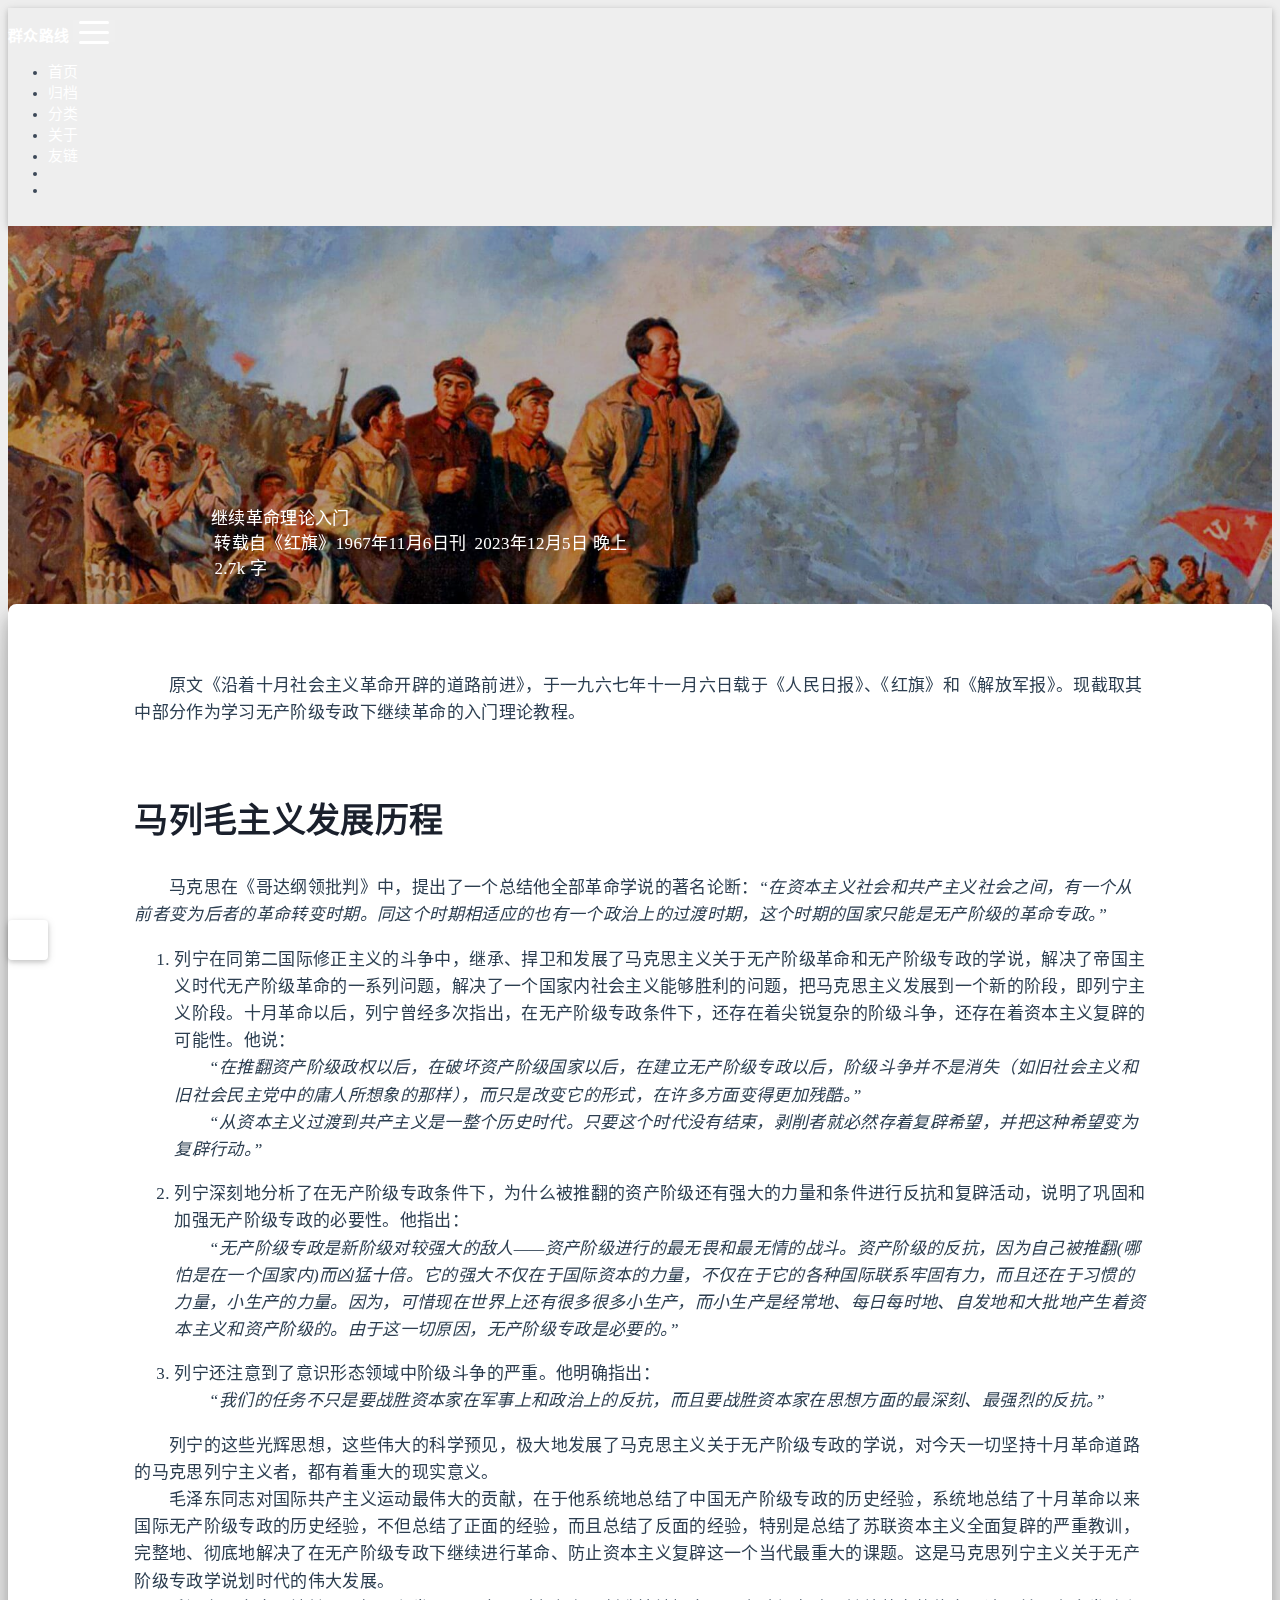
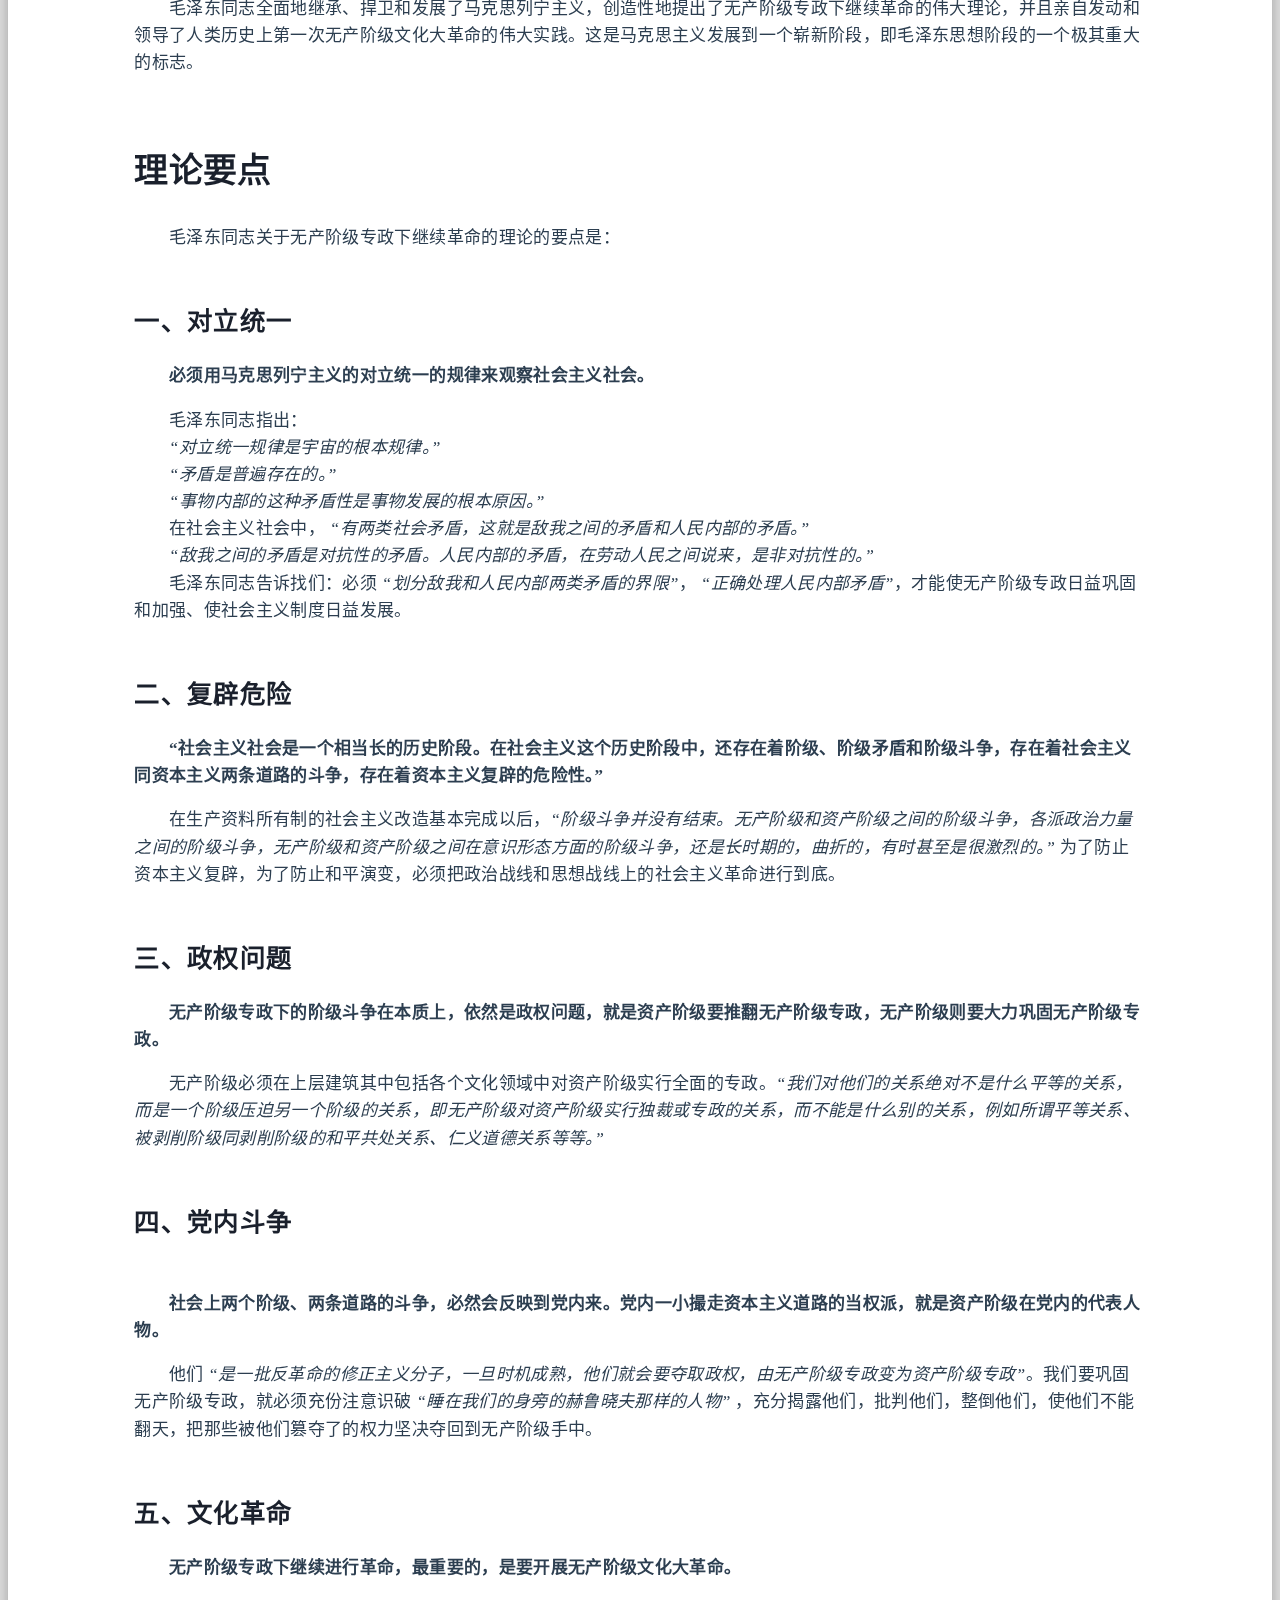
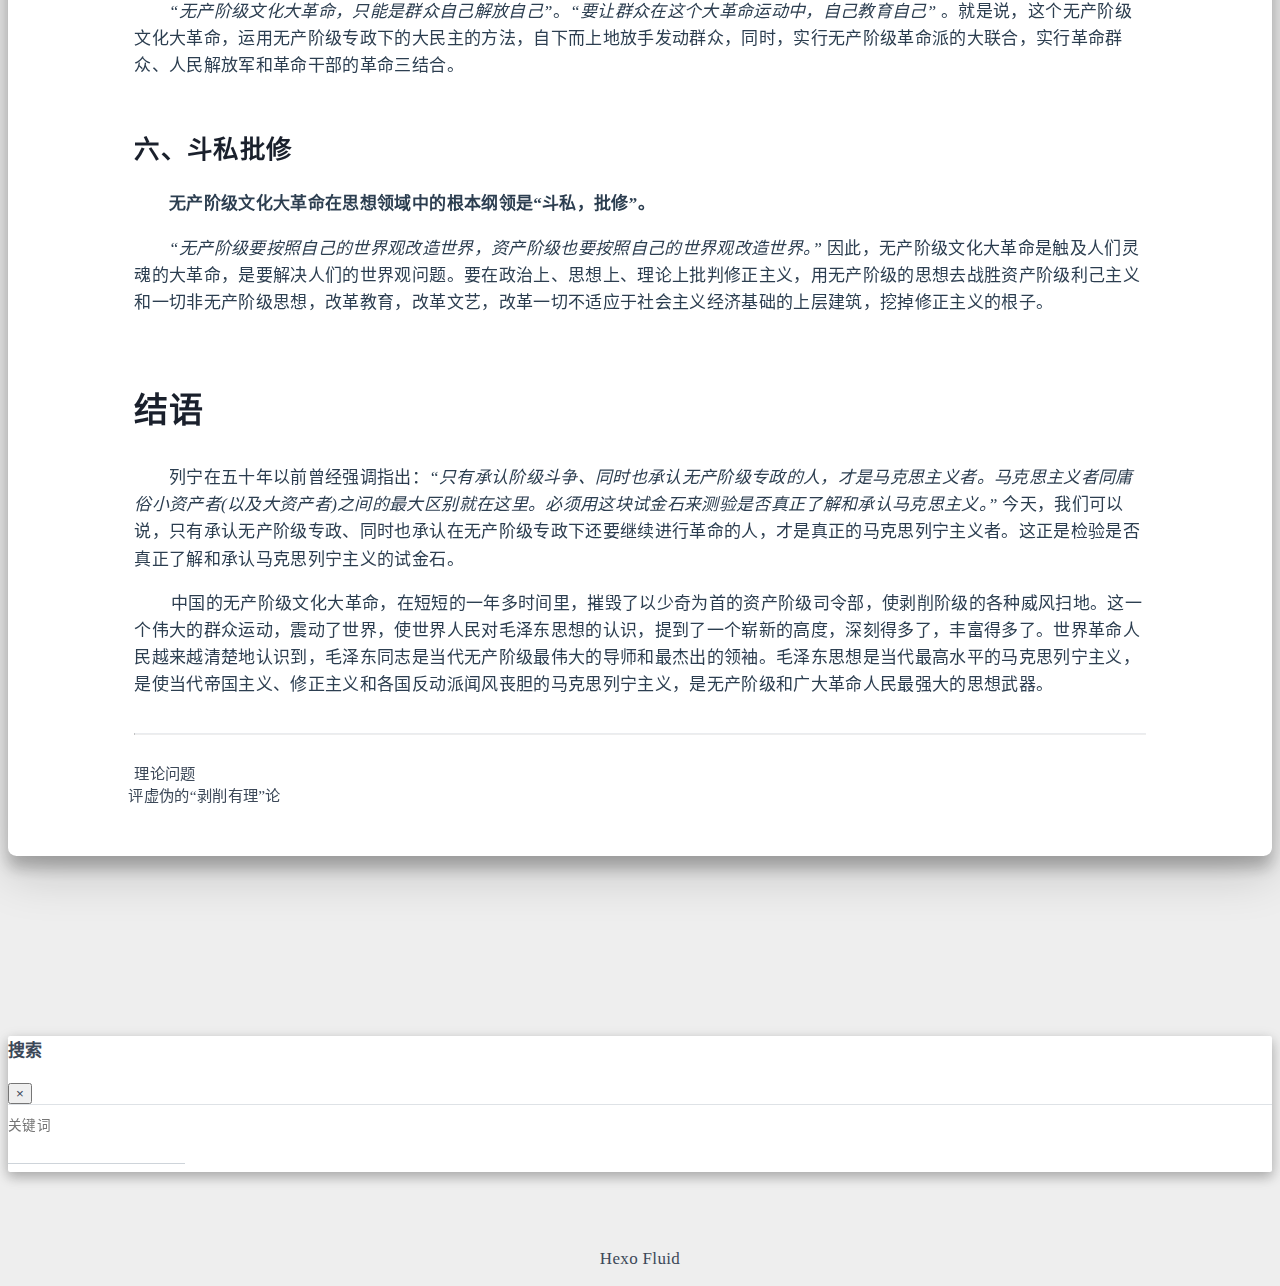
<file: 2023/12/05/continue_rev_rumen/index.html>
<!DOCTYPE html>
<html lang="zh-CN" data-default-color-scheme=auto>



<head>
  <meta charset="UTF-8">
  <link rel="apple-touch-icon" sizes="76x76" href="/null">
  <link rel="icon" href="/null">
  <meta name="viewport" content="width=device-width, initial-scale=1.0, maximum-scale=5.0, shrink-to-fit=no">
  <meta http-equiv="x-ua-compatible" content="ie=edge">
  
  <meta name="theme-color" content="#2f4154">
  <meta name="author" content="转载自《红旗》1967年11月6日刊">
  <meta name="keywords" content="马列毛主义, 无产阶级, 社会主义, 共产主义, 阶级斗争, 意识形态">
  
    <meta name="description" content="原文《沿着十月社会主义革命开辟的道路前进》，于一九六七年十一月六日载于《人民日报》、《红旗》和《解放军报》。现截取其中部分作为学习无产阶级专政下继续革命的入门理论教程。">
  
  
  
  <title>继续革命理论入门 - 群众路线</title>

  <link  rel="stylesheet" href="https://lib.baomitu.com/twitter-bootstrap/4.6.1/css/bootstrap.min.css" />



  <link  rel="stylesheet" href="https://lib.baomitu.com/github-markdown-css/4.0.0/github-markdown.min.css" />

  <link  rel="stylesheet" href="https://lib.baomitu.com/hint.css/2.7.0/hint.min.css" />

  <link  rel="stylesheet" href="https://lib.baomitu.com/fancybox/3.5.7/jquery.fancybox.min.css" />



<!-- 主题依赖的图标库，不要自行修改 -->
<!-- Do not modify the link that theme dependent icons -->

<link rel="stylesheet" href="//at.alicdn.com/t/font_1749284_hj8rtnfg7um.css">



<link rel="stylesheet" href="//at.alicdn.com/t/font_1736178_lbnruvf0jn.css">


<link  rel="stylesheet" href="/css/main.css" />


  <link id="highlight-css" rel="stylesheet" href="/css/highlight.css" />
  
    <link id="highlight-css-dark" rel="stylesheet" href="/css/highlight-dark.css" />
  




  <script id="fluid-configs">
    var Fluid = window.Fluid || {};
    Fluid.ctx = Object.assign({}, Fluid.ctx)
    var CONFIG = {"hostname":"mass-line.github.io","root":"/","version":"1.9.7","typing":{"enable":false,"typeSpeed":70,"cursorChar":"_","loop":false,"scope":[]},"anchorjs":{"enable":true,"element":"h1,h2,h3,h4,h5,h6","placement":"left","visible":"hover","icon":""},"progressbar":{"enable":true,"height_px":3,"color":"#29d","options":{"showSpinner":false,"trickleSpeed":100}},"code_language":{"enable":true,"default":"TEXT"},"copy_btn":true,"image_caption":{"enable":true},"image_zoom":{"enable":true,"img_url_replace":["",""]},"toc":{"enable":true,"placement":"right","headingSelector":"h1,h2,h3,h4,h5,h6","collapseDepth":0},"lazyload":{"enable":true,"loading_img":"/img/loading.gif","onlypost":false,"offset_factor":2},"web_analytics":{"enable":false,"follow_dnt":true,"baidu":null,"google":{"measurement_id":null},"tencent":{"sid":null,"cid":null},"woyaola":null,"cnzz":null,"leancloud":{"app_id":null,"app_key":null,"server_url":null,"path":"window.location.pathname","ignore_local":false}},"search_path":"/local-search.xml","include_content_in_search":true};

    if (CONFIG.web_analytics.follow_dnt) {
      var dntVal = navigator.doNotTrack || window.doNotTrack || navigator.msDoNotTrack;
      Fluid.ctx.dnt = dntVal && (dntVal.startsWith('1') || dntVal.startsWith('yes') || dntVal.startsWith('on'));
    }
  </script>
  <script  src="/js/utils.js" ></script>
  <script  src="/js/color-schema.js" ></script>
  


  
<meta name="generator" content="Hexo 7.0.0"></head>


<body>
  

  <header>
    

<div class="header-inner" style="height: 70vh;">
  <nav id="navbar" class="navbar fixed-top  navbar-expand-lg navbar-dark scrolling-navbar">
  <div class="container">
    <a class="navbar-brand" href="/">
      <strong>群众路线</strong>
    </a>

    <button id="navbar-toggler-btn" class="navbar-toggler" type="button" data-toggle="collapse"
            data-target="#navbarSupportedContent"
            aria-controls="navbarSupportedContent" aria-expanded="false" aria-label="Toggle navigation">
      <div class="animated-icon"><span></span><span></span><span></span></div>
    </button>

    <!-- Collapsible content -->
    <div class="collapse navbar-collapse" id="navbarSupportedContent">
      <ul class="navbar-nav ml-auto text-center">
        
          
          
          
          
            <li class="nav-item">
              <a class="nav-link" href="/" target="_self">
                <i class="iconfont icon-home-fill"></i>
                <span>首页</span>
              </a>
            </li>
          
        
          
          
          
          
            <li class="nav-item">
              <a class="nav-link" href="/archives/" target="_self">
                <i class="iconfont icon-archive-fill"></i>
                <span>归档</span>
              </a>
            </li>
          
        
          
          
          
          
            <li class="nav-item">
              <a class="nav-link" href="/categories/" target="_self">
                <i class="iconfont icon-category-fill"></i>
                <span>分类</span>
              </a>
            </li>
          
        
          
          
          
          
            <li class="nav-item">
              <a class="nav-link" href="/about/" target="_self">
                <i class="iconfont icon-user-fill"></i>
                <span>关于</span>
              </a>
            </li>
          
        
          
          
          
          
            <li class="nav-item">
              <a class="nav-link" href="/links/" target="_self">
                <i class="iconfont icon-link-fill"></i>
                <span>友链</span>
              </a>
            </li>
          
        
        
          <li class="nav-item" id="search-btn">
            <a class="nav-link" target="_self" href="javascript:;" data-toggle="modal" data-target="#modalSearch" aria-label="Search">
              <i class="iconfont icon-search"></i>
            </a>
          </li>
          
        
        
          <li class="nav-item" id="color-toggle-btn">
            <a class="nav-link" target="_self" href="javascript:;" aria-label="Color Toggle">
              <i class="iconfont icon-dark" id="color-toggle-icon"></i>
            </a>
          </li>
        
      </ul>
    </div>
  </div>
</nav>

  

<div id="banner" class="banner" parallax=true
     style="background: url('/img/6.jpg') no-repeat center center; background-size: cover;">
  <div class="full-bg-img">
    <div class="mask flex-center" style="background-color: rgba(0, 0, 0, 0.3)">
      <div class="banner-text text-center fade-in-up">
        <div class="h2">
          
            <span id="subtitle">继续革命理论入门</span>
          
        </div>

        
          
  <div class="mt-3">
    
      <span class="post-meta mr-2">
        <i class="iconfont icon-author" aria-hidden="true"></i>
        转载自《红旗》1967年11月6日刊
      </span>
    
    
      <span class="post-meta">
        <i class="iconfont icon-date-fill" aria-hidden="true"></i>
        <time datetime="2023-12-05 21:51" pubdate>
          2023年12月5日 晚上
        </time>
      </span>
    
  </div>

  <div class="mt-1">
    
      <span class="post-meta mr-2">
        <i class="iconfont icon-chart"></i>
        
          2.7k 字
        
      </span>
    

    

    
    
  </div>


        
      </div>

      
    </div>
  </div>
</div>

</div>

  </header>

  <main>
    
      

<div class="container-fluid nopadding-x">
  <div class="row nomargin-x">
    <div class="side-col d-none d-lg-block col-lg-2">
      

    </div>

    <div class="col-lg-8 nopadding-x-md">
      <div class="container nopadding-x-md" id="board-ctn">
        <div id="board">
          <article class="post-content mx-auto">
            <h1 id="seo-header">继续革命理论入门</h1>
            
            
              <div class="markdown-body">
                
                <p>　　原文《沿着十月社会主义革命开辟的道路前进》，于一九六七年十一月六日载于《人民日报》、《红旗》和《解放军报》。现截取其中部分作为学习无产阶级专政下继续革命的入门理论教程。</p>
<span id="more"></span>

<h1 id="马列毛主义发展历程"><a href="#马列毛主义发展历程" class="headerlink" title="马列毛主义发展历程"></a>马列毛主义发展历程</h1><p>　　马克思在《哥达纲领批判》中，提出了一个总结他全部革命学说的著名论断：<em>“在资本主义社会和共产主义社会之间，有一个从前者变为后者的革命转变时期。同这个时期相适应的也有一个政治上的过渡时期，这个时期的国家只能是无产阶级的革命专政。”</em></p>
<ol>
<li><p>列宁在同第二国际修正主义的斗争中，继承、捍卫和发展了马克思主义关于无产阶级革命和无产阶级专政的学说，解决了帝国主义时代无产阶级革命的一系列问题，解决了一个国家内社会主义能够胜利的问题，把马克思主义发展到一个新的阶段，即列宁主义阶段。十月革命以后，列宁曾经多次指出，在无产阶级专政条件下，还存在着尖锐复杂的阶级斗争，还存在着资本主义复辟的可能性。他说：<br>　　<em>“在推翻资产阶级政权以后，在破坏资产阶级国家以后，在建立无产阶级专政以后，阶级斗争并不是消失（如旧社会主义和旧社会民主党中的庸人所想象的那样），而只是改变它的形式，在许多方面变得更加残酷。”</em><br>　　<em>“从资本主义过渡到共产主义是一整个历史时代。只要这个时代没有结束，剥削者就必然存着复辟希望，并把这种希望变为复辟行动。”</em></p>
</li>
<li><p>列宁深刻地分析了在无产阶级专政条件下，为什么被推翻的资产阶级还有强大的力量和条件进行反抗和复辟活动，说明了巩固和加强无产阶级专政的必要性。他指出：<br>　　<em>“无产阶级专政是新阶级对较强大的敌人——资产阶级进行的最无畏和最无情的战斗。资产阶级的反抗，因为自己被推翻(哪怕是在一个国家内)而凶猛十倍。它的强大不仅在于国际资本的力量，不仅在于它的各种国际联系牢固有力，而且还在于习惯的力量，小生产的力量。因为，可惜现在世界上还有很多很多小生产，而小生产是经常地、每日每时地、自发地和大批地产生着资本主义和资产阶级的。由于这一切原因，无产阶级专政是必要的。”</em></p>
</li>
<li><p>列宁还注意到了意识形态领域中阶级斗争的严重。他明确指出：<br>　　<em>“我们的任务不只是要战胜资本家在军事上和政治上的反抗，而且要战胜资本家在思想方面的最深刻、最强烈的反抗。”</em></p>
</li>
</ol>
<p>　　列宁的这些光辉思想，这些伟大的科学预见，极大地发展了马克思主义关于无产阶级专政的学说，对今天一切坚持十月革命道路的马克思列宁主义者，都有着重大的现实意义。<br>　　毛泽东同志对国际共产主义运动最伟大的贡献，在于他系统地总结了中国无产阶级专政的历史经验，系统地总结了十月革命以来国际无产阶级专政的历史经验，不但总结了正面的经验，而且总结了反面的经验，特别是总结了苏联资本主义全面复辟的严重教训，完整地、彻底地解决了在无产阶级专政下继续进行革命、防止资本主义复辟这一个当代最重大的课题。这是马克思列宁主义关于无产阶级专政学说划时代的伟大发展。<br>　　毛泽东同志全面地继承、捍卫和发展了马克思列宁主义，创造性地提出了无产阶级专政下继续革命的伟大理论，并且亲自发动和领导了人类历史上第一次无产阶级文化大革命的伟大实践。这是马克思主义发展到一个崭新阶段，即毛泽东思想阶段的一个极其重大的标志。</p>
<h1 id="理论要点"><a href="#理论要点" class="headerlink" title="理论要点"></a>理论要点</h1><p>　　毛泽东同志关于无产阶级专政下继续革命的理论的要点是：</p>
<h2 id="一、对立统一"><a href="#一、对立统一" class="headerlink" title="一、对立统一"></a>一、对立统一</h2><p>　　<strong>必须用马克思列宁主义的对立统一的规律来观察社会主义社会。</strong></p>
<p>　　毛泽东同志指出：<br>　　<em>“对立统一规律是宇宙的根本规律。”</em><br>　　<em>“矛盾是普遍存在的。”</em><br>　　<em>“事物内部的这种矛盾性是事物发展的根本原因。”</em><br>　　在社会主义社会中， <em>“有两类社会矛盾，这就是敌我之间的矛盾和人民内部的矛盾。”</em><br>　　<em>“敌我之间的矛盾是对抗性的矛盾。人民内部的矛盾，在劳动人民之间说来，是非对抗性的。”</em><br>　　毛泽东同志告诉找们：必须 <em>“划分敌我和人民内部两类矛盾的界限”</em>， <em>“正确处理人民内部矛盾”</em>，才能使无产阶级专政日益巩固和加强、使社会主义制度日益发展。</p>
<h2 id="二、复辟危险"><a href="#二、复辟危险" class="headerlink" title="二、复辟危险"></a>二、复辟危险</h2><p>　　<strong>“社会主义社会是一个相当长的历史阶段。在社会主义这个历史阶段中，还存在着阶级、阶级矛盾和阶级斗争，存在着社会主义同资本主义两条道路的斗争，存在着资本主义复辟的危险性。”</strong></p>
<p>　　在生产资料所有制的社会主义改造基本完成以后，<em>“阶级斗争并没有结束。无产阶级和资产阶级之间的阶级斗争，各派政治力量之间的阶级斗争，无产阶级和资产阶级之间在意识形态方面的阶级斗争，还是长时期的，曲折的，有时甚至是很激烈的。”</em> 为了防止资本主义复辟，为了防止和平演变，必须把政治战线和思想战线上的社会主义革命进行到底。</p>
<h2 id="三、政权问题"><a href="#三、政权问题" class="headerlink" title="三、政权问题"></a>三、政权问题</h2><p>　　<strong>无产阶级专政下的阶级斗争在本质上，依然是政权问题，就是资产阶级要推翻无产阶级专政，无产阶级则要大力巩固无产阶级专政。</strong></p>
<p>　　无产阶级必须在上层建筑其中包括各个文化领域中对资产阶级实行全面的专政。<em>“我们对他们的关系绝对不是什么平等的关系，而是一个阶级压迫另一个阶级的关系，即无产阶级对资产阶级实行独裁或专政的关系，而不能是什么别的关系，例如所谓平等关系、被剥削阶级同剥削阶级的和平共处关系、仁义道德关系等等。”</em></p>
<h2 id="四、党内斗争"><a href="#四、党内斗争" class="headerlink" title="四、党内斗争"></a>四、党内斗争</h2><p>　　<br>　　<strong>社会上两个阶级、两条道路的斗争，必然会反映到党内来。党内一小撮走资本主义道路的当权派，就是资产阶级在党内的代表人物。</strong></p>
<p>　　他们 <em>“是一批反革命的修正主义分子，一旦时机成熟，他们就会要夺取政权，由无产阶级专政变为资产阶级专政”</em>。我们要巩固无产阶级专政，就必须充份注意识破 <em>“睡在我们的身旁的赫鲁晓夫那样的人物”</em> ，充分揭露他们，批判他们，整倒他们，使他们不能翻天，把那些被他们篡夺了的权力坚决夺回到无产阶级手中。</p>
<h2 id="五、文化革命"><a href="#五、文化革命" class="headerlink" title="五、文化革命"></a>五、文化革命</h2><p>　　<strong>无产阶级专政下继续进行革命，最重要的，是要开展无产阶级文化大革命。</strong></p>
<p>　　<em>“无产阶级文化大革命，只能是群众自己解放自己”</em>。<em>“要让群众在这个大革命运动中，自己教育自己”</em> 。就是说，这个无产阶级文化大革命，运用无产阶级专政下的大民主的方法，自下而上地放手发动群众，同时，实行无产阶级革命派的大联合，实行革命群众、人民解放军和革命干部的革命三结合。</p>
<h2 id="六、斗私批修"><a href="#六、斗私批修" class="headerlink" title="六、斗私批修"></a>六、斗私批修</h2><p>　　<strong>无产阶级文化大革命在思想领域中的根本纲领是“斗私，批修”。</strong></p>
<p>　　<em>“无产阶级要按照自己的世界观改造世界，资产阶级也要按照自己的世界观改造世界。”</em> 因此，无产阶级文化大革命是触及人们灵魂的大革命，是要解决人们的世界观问题。要在政治上、思想上、理论上批判修正主义，用无产阶级的思想去战胜资产阶级利己主义和一切非无产阶级思想，改革教育，改革文艺，改革一切不适应于社会主义经济基础的上层建筑，挖掉修正主义的根子。</p>
<h1 id="结语"><a href="#结语" class="headerlink" title="结语"></a>结语</h1><p>　　列宁在五十年以前曾经强调指出：<em>“只有承认阶级斗争、同时也承认无产阶级专政的人，才是马克思主义者。马克思主义者同庸俗小资产者(以及大资产者)之间的最大区别就在这里。必须用这块试金石来测验是否真正了解和承认马克思主义。”</em> 今天，我们可以说，只有承认无产阶级专政、同时也承认在无产阶级专政下还要继续进行革命的人，才是真正的马克思列宁主义者。这正是检验是否真正了解和承认马克思列宁主义的试金石。</p>
<p>        中国的无产阶级文化大革命，在短短的一年多时间里，摧毁了以少奇为首的资产阶级司令部，使剥削阶级的各种威风扫地。这一个伟大的群众运动，震动了世界，使世界人民对毛泽东思想的认识，提到了一个崭新的高度，深刻得多了，丰富得多了。世界革命人民越来越清楚地认识到，毛泽东同志是当代无产阶级最伟大的导师和最杰出的领袖。毛泽东思想是当代最高水平的马克思列宁主义，是使当代帝国主义、修正主义和各国反动派闻风丧胆的马克思列宁主义，是无产阶级和广大革命人民最强大的思想武器。</p>

                
              </div>
            
            <hr/>
            <div>
              <div class="post-metas my-3">
  
    <div class="post-meta mr-3 d-flex align-items-center">
      <i class="iconfont icon-category"></i>
      

<span class="category-chains">
  
  
    
      <span class="category-chain">
        
  <a href="/categories/%E7%90%86%E8%AE%BA%E9%97%AE%E9%A2%98/" class="category-chain-item">理论问题</a>
  
  

      </span>
    
  
</span>

    </div>
  
  
</div>


              

              
                <div class="post-prevnext my-3">
                  <article class="post-prev col-6">
                    
                    
                      <a href="/2024/07/12/on_bourgeois_morals/" title="评虚伪的“剥削有理”论">
                        <i class="iconfont icon-arrowleft"></i>
                        <span class="hidden-mobile">评虚伪的“剥削有理”论</span>
                        <span class="visible-mobile">上一篇</span>
                      </a>
                    
                  </article>
                  <article class="post-next col-6">
                    
                    
                  </article>
                </div>
              
            </div>

            
          </article>
        </div>
      </div>
    </div>

    <div class="side-col d-none d-lg-block col-lg-2">
      
  <aside class="sidebar" style="margin-left: -1rem">
    <div id="toc">
  <p class="toc-header">
    <i class="iconfont icon-list"></i>
    <span>目录</span>
  </p>
  <div class="toc-body" id="toc-body"></div>
</div>



  </aside>


    </div>
  </div>
</div>





  



  



  



  



  







    

    
      <a id="scroll-top-button" aria-label="TOP" href="#" role="button">
        <i class="iconfont icon-arrowup" aria-hidden="true"></i>
      </a>
    

    
      <div class="modal fade" id="modalSearch" tabindex="-1" role="dialog" aria-labelledby="ModalLabel"
     aria-hidden="true">
  <div class="modal-dialog modal-dialog-scrollable modal-lg" role="document">
    <div class="modal-content">
      <div class="modal-header text-center">
        <h4 class="modal-title w-100 font-weight-bold">搜索</h4>
        <button type="button" id="local-search-close" class="close" data-dismiss="modal" aria-label="Close">
          <span aria-hidden="true">&times;</span>
        </button>
      </div>
      <div class="modal-body mx-3">
        <div class="md-form mb-5">
          <input type="text" id="local-search-input" class="form-control validate">
          <label data-error="x" data-success="v" for="local-search-input">关键词</label>
        </div>
        <div class="list-group" id="local-search-result"></div>
      </div>
    </div>
  </div>
</div>

    

    
  </main>

  <footer>
    <div class="footer-inner">
  
    <div class="footer-content">
       <a href="https://hexo.io" target="_blank" rel="nofollow noopener"><span>Hexo</span></a> <i class="iconfont icon-love"></i> <a href="https://github.com/fluid-dev/hexo-theme-fluid" target="_blank" rel="nofollow noopener"><span>Fluid</span></a> 
    </div>
  
  
  
  
</div>

  </footer>

  <!-- Scripts -->
  
  <script  src="https://lib.baomitu.com/nprogress/0.2.0/nprogress.min.js" ></script>
  <link  rel="stylesheet" href="https://lib.baomitu.com/nprogress/0.2.0/nprogress.min.css" />

  <script>
    NProgress.configure({"showSpinner":false,"trickleSpeed":100})
    NProgress.start()
    window.addEventListener('load', function() {
      NProgress.done();
    })
  </script>


<script  src="https://lib.baomitu.com/jquery/3.6.4/jquery.min.js" ></script>
<script  src="https://lib.baomitu.com/twitter-bootstrap/4.6.1/js/bootstrap.min.js" ></script>
<script  src="/js/events.js" ></script>
<script  src="/js/plugins.js" ></script>





  
    <script  src="/js/img-lazyload.js" ></script>
  




  
<script>
  Fluid.utils.createScript('https://lib.baomitu.com/tocbot/4.20.1/tocbot.min.js', function() {
    var toc = jQuery('#toc');
    if (toc.length === 0 || !window.tocbot) { return; }
    var boardCtn = jQuery('#board-ctn');
    var boardTop = boardCtn.offset().top;

    window.tocbot.init(Object.assign({
      tocSelector     : '#toc-body',
      contentSelector : '.markdown-body',
      linkClass       : 'tocbot-link',
      activeLinkClass : 'tocbot-active-link',
      listClass       : 'tocbot-list',
      isCollapsedClass: 'tocbot-is-collapsed',
      collapsibleClass: 'tocbot-is-collapsible',
      scrollSmooth    : true,
      includeTitleTags: true,
      headingsOffset  : -boardTop,
    }, CONFIG.toc));
    if (toc.find('.toc-list-item').length > 0) {
      toc.css('visibility', 'visible');
    }

    Fluid.events.registerRefreshCallback(function() {
      if ('tocbot' in window) {
        tocbot.refresh();
        var toc = jQuery('#toc');
        if (toc.length === 0 || !tocbot) {
          return;
        }
        if (toc.find('.toc-list-item').length > 0) {
          toc.css('visibility', 'visible');
        }
      }
    });
  });
</script>


  <script src=https://lib.baomitu.com/clipboard.js/2.0.11/clipboard.min.js></script>

  <script>Fluid.plugins.codeWidget();</script>


  
<script>
  Fluid.utils.createScript('https://lib.baomitu.com/anchor-js/4.3.1/anchor.min.js', function() {
    window.anchors.options = {
      placement: CONFIG.anchorjs.placement,
      visible  : CONFIG.anchorjs.visible
    };
    if (CONFIG.anchorjs.icon) {
      window.anchors.options.icon = CONFIG.anchorjs.icon;
    }
    var el = (CONFIG.anchorjs.element || 'h1,h2,h3,h4,h5,h6').split(',');
    var res = [];
    for (var item of el) {
      res.push('.markdown-body > ' + item.trim());
    }
    if (CONFIG.anchorjs.placement === 'left') {
      window.anchors.options.class = 'anchorjs-link-left';
    }
    window.anchors.add(res.join(', '));

    Fluid.events.registerRefreshCallback(function() {
      if ('anchors' in window) {
        anchors.removeAll();
        var el = (CONFIG.anchorjs.element || 'h1,h2,h3,h4,h5,h6').split(',');
        var res = [];
        for (var item of el) {
          res.push('.markdown-body > ' + item.trim());
        }
        if (CONFIG.anchorjs.placement === 'left') {
          anchors.options.class = 'anchorjs-link-left';
        }
        anchors.add(res.join(', '));
      }
    });
  });
</script>


  
<script>
  Fluid.utils.createScript('https://lib.baomitu.com/fancybox/3.5.7/jquery.fancybox.min.js', function() {
    Fluid.plugins.fancyBox();
  });
</script>


  <script>Fluid.plugins.imageCaption();</script>

  <script  src="/js/local-search.js" ></script>





<!-- 主题的启动项，将它保持在最底部 -->
<!-- the boot of the theme, keep it at the bottom -->
<script  src="/js/boot.js" ></script>


  

  <noscript>
    <div class="noscript-warning">博客在允许 JavaScript 运行的环境下浏览效果更佳</div>
  </noscript>
</body>
</html>
</file>
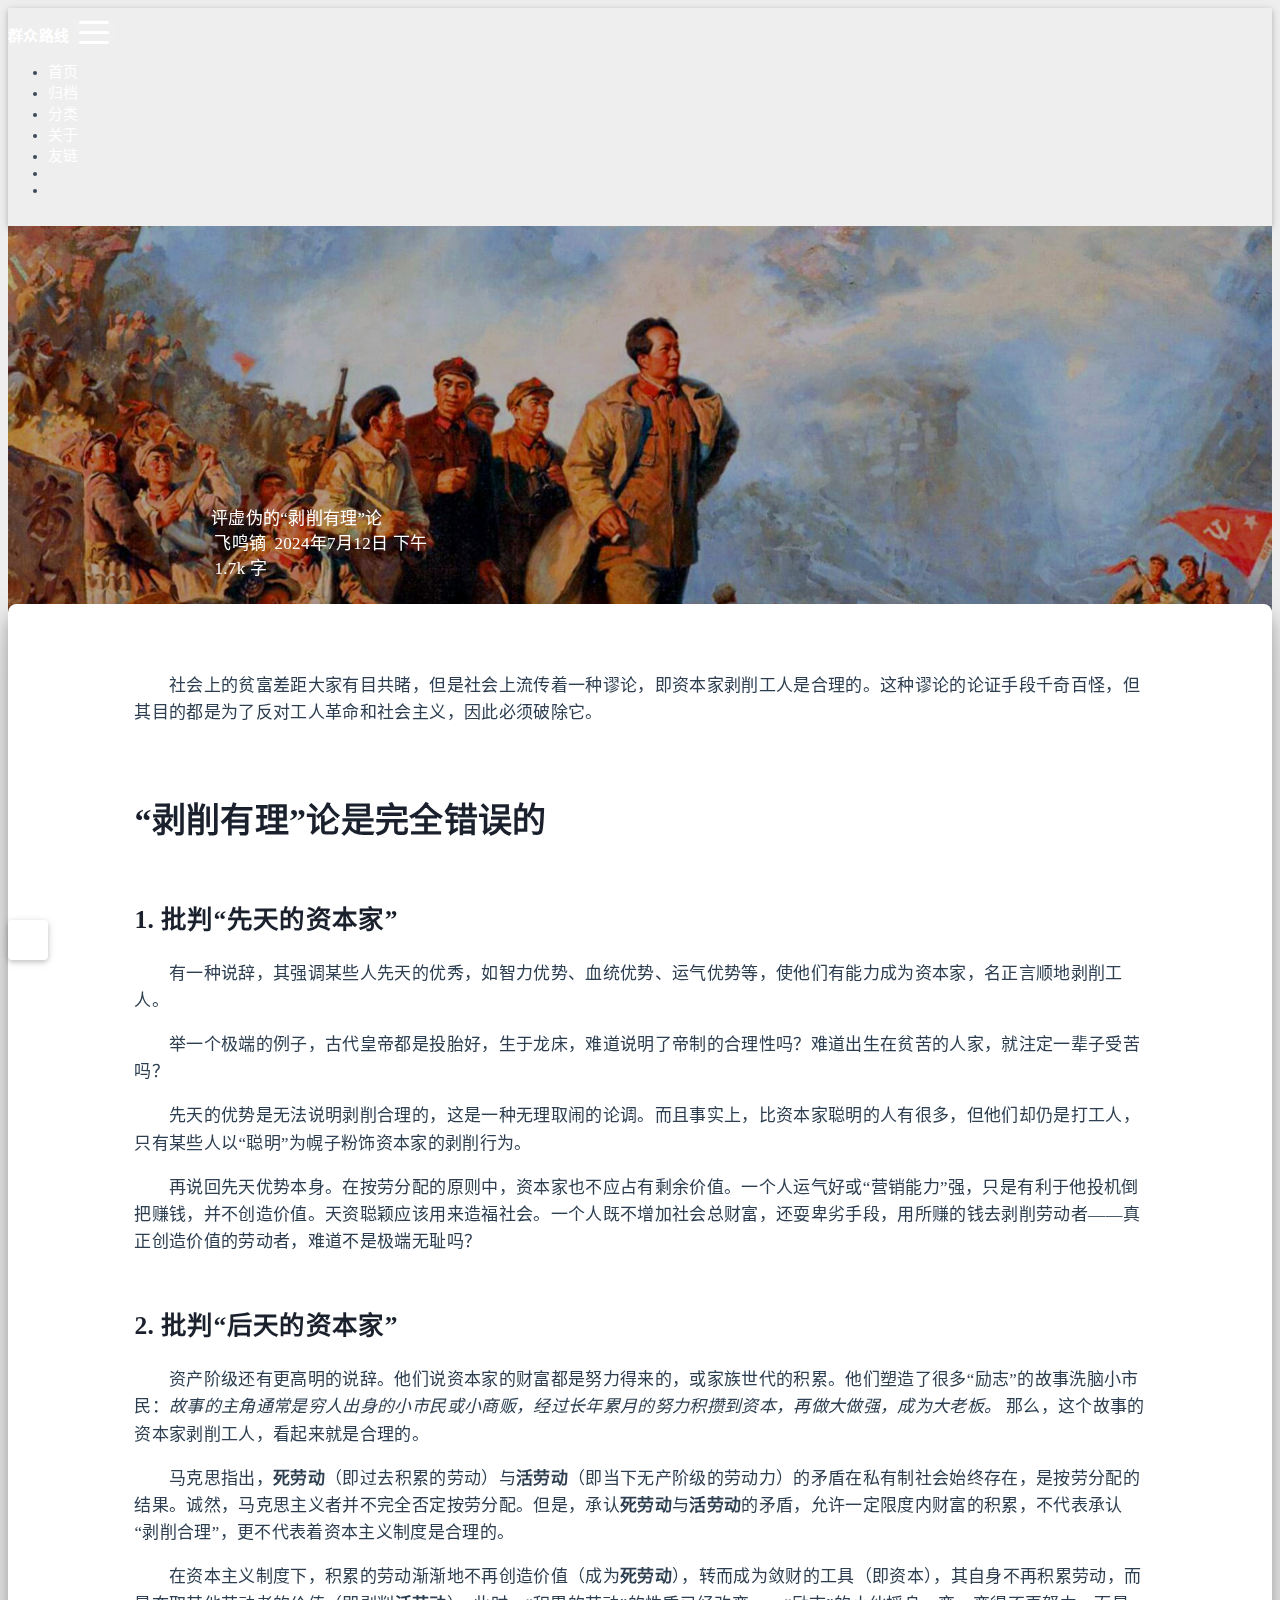
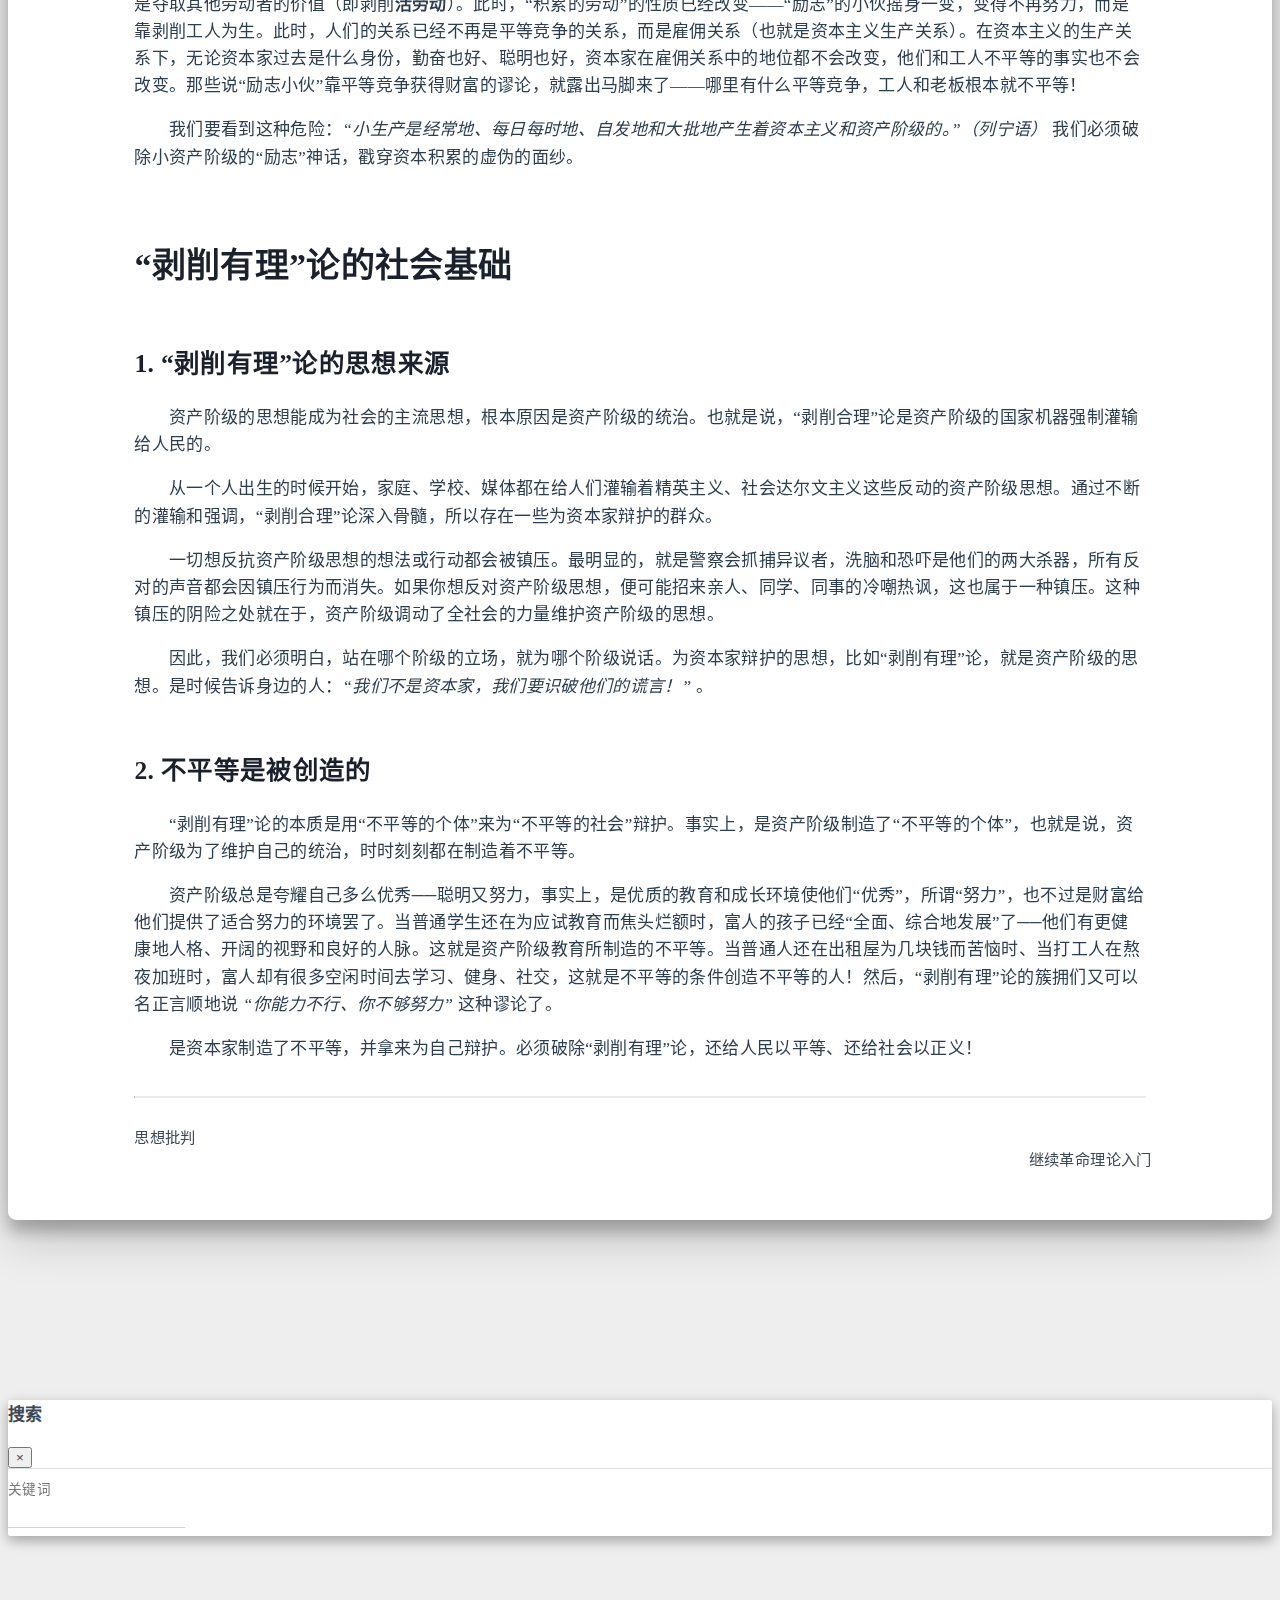
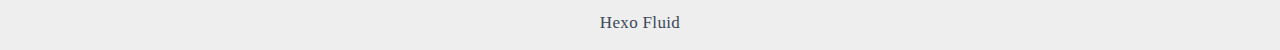
<file: 2024/07/12/on_bourgeois_morals/index.html>
<!DOCTYPE html>
<html lang="zh-CN" data-default-color-scheme=auto>



<head>
  <meta charset="UTF-8">
  <link rel="apple-touch-icon" sizes="76x76" href="/null">
  <link rel="icon" href="/null">
  <meta name="viewport" content="width=device-width, initial-scale=1.0, maximum-scale=5.0, shrink-to-fit=no">
  <meta http-equiv="x-ua-compatible" content="ie=edge">
  
  <meta name="theme-color" content="#2f4154">
  <meta name="author" content="飞鸣镝">
  <meta name="keywords" content="马列毛主义, 无产阶级, 社会主义, 共产主义, 阶级斗争, 意识形态">
  
    <meta name="description" content="社会上的贫富差距大家有目共睹，但是社会上流传着一种谬论，即资本家剥削工人是合理的。这种谬论的论证手段千奇百怪，但其目的都是为了反对工人革命和社会主义，因此必须破除它。">
  
  
  
  <title>评虚伪的“剥削有理”论 - 群众路线</title>

  <link  rel="stylesheet" href="https://lib.baomitu.com/twitter-bootstrap/4.6.1/css/bootstrap.min.css" />



  <link  rel="stylesheet" href="https://lib.baomitu.com/github-markdown-css/4.0.0/github-markdown.min.css" />

  <link  rel="stylesheet" href="https://lib.baomitu.com/hint.css/2.7.0/hint.min.css" />

  <link  rel="stylesheet" href="https://lib.baomitu.com/fancybox/3.5.7/jquery.fancybox.min.css" />



<!-- 主题依赖的图标库，不要自行修改 -->
<!-- Do not modify the link that theme dependent icons -->

<link rel="stylesheet" href="//at.alicdn.com/t/font_1749284_hj8rtnfg7um.css">



<link rel="stylesheet" href="//at.alicdn.com/t/font_1736178_lbnruvf0jn.css">


<link  rel="stylesheet" href="/css/main.css" />


  <link id="highlight-css" rel="stylesheet" href="/css/highlight.css" />
  
    <link id="highlight-css-dark" rel="stylesheet" href="/css/highlight-dark.css" />
  




  <script id="fluid-configs">
    var Fluid = window.Fluid || {};
    Fluid.ctx = Object.assign({}, Fluid.ctx)
    var CONFIG = {"hostname":"mass-line.github.io","root":"/","version":"1.9.7","typing":{"enable":false,"typeSpeed":70,"cursorChar":"_","loop":false,"scope":[]},"anchorjs":{"enable":true,"element":"h1,h2,h3,h4,h5,h6","placement":"left","visible":"hover","icon":""},"progressbar":{"enable":true,"height_px":3,"color":"#29d","options":{"showSpinner":false,"trickleSpeed":100}},"code_language":{"enable":true,"default":"TEXT"},"copy_btn":true,"image_caption":{"enable":true},"image_zoom":{"enable":true,"img_url_replace":["",""]},"toc":{"enable":true,"placement":"right","headingSelector":"h1,h2,h3,h4,h5,h6","collapseDepth":0},"lazyload":{"enable":true,"loading_img":"/img/loading.gif","onlypost":false,"offset_factor":2},"web_analytics":{"enable":false,"follow_dnt":true,"baidu":null,"google":{"measurement_id":null},"tencent":{"sid":null,"cid":null},"woyaola":null,"cnzz":null,"leancloud":{"app_id":null,"app_key":null,"server_url":null,"path":"window.location.pathname","ignore_local":false}},"search_path":"/local-search.xml","include_content_in_search":true};

    if (CONFIG.web_analytics.follow_dnt) {
      var dntVal = navigator.doNotTrack || window.doNotTrack || navigator.msDoNotTrack;
      Fluid.ctx.dnt = dntVal && (dntVal.startsWith('1') || dntVal.startsWith('yes') || dntVal.startsWith('on'));
    }
  </script>
  <script  src="/js/utils.js" ></script>
  <script  src="/js/color-schema.js" ></script>
  


  
<meta name="generator" content="Hexo 7.0.0"></head>


<body>
  

  <header>
    

<div class="header-inner" style="height: 70vh;">
  <nav id="navbar" class="navbar fixed-top  navbar-expand-lg navbar-dark scrolling-navbar">
  <div class="container">
    <a class="navbar-brand" href="/">
      <strong>群众路线</strong>
    </a>

    <button id="navbar-toggler-btn" class="navbar-toggler" type="button" data-toggle="collapse"
            data-target="#navbarSupportedContent"
            aria-controls="navbarSupportedContent" aria-expanded="false" aria-label="Toggle navigation">
      <div class="animated-icon"><span></span><span></span><span></span></div>
    </button>

    <!-- Collapsible content -->
    <div class="collapse navbar-collapse" id="navbarSupportedContent">
      <ul class="navbar-nav ml-auto text-center">
        
          
          
          
          
            <li class="nav-item">
              <a class="nav-link" href="/" target="_self">
                <i class="iconfont icon-home-fill"></i>
                <span>首页</span>
              </a>
            </li>
          
        
          
          
          
          
            <li class="nav-item">
              <a class="nav-link" href="/archives/" target="_self">
                <i class="iconfont icon-archive-fill"></i>
                <span>归档</span>
              </a>
            </li>
          
        
          
          
          
          
            <li class="nav-item">
              <a class="nav-link" href="/categories/" target="_self">
                <i class="iconfont icon-category-fill"></i>
                <span>分类</span>
              </a>
            </li>
          
        
          
          
          
          
            <li class="nav-item">
              <a class="nav-link" href="/about/" target="_self">
                <i class="iconfont icon-user-fill"></i>
                <span>关于</span>
              </a>
            </li>
          
        
          
          
          
          
            <li class="nav-item">
              <a class="nav-link" href="/links/" target="_self">
                <i class="iconfont icon-link-fill"></i>
                <span>友链</span>
              </a>
            </li>
          
        
        
          <li class="nav-item" id="search-btn">
            <a class="nav-link" target="_self" href="javascript:;" data-toggle="modal" data-target="#modalSearch" aria-label="Search">
              <i class="iconfont icon-search"></i>
            </a>
          </li>
          
        
        
          <li class="nav-item" id="color-toggle-btn">
            <a class="nav-link" target="_self" href="javascript:;" aria-label="Color Toggle">
              <i class="iconfont icon-dark" id="color-toggle-icon"></i>
            </a>
          </li>
        
      </ul>
    </div>
  </div>
</nav>

  

<div id="banner" class="banner" parallax=true
     style="background: url('/img/6.jpg') no-repeat center center; background-size: cover;">
  <div class="full-bg-img">
    <div class="mask flex-center" style="background-color: rgba(0, 0, 0, 0.3)">
      <div class="banner-text text-center fade-in-up">
        <div class="h2">
          
            <span id="subtitle">评虚伪的“剥削有理”论</span>
          
        </div>

        
          
  <div class="mt-3">
    
      <span class="post-meta mr-2">
        <i class="iconfont icon-author" aria-hidden="true"></i>
        飞鸣镝
      </span>
    
    
      <span class="post-meta">
        <i class="iconfont icon-date-fill" aria-hidden="true"></i>
        <time datetime="2024-07-12 16:13" pubdate>
          2024年7月12日 下午
        </time>
      </span>
    
  </div>

  <div class="mt-1">
    
      <span class="post-meta mr-2">
        <i class="iconfont icon-chart"></i>
        
          1.7k 字
        
      </span>
    

    

    
    
  </div>


        
      </div>

      
    </div>
  </div>
</div>

</div>

  </header>

  <main>
    
      

<div class="container-fluid nopadding-x">
  <div class="row nomargin-x">
    <div class="side-col d-none d-lg-block col-lg-2">
      

    </div>

    <div class="col-lg-8 nopadding-x-md">
      <div class="container nopadding-x-md" id="board-ctn">
        <div id="board">
          <article class="post-content mx-auto">
            <h1 id="seo-header">评虚伪的“剥削有理”论</h1>
            
            
              <div class="markdown-body">
                
                <p>　　社会上的贫富差距大家有目共睹，但是社会上流传着一种谬论，即资本家剥削工人是合理的。这种谬论的论证手段千奇百怪，但其目的都是为了反对工人革命和社会主义，因此必须破除它。</p>
<span id="more"></span>

<h1 id="“剥削有理”论是完全错误的"><a href="#“剥削有理”论是完全错误的" class="headerlink" title="“剥削有理”论是完全错误的"></a>“剥削有理”论是完全错误的</h1><h2 id="1-批判“先天的资本家”"><a href="#1-批判“先天的资本家”" class="headerlink" title="1. 批判“先天的资本家”"></a>1. 批判“先天的资本家”</h2><p>　　有一种说辞，其强调某些人先天的优秀，如智力优势、血统优势、运气优势等，使他们有能力成为资本家，名正言顺地剥削工人。</p>
<p>　　举一个极端的例子，古代皇帝都是投胎好，生于龙床，难道说明了帝制的合理性吗？难道出生在贫苦的人家，就注定一辈子受苦吗？</p>
<p>　　先天的优势是无法说明剥削合理的，这是一种无理取闹的论调。而且事实上，比资本家聪明的人有很多，但他们却仍是打工人，只有某些人以“聪明”为幌子粉饰资本家的剥削行为。</p>
<p>　　再说回先天优势本身。在按劳分配的原则中，资本家也不应占有剩余价值。一个人运气好或“营销能力”强，只是有利于他投机倒把赚钱，并不创造价值。天资聪颖应该用来造福社会。一个人既不增加社会总财富，还耍卑劣手段，用所赚的钱去剥削劳动者——真正创造价值的劳动者，难道不是极端无耻吗？</p>
<h2 id="2-批判“后天的资本家”"><a href="#2-批判“后天的资本家”" class="headerlink" title="2. 批判“后天的资本家”"></a>2. 批判“后天的资本家”</h2><p>　　资产阶级还有更高明的说辞。他们说资本家的财富都是努力得来的，或家族世代的积累。他们塑造了很多“励志”的故事洗脑小市民：<em>故事的主角通常是穷人出身的小市民或小商贩，经过长年累月的努力积攒到资本，再做大做强，成为大老板。</em> 那么，这个故事的资本家剥削工人，看起来就是合理的。</p>
<p>　　马克思指出，<strong>死劳动</strong>（即过去积累的劳动）与<strong>活劳动</strong>（即当下无产阶级的劳动力）的矛盾在私有制社会始终存在，是按劳分配的结果。诚然，马克思主义者并不完全否定按劳分配。但是，承认<strong>死劳动</strong>与<strong>活劳动</strong>的矛盾，允许一定限度内财富的积累，不代表承认“剥削合理”，更不代表着资本主义制度是合理的。</p>
<p>　　在资本主义制度下，积累的劳动渐渐地不再创造价值（成为<strong>死劳动</strong>），转而成为敛财的工具（即资本），其自身不再积累劳动，而是夺取其他劳动者的价值（即剥削<strong>活劳动</strong>）。此时，“积累的劳动”的性质已经改变——“励志”的小伙摇身一变，变得不再努力，而是靠剥削工人为生。此时，人们的关系已经不再是平等竞争的关系，而是雇佣关系（也就是资本主义生产关系）。在资本主义的生产关系下，无论资本家过去是什么身份，勤奋也好、聪明也好，资本家在雇佣关系中的地位都不会改变，他们和工人不平等的事实也不会改变。那些说“励志小伙”靠平等竞争获得财富的谬论，就露出马脚来了——哪里有什么平等竞争，工人和老板根本就不平等！</p>
<p>　　我们要看到这种危险：<em>“小生产是经常地、每日每时地、自发地和大批地产生着资本主义和资产阶级的。”（列宁语）</em> 我们必须破除小资产阶级的“励志”神话，戳穿资本积累的虚伪的面纱。</p>
<h1 id="“剥削有理”论的社会基础"><a href="#“剥削有理”论的社会基础" class="headerlink" title="“剥削有理”论的社会基础"></a>“剥削有理”论的社会基础</h1><h2 id="1-“剥削有理”论的思想来源"><a href="#1-“剥削有理”论的思想来源" class="headerlink" title="1. “剥削有理”论的思想来源"></a>1. “剥削有理”论的思想来源</h2><p>　　资产阶级的思想能成为社会的主流思想，根本原因是资产阶级的统治。也就是说，“剥削合理”论是资产阶级的国家机器强制灌输给人民的。</p>
<p>　　从一个人出生的时候开始，家庭、学校、媒体都在给人们灌输着精英主义、社会达尔文主义这些反动的资产阶级思想。通过不断的灌输和强调，“剥削合理”论深入骨髓，所以存在一些为资本家辩护的群众。</p>
<p>　　一切想反抗资产阶级思想的想法或行动都会被镇压。最明显的，就是警察会抓捕异议者，洗脑和恐吓是他们的两大杀器，所有反对的声音都会因镇压行为而消失。如果你想反对资产阶级思想，便可能招来亲人、同学、同事的冷嘲热讽，这也属于一种镇压。这种镇压的阴险之处就在于，资产阶级调动了全社会的力量维护资产阶级的思想。</p>
<p>　　因此，我们必须明白，站在哪个阶级的立场，就为哪个阶级说话。为资本家辩护的思想，比如“剥削有理”论，就是资产阶级的思想。是时候告诉身边的人：<em>“我们不是资本家，我们要识破他们的谎言！”</em> 。</p>
<h2 id="2-不平等是被创造的"><a href="#2-不平等是被创造的" class="headerlink" title="2. 不平等是被创造的"></a>2. 不平等是被创造的</h2><p>　　“剥削有理”论的本质是用“不平等的个体”来为“不平等的社会”辩护。事实上，是资产阶级制造了“不平等的个体”，也就是说，资产阶级为了维护自己的统治，时时刻刻都在制造着不平等。</p>
<p>　　资产阶级总是夸耀自己多么优秀──聪明又努力，事实上，是优质的教育和成长环境使他们“优秀”，所谓“努力”，也不过是财富给他们提供了适合努力的环境罢了。当普通学生还在为应试教育而焦头烂额时，富人的孩子已经“全面、综合地发展”了──他们有更健康地人格、开阔的视野和良好的人脉。这就是资产阶级教育所制造的不平等。当普通人还在出租屋为几块钱而苦恼时、当打工人在熬夜加班时，富人却有很多空闲时间去学习、健身、社交，这就是不平等的条件创造不平等的人！然后，“剥削有理”论的簇拥们又可以名正言顺地说 <em>“你能力不行、你不够努力”</em> 这种谬论了。</p>
<p>　　是资本家制造了不平等，并拿来为自己辩护。必须破除“剥削有理”论，还给人民以平等、还给社会以正义！</p>

                
              </div>
            
            <hr/>
            <div>
              <div class="post-metas my-3">
  
    <div class="post-meta mr-3 d-flex align-items-center">
      <i class="iconfont icon-category"></i>
      

<span class="category-chains">
  
  
    
      <span class="category-chain">
        
  <a href="/categories/%E6%80%9D%E6%83%B3%E6%89%B9%E5%88%A4/" class="category-chain-item">思想批判</a>
  
  

      </span>
    
  
</span>

    </div>
  
  
</div>


              

              
                <div class="post-prevnext my-3">
                  <article class="post-prev col-6">
                    
                    
                  </article>
                  <article class="post-next col-6">
                    
                    
                      <a href="/2023/12/05/continue_rev_rumen/" title="继续革命理论入门">
                        <span class="hidden-mobile">继续革命理论入门</span>
                        <span class="visible-mobile">下一篇</span>
                        <i class="iconfont icon-arrowright"></i>
                      </a>
                    
                  </article>
                </div>
              
            </div>

            
          </article>
        </div>
      </div>
    </div>

    <div class="side-col d-none d-lg-block col-lg-2">
      
  <aside class="sidebar" style="margin-left: -1rem">
    <div id="toc">
  <p class="toc-header">
    <i class="iconfont icon-list"></i>
    <span>目录</span>
  </p>
  <div class="toc-body" id="toc-body"></div>
</div>



  </aside>


    </div>
  </div>
</div>





  



  



  



  



  







    

    
      <a id="scroll-top-button" aria-label="TOP" href="#" role="button">
        <i class="iconfont icon-arrowup" aria-hidden="true"></i>
      </a>
    

    
      <div class="modal fade" id="modalSearch" tabindex="-1" role="dialog" aria-labelledby="ModalLabel"
     aria-hidden="true">
  <div class="modal-dialog modal-dialog-scrollable modal-lg" role="document">
    <div class="modal-content">
      <div class="modal-header text-center">
        <h4 class="modal-title w-100 font-weight-bold">搜索</h4>
        <button type="button" id="local-search-close" class="close" data-dismiss="modal" aria-label="Close">
          <span aria-hidden="true">&times;</span>
        </button>
      </div>
      <div class="modal-body mx-3">
        <div class="md-form mb-5">
          <input type="text" id="local-search-input" class="form-control validate">
          <label data-error="x" data-success="v" for="local-search-input">关键词</label>
        </div>
        <div class="list-group" id="local-search-result"></div>
      </div>
    </div>
  </div>
</div>

    

    
  </main>

  <footer>
    <div class="footer-inner">
  
    <div class="footer-content">
       <a href="https://hexo.io" target="_blank" rel="nofollow noopener"><span>Hexo</span></a> <i class="iconfont icon-love"></i> <a href="https://github.com/fluid-dev/hexo-theme-fluid" target="_blank" rel="nofollow noopener"><span>Fluid</span></a> 
    </div>
  
  
  
  
</div>

  </footer>

  <!-- Scripts -->
  
  <script  src="https://lib.baomitu.com/nprogress/0.2.0/nprogress.min.js" ></script>
  <link  rel="stylesheet" href="https://lib.baomitu.com/nprogress/0.2.0/nprogress.min.css" />

  <script>
    NProgress.configure({"showSpinner":false,"trickleSpeed":100})
    NProgress.start()
    window.addEventListener('load', function() {
      NProgress.done();
    })
  </script>


<script  src="https://lib.baomitu.com/jquery/3.6.4/jquery.min.js" ></script>
<script  src="https://lib.baomitu.com/twitter-bootstrap/4.6.1/js/bootstrap.min.js" ></script>
<script  src="/js/events.js" ></script>
<script  src="/js/plugins.js" ></script>





  
    <script  src="/js/img-lazyload.js" ></script>
  




  
<script>
  Fluid.utils.createScript('https://lib.baomitu.com/tocbot/4.20.1/tocbot.min.js', function() {
    var toc = jQuery('#toc');
    if (toc.length === 0 || !window.tocbot) { return; }
    var boardCtn = jQuery('#board-ctn');
    var boardTop = boardCtn.offset().top;

    window.tocbot.init(Object.assign({
      tocSelector     : '#toc-body',
      contentSelector : '.markdown-body',
      linkClass       : 'tocbot-link',
      activeLinkClass : 'tocbot-active-link',
      listClass       : 'tocbot-list',
      isCollapsedClass: 'tocbot-is-collapsed',
      collapsibleClass: 'tocbot-is-collapsible',
      scrollSmooth    : true,
      includeTitleTags: true,
      headingsOffset  : -boardTop,
    }, CONFIG.toc));
    if (toc.find('.toc-list-item').length > 0) {
      toc.css('visibility', 'visible');
    }

    Fluid.events.registerRefreshCallback(function() {
      if ('tocbot' in window) {
        tocbot.refresh();
        var toc = jQuery('#toc');
        if (toc.length === 0 || !tocbot) {
          return;
        }
        if (toc.find('.toc-list-item').length > 0) {
          toc.css('visibility', 'visible');
        }
      }
    });
  });
</script>


  <script src=https://lib.baomitu.com/clipboard.js/2.0.11/clipboard.min.js></script>

  <script>Fluid.plugins.codeWidget();</script>


  
<script>
  Fluid.utils.createScript('https://lib.baomitu.com/anchor-js/4.3.1/anchor.min.js', function() {
    window.anchors.options = {
      placement: CONFIG.anchorjs.placement,
      visible  : CONFIG.anchorjs.visible
    };
    if (CONFIG.anchorjs.icon) {
      window.anchors.options.icon = CONFIG.anchorjs.icon;
    }
    var el = (CONFIG.anchorjs.element || 'h1,h2,h3,h4,h5,h6').split(',');
    var res = [];
    for (var item of el) {
      res.push('.markdown-body > ' + item.trim());
    }
    if (CONFIG.anchorjs.placement === 'left') {
      window.anchors.options.class = 'anchorjs-link-left';
    }
    window.anchors.add(res.join(', '));

    Fluid.events.registerRefreshCallback(function() {
      if ('anchors' in window) {
        anchors.removeAll();
        var el = (CONFIG.anchorjs.element || 'h1,h2,h3,h4,h5,h6').split(',');
        var res = [];
        for (var item of el) {
          res.push('.markdown-body > ' + item.trim());
        }
        if (CONFIG.anchorjs.placement === 'left') {
          anchors.options.class = 'anchorjs-link-left';
        }
        anchors.add(res.join(', '));
      }
    });
  });
</script>


  
<script>
  Fluid.utils.createScript('https://lib.baomitu.com/fancybox/3.5.7/jquery.fancybox.min.js', function() {
    Fluid.plugins.fancyBox();
  });
</script>


  <script>Fluid.plugins.imageCaption();</script>

  <script  src="/js/local-search.js" ></script>





<!-- 主题的启动项，将它保持在最底部 -->
<!-- the boot of the theme, keep it at the bottom -->
<script  src="/js/boot.js" ></script>


  

  <noscript>
    <div class="noscript-warning">博客在允许 JavaScript 运行的环境下浏览效果更佳</div>
  </noscript>
</body>
</html>
</file>
<file: css/main.css>
.anchorjs-link {
  text-decoration: none !important;
  transition: opacity 0.2s ease-in-out;
}
.markdown-body h1:hover > .anchorjs-link,
h2:hover > .anchorjs-link,
h3:hover > .anchorjs-link,
h4:hover > .anchorjs-link,
h5:hover > .anchorjs-link,
h6:hover > .anchorjs-link {
  opacity: 1;
}
.banner {
  height: 100%;
  position: relative;
  overflow: hidden;
  cursor: default;
}
.banner .mask {
  position: absolute;
  width: 100%;
  height: 100%;
  background-color: rgba(0,0,0,0.3);
}
.banner[parallax="true"] {
  will-change: transform;
  -webkit-transform-style: preserve-3d;
  -webkit-backface-visibility: hidden;
  transition: transform 0.05s ease-out;
}
@media (max-width: 100vh) {
  .header-inner {
    max-height: 100vw;
  }
  #board {
    margin-top: -1rem !important;
  }
}
@media (max-width: 79.99vh) {
  .scroll-down-bar {
    display: none;
  }
}
#board {
  position: relative;
  margin-top: -2rem;
  padding: 3rem 0;
  background-color: var(--board-bg-color);
  transition: background-color 0.2s ease-in-out;
  border-radius: 0.5rem;
  z-index: 3;
  -webkit-box-shadow: 0 12px 15px 0 rgba(0,0,0,0.24), 0 17px 50px 0 rgba(0,0,0,0.19);
  box-shadow: 0 12px 15px 0 rgba(0,0,0,0.24), 0 17px 50px 0 rgba(0,0,0,0.19);
}
.code-widget {
  display: inline-block;
  background-color: transparent;
  font-size: 0.75rem;
  line-height: 1;
  font-weight: bold;
  padding: 0.3rem 0.1rem 0.1rem 0.1rem;
  position: absolute;
  right: 0.45rem;
  top: 0.15rem;
  z-index: 1;
}
.code-widget-light {
  color: #999;
}
.code-widget-dark {
  color: #bababa;
}
.copy-btn {
  cursor: pointer;
  user-select: none;
  -webkit-appearance: none;
  outline: none;
}
.copy-btn > i {
  font-size: 0.75rem !important;
  font-weight: 400;
  margin-right: 0.15rem;
  opacity: 0;
  transition: opacity 0.2s ease-in-out;
}
.markdown-body pre:hover > .copy-btn > i {
  opacity: 0.9;
}
.markdown-body pre:hover > .copy-btn,
.markdown-body pre:not(:hover) > .copy-btn {
  outline: none;
}
.license-box {
  background-color: rgba(27,31,35,0.05);
  transition: background-color 0.2s ease-in-out;
  border-radius: 4px;
  font-size: 0.9rem;
  overflow: hidden;
  padding: 1.25rem;
  position: relative;
  z-index: 1;
}
.license-box .license-icon {
  position: absolute;
  top: 50%;
  left: 100%;
}
.license-box .license-icon::after {
  content: "\e8e4";
  font-size: 12.5rem;
  line-height: 1;
  opacity: 0.1;
  position: relative;
  left: -0.85em;
  bottom: 0.5em;
  z-index: -1;
}
.license-box .license-title {
  margin-bottom: 1rem;
}
.license-box .license-title div:nth-child(1) {
  line-height: 1.2;
  margin-bottom: 0.25rem;
}
.license-box .license-title div:nth-child(2) {
  color: var(--sec-text-color);
  font-size: 0.8rem;
}
.license-box .license-meta {
  align-items: center;
  display: flex;
  flex-wrap: wrap;
  justify-content: flex-start;
}
.license-box .license-meta .license-meta-item {
  align-items: center;
  justify-content: center;
  margin-right: 1.5rem;
}
.license-box .license-meta .license-meta-item div:nth-child(1) {
  color: var(--sec-text-color);
  font-size: 0.8rem;
  font-weight: normal;
}
.license-box .license-meta .license-meta-item i.iconfont {
  font-size: 1rem;
}
@media (max-width: 575px) and (min-width: 425px) {
  .license-box .license-meta .license-meta-item {
    display: flex;
    justify-content: flex-start;
    flex-wrap: wrap;
    font-size: 0.8rem;
    flex: 0 0 50%;
    max-width: 50%;
    margin-right: 0;
  }
  .license-box .license-meta .license-meta-item div:nth-child(1) {
    margin-right: 0.5rem;
  }
  .license-box .license-meta .license-meta-date {
    order: -1;
  }
}
@media (max-width: 424px) {
  .license-box::after {
    top: -65px;
  }
  .license-box .license-meta {
    flex-direction: column;
    align-items: flex-start;
  }
  .license-box .license-meta .license-meta-item {
    display: flex;
    flex-wrap: wrap;
    font-size: 0.8rem;
  }
  .license-box .license-meta .license-meta-item div:nth-child(1) {
    margin-right: 0.5rem;
  }
}
.footer-inner {
  padding: 3rem 0 1rem 0;
  text-align: center;
}
.footer-inner > div:not(:first-child) {
  margin: 0.25rem 0;
  font-size: 0.85rem;
}
.footer-inner .statistics {
  display: flex;
  flex-direction: row;
  justify-content: center;
}
.footer-inner .statistics > span {
  flex: 1;
  margin: 0 0.25rem;
}
.footer-inner .statistics > *:nth-last-child(2):first-child {
  text-align: right;
}
.footer-inner .statistics > *:nth-last-child(2):first-child ~ * {
  text-align: left;
}
.footer-inner .beian {
  display: flex;
  flex-direction: row;
  justify-content: center;
}
.footer-inner .beian > * {
  margin: 0 0.25rem;
}
.footer-inner .beian-police {
  position: relative;
  overflow: hidden;
  display: inline-flex;
  align-items: center;
  justify-content: left;
}
.footer-inner .beian-police img {
  margin-right: 3px;
  width: 1rem;
  height: 1rem;
  margin-bottom: 0.1rem;
}
@media (max-width: 424px) {
  .footer-inner .statistics {
    flex-direction: column;
  }
  .footer-inner .statistics > *:nth-last-child(2):first-child {
    text-align: center;
  }
  .footer-inner .statistics > *:nth-last-child(2):first-child ~ * {
    text-align: center;
  }
  .footer-inner .beian {
    flex-direction: column;
  }
  .footer-inner .beian .beian-police {
    justify-content: center;
  }
  .footer-inner .beian > *:nth-last-child(2):first-child {
    text-align: center;
  }
  .footer-inner .beian > *:nth-last-child(2):first-child ~ * {
    text-align: center;
  }
}
sup > a::before,
.footnote-text::before {
  display: block;
  content: "";
  margin-top: -5rem;
  height: 5rem;
  width: 1px;
  visibility: hidden;
}
sup > a::before,
.footnote-text::before {
  display: inline-block;
}
.footnote-item::before {
  display: block;
  content: "";
  margin-top: -5rem;
  height: 5rem;
  width: 1px;
  visibility: hidden;
}
.footnote-list ol {
  list-style-type: none;
  counter-reset: sectioncounter;
  padding-left: 0.5rem;
  font-size: 0.95rem;
}
.footnote-list ol li:before {
  font-family: "Helvetica Neue", monospace, "Monaco";
  content: "[" counter(sectioncounter) "]";
  counter-increment: sectioncounter;
}
.footnote-list ol li+li {
  margin-top: 0.5rem;
}
.footnote-text {
  padding-left: 0.5em;
}
.navbar {
  background-color: transparent;
  font-size: 0.875rem;
  box-shadow: 0 2px 5px 0 rgba(0,0,0,0.16), 0 2px 10px 0 rgba(0,0,0,0.12);
  -webkit-box-shadow: 0 2px 5px 0 rgba(0,0,0,0.16), 0 2px 10px 0 rgba(0,0,0,0.12);
}
.navbar .navbar-brand {
  color: var(--navbar-text-color);
}
.navbar .navbar-toggler .animated-icon span {
  background-color: var(--navbar-text-color);
}
.navbar .nav-item .nav-link {
  display: block;
  color: var(--navbar-text-color);
  transition: color 0.2s ease-in-out, background-color 0.2s ease-in-out;
}
.navbar .nav-item .nav-link:hover {
  color: var(--link-hover-color);
}
.navbar .nav-item .nav-link:focus {
  color: var(--navbar-text-color);
}
.navbar .nav-item .nav-link i {
  font-size: 0.875rem;
}
.navbar .nav-item .nav-link i:only-child {
  margin: 0 0.2rem;
}
.navbar .navbar-toggler {
  border-width: 0;
  outline: 0;
}
.navbar.scrolling-navbar {
  will-change: background, padding;
  -webkit-transition: background 0.5s ease-in-out, padding 0.5s ease-in-out;
  transition: background 0.5s ease-in-out, padding 0.5s ease-in-out;
}
@media (min-width: 600px) {
  .navbar.scrolling-navbar {
    padding-top: 12px;
    padding-bottom: 12px;
  }
  .navbar.scrolling-navbar .navbar-nav > li {
    -webkit-transition-duration: 1s;
    transition-duration: 1s;
  }
}
.navbar.scrolling-navbar.top-nav-collapse {
  padding-top: 5px;
  padding-bottom: 5px;
}
.navbar .dropdown-menu {
  font-size: 0.875rem;
  color: var(--navbar-text-color);
  background-color: rgba(0,0,0,0.3);
  border: none;
  min-width: 8rem;
  -webkit-transition: background 0.5s ease-in-out, padding 0.5s ease-in-out;
  transition: background 0.5s ease-in-out, padding 0.5s ease-in-out;
}
@media (max-width: 991.98px) {
  .navbar .dropdown-menu {
    text-align: center;
  }
}
.navbar .dropdown-item {
  color: var(--navbar-text-color);
}
.navbar .dropdown-item:hover,
.navbar .dropdown-item:focus {
  color: var(--link-hover-color);
  background-color: rgba(0,0,0,0.1);
}
@media (min-width: 992px) {
  .navbar .dropdown:hover > .dropdown-menu {
    display: block;
  }
  .navbar .dropdown > .dropdown-toggle:active {
    pointer-events: none;
  }
  .navbar .dropdown-menu {
    top: 95%;
  }
}
.navbar .animated-icon {
  width: 30px;
  height: 20px;
  position: relative;
  margin: 0;
  -webkit-transform: rotate(0deg);
  -moz-transform: rotate(0deg);
  -o-transform: rotate(0deg);
  transform: rotate(0deg);
  -webkit-transition: 0.5s ease-in-out;
  -moz-transition: 0.5s ease-in-out;
  -o-transition: 0.5s ease-in-out;
  transition: 0.5s ease-in-out;
  cursor: pointer;
}
.navbar .animated-icon span {
  display: block;
  position: absolute;
  height: 3px;
  width: 100%;
  border-radius: 9px;
  opacity: 1;
  left: 0;
  -webkit-transform: rotate(0deg);
  -moz-transform: rotate(0deg);
  -o-transform: rotate(0deg);
  transform: rotate(0deg);
  -webkit-transition: 0.25s ease-in-out;
  -moz-transition: 0.25s ease-in-out;
  -o-transition: 0.25s ease-in-out;
  transition: 0.25s ease-in-out;
  background: #fff;
}
.navbar .animated-icon span:nth-child(1) {
  top: 0;
}
.navbar .animated-icon span:nth-child(2) {
  top: 10px;
}
.navbar .animated-icon span:nth-child(3) {
  top: 20px;
}
.navbar .animated-icon.open span:nth-child(1) {
  top: 11px;
  -webkit-transform: rotate(135deg);
  -moz-transform: rotate(135deg);
  -o-transform: rotate(135deg);
  transform: rotate(135deg);
}
.navbar .animated-icon.open span:nth-child(2) {
  opacity: 0;
  left: -60px;
}
.navbar .animated-icon.open span:nth-child(3) {
  top: 11px;
  -webkit-transform: rotate(-135deg);
  -moz-transform: rotate(-135deg);
  -o-transform: rotate(-135deg);
  transform: rotate(-135deg);
}
.navbar .dropdown-collapse,
.top-nav-collapse,
.navbar-col-show {
  background-color: var(--navbar-bg-color);
}
@media (max-width: 767px) {
  .navbar {
    font-size: 1rem;
    line-height: 2.5rem;
  }
}
.banner-text {
  color: var(--subtitle-color);
  max-width: calc(960px - 6rem);
  width: 80%;
  overflow-wrap: break-word;
}
.banner-text .typed-cursor {
  margin: 0 0.2rem;
}
@media (max-width: 767px) {
  #subtitle,
  .typed-cursor {
    font-size: 1.5rem;
  }
}
@media (max-width: 575px) {
  .banner-text {
    font-size: 0.9rem;
  }
  #subtitle,
  .typed-cursor {
    font-size: 1.35rem;
  }
}
.modal-dialog .modal-content {
  background-color: var(--board-bg-color);
  border: 0;
  border-radius: 0.125rem;
  -webkit-box-shadow: 0 5px 11px 0 rgba(0,0,0,0.18), 0 4px 15px 0 rgba(0,0,0,0.15);
  box-shadow: 0 5px 11px 0 rgba(0,0,0,0.18), 0 4px 15px 0 rgba(0,0,0,0.15);
}
.modal-dialog .modal-content .modal-header {
  border-bottom-color: var(--line-color);
  transition: border-bottom-color 0.2s ease-in-out;
}
.close {
  color: var(--text-color);
}
.close:hover {
  color: var(--link-hover-color);
}
.close:focus {
  outline: 0;
}
.modal-dialog .modal-content .modal-header {
  border-top-left-radius: 0.125rem;
  border-top-right-radius: 0.125rem;
  border-bottom: 1px solid #dee2e6;
}
.md-form {
  position: relative;
  margin-top: 1.5rem;
  margin-bottom: 1.5rem;
}
.md-form input[type] {
  -webkit-box-sizing: content-box;
  box-sizing: content-box;
  background-color: transparent;
  border: none;
  border-bottom: 1px solid #ced4da;
  border-radius: 0;
  outline: none;
  -webkit-box-shadow: none;
  box-shadow: none;
  transition: border-color 0.15s ease-in-out, box-shadow 0.15s ease-in-out, -webkit-box-shadow 0.15s ease-in-out;
}
.md-form input[type]:focus:not([readonly]) {
  border-bottom: 1px solid #4285f4;
  -webkit-box-shadow: 0 1px 0 0 #4285f4;
  box-shadow: 0 1px 0 0 #4285f4;
}
.md-form input[type]:focus:not([readonly]) + label {
  color: #4285f4;
}
.md-form input[type].valid,
.md-form input[type]:focus.valid {
  border-bottom: 1px solid #00c851;
  -webkit-box-shadow: 0 1px 0 0 #00c851;
  box-shadow: 0 1px 0 0 #00c851;
}
.md-form input[type].valid + label,
.md-form input[type]:focus.valid + label {
  color: #00c851;
}
.md-form input[type].invalid,
.md-form input[type]:focus.invalid {
  border-bottom: 1px solid #f44336;
  -webkit-box-shadow: 0 1px 0 0 #f44336;
  box-shadow: 0 1px 0 0 #f44336;
}
.md-form input[type].invalid + label,
.md-form input[type]:focus.invalid + label {
  color: #f44336;
}
.md-form input[type].validate {
  margin-bottom: 2.5rem;
}
.md-form input[type].form-control {
  height: auto;
  padding: 0.6rem 0 0.4rem 0;
  margin: 0 0 0.5rem 0;
  color: var(--text-color);
  background-color: transparent;
  border-radius: 0;
}
.md-form label {
  font-size: 0.8rem;
  position: absolute;
  top: -1rem;
  left: 0;
  color: #757575;
  cursor: text;
  transition: color 0.2s ease-out;
}
.modal-open[style] {
  padding-right: 0 !important;
  overflow: auto;
}
.modal-open[style] #navbar[style] {
  padding-right: 1rem !important;
}
#nprogress .bar {
  height: 3px !important;
  background-color: #29d !important;
}
#nprogress .peg {
  box-shadow: 0 0 14px #29d, 0 0 8px #29d !important;
}
@media (max-width: 575px) {
  #nprogress .bar {
    display: none;
  }
}
.noscript-warning {
  background-color: #f55;
  color: #fff;
  font-family: sans-serif;
  font-size: 1rem;
  font-weight: bold;
  position: fixed;
  left: 0;
  bottom: 0;
  text-align: center;
  width: 100%;
  z-index: 99;
}
.pagination {
  margin-top: 3rem;
  justify-content: center;
}
.pagination .space {
  align-self: flex-end;
}
.pagination .page-number,
.pagination .current,
.pagination .extend {
  outline: 0;
  border: 0;
  background-color: transparent;
  font-size: 0.9rem;
  padding: 0.5rem 0.75rem;
  line-height: 1.25;
  border-radius: 0.125rem;
}
.pagination .page-number {
  margin: 0 0.05rem;
}
.pagination .page-number:hover,
.pagination .current {
  transition: background-color 0.2s ease-in-out;
  background-color: var(--link-hover-bg-color);
}
.qr-trigger {
  cursor: pointer;
  position: relative;
}
.qr-trigger:hover .qr-img {
  display: block;
  transition: all 0.3s;
}
.qr-img {
  max-width: 12rem;
  position: absolute;
  right: -5.25rem;
  z-index: 99;
  display: none;
  border-radius: 0.2rem;
  background-color: transparent;
  box-shadow: 0 0 20px -5px rgba(158,158,158,0.2);
}
.scroll-down-bar {
  position: absolute;
  width: 100%;
  height: 6rem;
  text-align: center;
  cursor: pointer;
  bottom: 0;
}
.scroll-down-bar i.iconfont {
  font-size: 2rem;
  font-weight: bold;
  display: inline-block;
  position: relative;
  padding-top: 2rem;
  color: var(--subtitle-color);
  transform: translateZ(0);
  animation: scroll-down 1.5s infinite;
}
#scroll-top-button {
  position: fixed;
  z-index: 99;
  background: var(--board-bg-color);
  transition: background-color 0.2s ease-in-out, bottom 0.3s ease;
  border-radius: 4px;
  min-width: 40px;
  min-height: 40px;
  bottom: -60px;
  outline: none;
  display: flex;
  display: -webkit-flex;
  align-items: center;
  box-shadow: 0 2px 5px 0 rgba(0,0,0,0.16), 0 2px 10px 0 rgba(0,0,0,0.12);
}
#scroll-top-button i {
  font-size: 32px;
  margin: auto;
  color: var(--sec-text-color);
}
#scroll-top-button:hover i,
#scroll-top-button:active i {
  animation-name: scroll-top;
  animation-duration: 1s;
  animation-delay: 0.1s;
  animation-timing-function: ease-in-out;
  animation-iteration-count: infinite;
  animation-fill-mode: forwards;
  animation-direction: alternate;
}
#local-search-result .search-list-title {
  border-left: 3px solid #0d47a1;
}
#local-search-result .search-list-content {
  padding: 0 1.25rem;
}
#local-search-result .search-word {
  color: #ff4500;
}
#toc {
  visibility: hidden;
}
.toc-header {
  margin-bottom: 0.5rem;
  font-weight: bold;
  line-height: 1.2;
}
.toc-header,
.toc-header > i {
  font-size: 1.25rem;
}
.toc-body {
  max-height: 75vh;
  overflow-y: auto;
  overflow: -moz-scrollbars-none;
  -ms-overflow-style: none;
}
.toc-body ol {
  list-style: none;
  padding-inline-start: 1rem;
}
.toc-body::-webkit-scrollbar {
  display: none;
}
.tocbot-list {
  position: relative;
}
.tocbot-list ol {
  list-style: none;
  padding-left: 1rem;
}
.tocbot-list a {
  font-size: 0.95rem;
}
.tocbot-link {
  color: var(--text-color);
}
.tocbot-active-link {
  font-weight: bold;
  color: var(--link-hover-color);
}
.tocbot-is-collapsed {
  max-height: 0;
}
.tocbot-is-collapsible {
  overflow: hidden;
  transition: all 0.3s ease-in-out;
}
.toc-list-item {
  white-space: nowrap;
  overflow: hidden;
  text-overflow: ellipsis;
}
.toc-list-item.is-active-li::before {
  height: 1rem;
  margin: 0.25rem 0;
  visibility: visible;
}
.toc-list-item::before {
  width: 0.15rem;
  height: 0.2rem;
  position: absolute;
  left: 0.25rem;
  content: "";
  border-radius: 2px;
  margin: 0.65rem 0;
  background: var(--link-hover-color);
  visibility: hidden;
  transition: height 0.1s ease-in-out, margin 0.1s ease-in-out, visibility 0.1s ease-in-out;
}
.sidebar {
  position: -webkit-sticky;
  position: sticky;
  top: 2rem;
  padding: 3rem 0;
}
html {
  font-size: 17px;
  letter-spacing: 0.02em;
}
html,
body {
  height: 100%;
  font-family: var(--font-family-sans-serif);
  overflow-wrap: break-word;
}
body {
  transition: color 0.2s ease-in-out, background-color 0.2s ease-in-out;
  background-color: var(--body-bg-color);
  color: var(--text-color);
  -webkit-font-smoothing: antialiased;
  -moz-osx-font-smoothing: grayscale;
}
body a {
  color: var(--text-color);
  text-decoration: none;
  cursor: pointer;
  transition: color 0.2s ease-in-out, background-color 0.2s ease-in-out;
}
body a:hover {
  color: var(--link-hover-color);
  text-decoration: none;
  transition: color 0.2s ease-in-out, background-color 0.2s ease-in-out;
}
code {
  color: inherit;
}
table {
  font-size: inherit;
  color: var(--post-text-color);
}
img[lazyload] {
  object-fit: cover;
}
*[align="left"] {
  text-align: left;
}
*[align="center"] {
  text-align: center;
}
*[align="right"] {
  text-align: right;
}
::-webkit-scrollbar {
  width: 6px;
  height: 6px;
}
::-webkit-scrollbar-thumb {
  background-color: var(--scrollbar-color);
  border-radius: 6px;
}
::-webkit-scrollbar-thumb:hover {
  background-color: var(--scrollbar-hover-color);
}
::-webkit-scrollbar-corner {
  background-color: transparent;
}
label {
  margin-bottom: 0;
}
i.iconfont {
  font-size: 1em;
  line-height: 1;
}
:root {
  --color-mode: "light";
  --body-bg-color: #eee;
  --board-bg-color: #fff;
  --text-color: #3c4858;
  --sec-text-color: #718096;
  --post-text-color: #2c3e50;
  --post-heading-color: #1a202c;
  --post-link-color: #0366d6;
  --link-hover-color: #30a9de;
  --link-hover-bg-color: #f8f9fa;
  --line-color: #eaecef;
  --navbar-bg-color: #2f4154;
  --navbar-text-color: #fff;
  --subtitle-color: #fff;
  --scrollbar-color: #c4c6c9;
  --scrollbar-hover-color: #a6a6a6;
  --button-bg-color: transparent;
  --button-hover-bg-color: #f2f3f5;
  --highlight-bg-color: #f6f8fa;
  --inlinecode-bg-color: rgba(175,184,193,0.2);
  --fold-title-color: #3c4858;
  --fold-border-color: #eaecef;
}
@media (prefers-color-scheme: dark) {
  :root {
    --color-mode: "dark";
  }
  :root:not([data-user-color-scheme]) {
    --body-bg-color: #181c27;
    --board-bg-color: #252d38;
    --text-color: #c4c6c9;
    --sec-text-color: #a7a9ad;
    --post-text-color: #c4c6c9;
    --post-heading-color: #c4c6c9;
    --post-link-color: #1589e9;
    --link-hover-color: #30a9de;
    --link-hover-bg-color: #364151;
    --line-color: #435266;
    --navbar-bg-color: #1f3144;
    --navbar-text-color: #d0d0d0;
    --subtitle-color: #d0d0d0;
    --scrollbar-color: #687582;
    --scrollbar-hover-color: #9da8b3;
    --button-bg-color: transparent;
    --button-hover-bg-color: #46647e;
    --highlight-bg-color: #303030;
    --inlinecode-bg-color: rgba(99,110,123,0.4);
    --fold-title-color: #c4c6c9;
    --fold-border-color: #435266;
  }
  :root:not([data-user-color-scheme]) img {
    -webkit-filter: brightness(0.9);
    filter: brightness(0.9);
    transition: filter 0.2s ease-in-out;
  }
  :root:not([data-user-color-scheme]) .license-box {
    background-color: rgba(62,75,94,0.35);
    transition: background-color 0.2s ease-in-out;
  }
  :root:not([data-user-color-scheme]) .gt-comment-admin .gt-comment-content {
    background-color: transparent;
    transition: background-color 0.2s ease-in-out;
  }
}
@media not print {
  [data-user-color-scheme="dark"] {
    --body-bg-color: #181c27;
    --board-bg-color: #252d38;
    --text-color: #c4c6c9;
    --sec-text-color: #a7a9ad;
    --post-text-color: #c4c6c9;
    --post-heading-color: #c4c6c9;
    --post-link-color: #1589e9;
    --link-hover-color: #30a9de;
    --link-hover-bg-color: #364151;
    --line-color: #435266;
    --navbar-bg-color: #1f3144;
    --navbar-text-color: #d0d0d0;
    --subtitle-color: #d0d0d0;
    --scrollbar-color: #687582;
    --scrollbar-hover-color: #9da8b3;
    --button-bg-color: transparent;
    --button-hover-bg-color: #46647e;
    --highlight-bg-color: #303030;
    --inlinecode-bg-color: rgba(99,110,123,0.4);
    --fold-title-color: #c4c6c9;
    --fold-border-color: #435266;
  }
  [data-user-color-scheme="dark"] img {
    -webkit-filter: brightness(0.9);
    filter: brightness(0.9);
    transition: filter 0.2s ease-in-out;
  }
  [data-user-color-scheme="dark"] .license-box {
    background-color: rgba(62,75,94,0.35);
    transition: background-color 0.2s ease-in-out;
  }
  [data-user-color-scheme="dark"] .gt-comment-admin .gt-comment-content {
    background-color: transparent;
    transition: background-color 0.2s ease-in-out;
  }
}
@media print {
  :root {
    --color-mode: "light";
  }
}
.fade-in-up {
  -webkit-animation-name: fade-in-up;
  animation-name: fade-in-up;
}
.hidden-mobile {
  display: block;
}
.visible-mobile {
  display: none;
}
@media (max-width: 575px) {
  .hidden-mobile {
    display: none;
  }
  .visible-mobile {
    display: block;
  }
}
.nomargin-x {
  margin-left: 0 !important;
  margin-right: 0 !important;
}
.nopadding-x {
  padding-left: 0 !important;
  padding-right: 0 !important;
}
@media (max-width: 767px) {
  .nopadding-x-md {
    padding-left: 0 !important;
    padding-right: 0 !important;
  }
}
.flex-center {
  display: -webkit-box;
  display: -ms-flexbox;
  display: flex;
  -webkit-box-align: center;
  -ms-flex-align: center;
  align-items: center;
  -webkit-box-pack: center;
  -ms-flex-pack: center;
  justify-content: center;
  height: 100%;
}
.hover-with-bg {
  display: inline-block;
  line-height: 1;
}
.hover-with-bg:hover {
  background-color: var(--link-hover-bg-color);
  transition-duration: 0.2s;
  transition-timing-function: ease-in-out;
  border-radius: 0.2rem;
}
@-moz-keyframes fade-in-up {
  from {
    opacity: 0;
    -webkit-transform: translate3d(0, 100%, 0);
    transform: translate3d(0, 100%, 0);
  }
  to {
    opacity: 1;
    -webkit-transform: translate3d(0, 0, 0);
    transform: translate3d(0, 0, 0);
  }
}
@-webkit-keyframes fade-in-up {
  from {
    opacity: 0;
    -webkit-transform: translate3d(0, 100%, 0);
    transform: translate3d(0, 100%, 0);
  }
  to {
    opacity: 1;
    -webkit-transform: translate3d(0, 0, 0);
    transform: translate3d(0, 0, 0);
  }
}
@-o-keyframes fade-in-up {
  from {
    opacity: 0;
    -webkit-transform: translate3d(0, 100%, 0);
    transform: translate3d(0, 100%, 0);
  }
  to {
    opacity: 1;
    -webkit-transform: translate3d(0, 0, 0);
    transform: translate3d(0, 0, 0);
  }
}
@keyframes fade-in-up {
  from {
    opacity: 0;
    -webkit-transform: translate3d(0, 100%, 0);
    transform: translate3d(0, 100%, 0);
  }
  to {
    opacity: 1;
    -webkit-transform: translate3d(0, 0, 0);
    transform: translate3d(0, 0, 0);
  }
}
@-moz-keyframes scroll-down {
  0% {
    opacity: 0.8;
    top: 0;
  }
  50% {
    opacity: 0.4;
    top: -1em;
  }
  100% {
    opacity: 0.8;
    top: 0;
  }
}
@-webkit-keyframes scroll-down {
  0% {
    opacity: 0.8;
    top: 0;
  }
  50% {
    opacity: 0.4;
    top: -1em;
  }
  100% {
    opacity: 0.8;
    top: 0;
  }
}
@-o-keyframes scroll-down {
  0% {
    opacity: 0.8;
    top: 0;
  }
  50% {
    opacity: 0.4;
    top: -1em;
  }
  100% {
    opacity: 0.8;
    top: 0;
  }
}
@keyframes scroll-down {
  0% {
    opacity: 0.8;
    top: 0;
  }
  50% {
    opacity: 0.4;
    top: -1em;
  }
  100% {
    opacity: 0.8;
    top: 0;
  }
}
@-moz-keyframes scroll-top {
  0% {
    -webkit-transform: translateY(0);
    transform: translateY(0);
  }
  50% {
    -webkit-transform: translateY(-0.35rem);
    transform: translateY(-0.35rem);
  }
  100% {
    -webkit-transform: translateY(0);
    transform: translateY(0);
  }
}
@-webkit-keyframes scroll-top {
  0% {
    -webkit-transform: translateY(0);
    transform: translateY(0);
  }
  50% {
    -webkit-transform: translateY(-0.35rem);
    transform: translateY(-0.35rem);
  }
  100% {
    -webkit-transform: translateY(0);
    transform: translateY(0);
  }
}
@-o-keyframes scroll-top {
  0% {
    -webkit-transform: translateY(0);
    transform: translateY(0);
  }
  50% {
    -webkit-transform: translateY(-0.35rem);
    transform: translateY(-0.35rem);
  }
  100% {
    -webkit-transform: translateY(0);
    transform: translateY(0);
  }
}
@keyframes scroll-top {
  0% {
    -webkit-transform: translateY(0);
    transform: translateY(0);
  }
  50% {
    -webkit-transform: translateY(-0.35rem);
    transform: translateY(-0.35rem);
  }
  100% {
    -webkit-transform: translateY(0);
    transform: translateY(0);
  }
}
@media print {
  header,
  footer,
  .side-col,
  #scroll-top-button,
  .post-prevnext,
  #comments {
    display: none !important;
  }
  .markdown-body a:not([href^='#']):not([href^='javascript:']):not(.print-no-link)::after {
    content: ' (' attr(href) ')';
    font-size: 0.8rem;
    color: var(--post-text-color);
    opacity: 0.8;
  }
  .markdown-body > h1,
  .markdown-body h2 {
    border-bottom-color: transparent !important;
  }
  .markdown-body > h1,
  .markdown-body h2,
  .markdown-body h3,
  .markdown-body h4,
  .markdown-body h5,
  .markdown-body h6 {
    margin-top: 1.25em !important;
    margin-bottom: 0.25em !important;
  }
  .markdown-body [data-anchorjs-icon]::after {
    display: none;
  }
  .markdown-body figure.highlight table,
  .markdown-body figure.highlight tbody,
  .markdown-body figure.highlight tr,
  .markdown-body figure.highlight td.code,
  .markdown-body figure.highlight td.code pre {
    width: 100% !important;
    display: block !important;
  }
  .markdown-body figure.highlight pre > code {
    white-space: pre-wrap;
  }
  .markdown-body figure.highlight .gutter,
  .markdown-body figure.highlight .code-widget {
    display: none !important;
  }
  .post-metas a {
    text-decoration: none;
  }
}
@media not print {
  #seo-header {
    display: none;
  }
}
.index-card {
  margin-bottom: 2.5rem;
}
.index-img img {
  display: block;
  width: 100%;
  height: 10rem;
  object-fit: cover;
  box-shadow: 0 5px 11px 0 rgba(0,0,0,0.18), 0 4px 15px 0 rgba(0,0,0,0.15);
  border-radius: 0.25rem;
  background-color: transparent;
}
.index-info {
  display: flex;
  flex-direction: column;
  justify-content: space-between;
  padding-top: 0.5rem;
  padding-bottom: 0.5rem;
}
.index-header {
  color: var(--text-color);
  font-size: 1.5rem;
  font-weight: bold;
  line-height: 1.4;
  white-space: nowrap;
  overflow: hidden;
  text-overflow: ellipsis;
  margin-bottom: 0.25rem;
}
.index-header .index-pin {
  color: var(--text-color);
  font-size: 1.5rem;
  margin-right: 0.15rem;
}
.index-btm {
  color: var(--sec-text-color);
}
.index-btm a {
  color: var(--sec-text-color);
}
.index-excerpt {
  color: var(--sec-text-color);
  margin: 0.5rem 0;
  height: calc(1.4rem * 3);
  overflow: hidden;
  display: flex;
}
.index-excerpt > div {
  width: 100%;
  line-height: 1.4rem;
  word-break: break-word;
  display: -webkit-box;
  -webkit-box-orient: vertical;
  -webkit-line-clamp: 3;
}
.index-excerpt__noimg {
  height: auto;
  max-height: calc(1.4rem * 3);
}
@media (max-width: 767px) {
  .index-info {
    padding-top: 1.25rem;
  }
  .index-header {
    font-size: 1.25rem;
    white-space: normal;
    overflow: hidden;
    word-break: break-word;
    display: -webkit-box;
    -webkit-box-orient: vertical;
    -webkit-line-clamp: 2;
  }
  .index-header .index-pin {
    font-size: 1.25rem;
  }
  .index-excerpt {
    height: auto;
    max-height: calc(1.4rem * 3);
    margin: 0.25rem 0;
  }
}
#valine.v[data-class=v] .status-bar,
#valine.v[data-class=v] .veditor,
#valine.v[data-class=v] .vinput,
#valine.v[data-class=v] .vbtn,
#valine.v[data-class=v] p,
#valine.v[data-class=v] pre code {
  color: var(--text-color);
}
#valine.v[data-class=v] .vinput::placeholder {
  color: var(--sec-text-color);
}
#valine.v[data-class=v] .vicon {
  fill: var(--text-color);
}
.gt-container .gt-comment-content:hover {
  -webkit-box-shadow: none;
  box-shadow: none;
}
.gt-container .gt-comment-body {
  color: var(--text-color) !important;
  transition: color 0.2s ease-in-out;
}
#remark-km423lmfdslkm34-back {
  z-index: 1030;
}
#remark-km423lmfdslkm34-node {
  z-index: 1031;
}
.markdown-body .highlight pre,
.markdown-body pre {
  padding: 1.45rem 1rem;
}
.markdown-body pre code.hljs {
  padding: 0;
}
.markdown-body pre[class*="language-"] {
  padding-top: 1.45rem;
  padding-bottom: 1.45rem;
  padding-right: 1rem;
  line-height: 1.5;
  margin-bottom: 1rem;
}
.markdown-body .code-wrapper {
  position: relative;
  border-radius: 4px;
  margin-bottom: 1rem;
}
.markdown-body .hljs,
.markdown-body .highlight pre,
.markdown-body .code-wrapper pre,
.markdown-body figure.highlight td.gutter {
  transition: color 0.2s ease-in-out, background-color 0.2s ease-in-out;
  background-color: var(--highlight-bg-color);
}
pre[class*=language-].line-numbers {
  position: initial;
}
figure {
  margin: 1rem 0;
}
figure.highlight {
  position: relative;
}
figure.highlight table {
  border: 0;
  margin: 0;
  width: auto;
  border-radius: 4px;
}
figure.highlight td {
  border: 0;
  padding: 0;
}
figure.highlight tr {
  border: 0;
}
figure.highlight td.code {
  width: 100%;
}
figure.highlight td.gutter {
  display: table-cell;
  position: -webkit-sticky;
  position: sticky;
  left: 0;
  z-index: 1;
}
figure.highlight td.gutter pre {
  text-align: right;
  padding: 0 0.75rem;
  border-radius: initial;
  border-right: 1px solid #999;
}
figure.highlight td.gutter pre span.line {
  color: #999;
}
figure.highlight td.code > pre {
  border-top-left-radius: 0;
  border-bottom-left-radius: 0;
}
.markdown-body {
  font-size: 1rem;
  line-height: 1.6;
  font-family: var(--font-family-sans-serif);
  margin-bottom: 2rem;
  color: var(--post-text-color);
}
.markdown-body > h1,
.markdown-body h2 {
  border-bottom-color: var(--line-color);
}
.markdown-body > h1,
.markdown-body h2,
.markdown-body h3,
.markdown-body h4,
.markdown-body h5,
.markdown-body h6 {
  color: var(--post-heading-color);
  transition: color 0.2s ease-in-out, border-bottom-color 0.2s ease-in-out;
  font-weight: bold;
  margin-bottom: 0.75em;
  margin-top: 2em;
}
.markdown-body > h1::before,
.markdown-body h2::before,
.markdown-body h3::before,
.markdown-body h4::before,
.markdown-body h5::before,
.markdown-body h6::before {
  display: block;
  content: "";
  margin-top: -5rem;
  height: 5rem;
  width: 1px;
  visibility: hidden;
}
.markdown-body > h1:focus,
.markdown-body h2:focus,
.markdown-body h3:focus,
.markdown-body h4:focus,
.markdown-body h5:focus,
.markdown-body h6:focus {
  outline: none;
}
.markdown-body a {
  color: var(--post-link-color);
}
.markdown-body strong {
  font-weight: bold;
}
.markdown-body code {
  tab-size: 4;
  background-color: var(--inlinecode-bg-color);
  transition: background-color 0.2s ease-in-out;
}
.markdown-body table tr {
  background-color: var(--board-bg-color);
  transition: background-color 0.2s ease-in-out;
}
.markdown-body table tr:nth-child(2n) {
  background-color: var(--board-bg-color);
  transition: background-color 0.2s ease-in-out;
}
.markdown-body table th,
.markdown-body table td {
  border-color: var(--line-color);
  transition: border-color 0.2s ease-in-out;
}
.markdown-body pre {
  font-size: 85% !important;
}
.markdown-body pre .mermaid {
  text-align: center;
}
.markdown-body pre .mermaid > svg {
  min-width: 100%;
}
.markdown-body p > img,
.markdown-body p > a > img,
.markdown-body figure > img,
.markdown-body figure > a > img {
  max-width: 90%;
  margin: 1.5rem auto;
  display: block;
  box-shadow: 0 5px 11px 0 rgba(0,0,0,0.18), 0 4px 15px 0 rgba(0,0,0,0.15);
  border-radius: 4px;
  background-color: transparent;
}
.markdown-body blockquote {
  color: var(--sec-text-color);
}
.markdown-body details {
  cursor: pointer;
}
.markdown-body details summary {
  outline: none;
}
hr,
.markdown-body hr {
  background-color: initial;
  border-top: 1px solid var(--line-color);
  transition: border-top-color 0.2s ease-in-out;
}
.markdown-body hr {
  height: 0;
  margin: 2rem 0;
}
.markdown-body figcaption.image-caption {
  font-size: 0.8rem;
  color: var(--post-text-color);
  opacity: 0.65;
  line-height: 1;
  margin: -0.75rem auto 2rem;
  text-align: center;
}
.markdown-body figcaption:not(.image-caption) {
  display: none;
}
.post-content,
post-custom {
  box-sizing: border-box;
  padding-left: 10%;
  padding-right: 10%;
}
@media (max-width: 767px) {
  .post-content,
  post-custom {
    padding-left: 2rem;
    padding-right: 2rem;
  }
}
@media (max-width: 424px) {
  .post-content,
  post-custom {
    padding-left: 1rem;
    padding-right: 1rem;
  }
  .anchorjs-link-left {
    opacity: 0 !important;
  }
}
.page-content strong,
.post-content strong {
  font-weight: bold;
}
.page-content > *:nth-child(2),
.post-content > *:nth-child(2) {
  margin-top: 0;
}
.page-content img,
.post-content img {
  object-fit: cover;
  max-width: 100%;
}
@media (max-width: 767px) {
  .page-content,
  .post-content {
    overflow-x: hidden;
  }
}
.post-metas {
  display: flex;
  flex-wrap: wrap;
  font-size: 0.9rem;
}
.post-meta > *:not(.hover-with-bg) {
  margin-right: 0.2rem;
}
.post-prevnext {
  display: flex;
  flex-wrap: wrap;
  justify-content: space-between;
  font-size: 0.9rem;
  margin-left: -0.35rem;
  margin-right: -0.35rem;
}
.post-prevnext .post-prev,
.post-prevnext .post-next {
  display: flex;
  padding-left: 0;
  padding-right: 0;
}
.post-prevnext .post-prev i,
.post-prevnext .post-next i {
  font-size: 1.5rem;
}
.post-prevnext .post-prev a,
.post-prevnext .post-next a {
  display: flex;
  align-items: center;
}
.post-prevnext .post-prev .hidden-mobile,
.post-prevnext .post-next .hidden-mobile {
  display: -webkit-box;
  -webkit-box-orient: vertical;
  -webkit-line-clamp: 2;
  text-overflow: ellipsis;
  overflow: hidden;
}
@media (max-width: 575px) {
  .post-prevnext .post-prev .hidden-mobile,
  .post-prevnext .post-next .hidden-mobile {
    display: none;
  }
}
.post-prevnext .post-prev:hover i,
.post-prevnext .post-prev:active i,
.post-prevnext .post-next:hover i,
.post-prevnext .post-next:active i {
  -webkit-animation-duration: 1s;
  animation-duration: 1s;
  -webkit-animation-delay: 0.1s;
  animation-delay: 0.1s;
  -webkit-animation-timing-function: ease-in-out;
  animation-timing-function: ease-in-out;
  -webkit-animation-iteration-count: infinite;
  animation-iteration-count: infinite;
  -webkit-animation-fill-mode: forwards;
  animation-fill-mode: forwards;
  -webkit-animation-direction: alternate;
  animation-direction: alternate;
}
.post-prevnext .post-prev:hover i,
.post-prevnext .post-prev:active i {
  -webkit-animation-name: post-prev-anim;
  animation-name: post-prev-anim;
}
.post-prevnext .post-next:hover i,
.post-prevnext .post-next:active i {
  -webkit-animation-name: post-next-anim;
  animation-name: post-next-anim;
}
.post-prevnext .post-next {
  justify-content: flex-end;
}
.post-prevnext .fa-chevron-left {
  margin-right: 0.5rem;
}
.post-prevnext .fa-chevron-right {
  margin-left: 0.5rem;
}
#seo-header {
  color: var(--post-heading-color);
  font-weight: bold;
  margin-top: 0.5em;
  margin-bottom: 0.75em;
  border-bottom-color: var(--line-color);
  border-bottom-style: solid;
  border-bottom-width: 2px;
  line-height: 1.5;
}
.custom,
#comments {
  margin-top: 2rem;
}
#comments noscript {
  display: block;
  text-align: center;
  padding: 2rem 0;
}
.visitors {
  font-size: 0.8em;
  padding: 0.45rem;
  float: right;
}
a.fancybox:hover {
  text-decoration: none;
}
mjx-container,
.mjx-container {
  overflow-x: auto;
  overflow-y: hidden !important;
  padding: 0.5em 0;
}
mjx-container:focus,
.mjx-container:focus,
mjx-container svg:focus,
.mjx-container svg:focus {
  outline: none;
}
.mjx-char {
  line-height: 1;
}
.katex-block {
  overflow-x: auto;
}
.katex,
.mjx-mrow {
  white-space: pre-wrap !important;
}
.footnote-ref [class*=hint--][aria-label]:after {
  max-width: 12rem;
  white-space: nowrap;
  overflow: hidden;
  text-overflow: ellipsis;
}
@-moz-keyframes post-prev-anim {
  0% {
    -webkit-transform: translateX(0);
    transform: translateX(0);
  }
  50% {
    -webkit-transform: translateX(-0.35rem);
    transform: translateX(-0.35rem);
  }
  100% {
    -webkit-transform: translateX(0);
    transform: translateX(0);
  }
}
@-webkit-keyframes post-prev-anim {
  0% {
    -webkit-transform: translateX(0);
    transform: translateX(0);
  }
  50% {
    -webkit-transform: translateX(-0.35rem);
    transform: translateX(-0.35rem);
  }
  100% {
    -webkit-transform: translateX(0);
    transform: translateX(0);
  }
}
@-o-keyframes post-prev-anim {
  0% {
    -webkit-transform: translateX(0);
    transform: translateX(0);
  }
  50% {
    -webkit-transform: translateX(-0.35rem);
    transform: translateX(-0.35rem);
  }
  100% {
    -webkit-transform: translateX(0);
    transform: translateX(0);
  }
}
@keyframes post-prev-anim {
  0% {
    -webkit-transform: translateX(0);
    transform: translateX(0);
  }
  50% {
    -webkit-transform: translateX(-0.35rem);
    transform: translateX(-0.35rem);
  }
  100% {
    -webkit-transform: translateX(0);
    transform: translateX(0);
  }
}
@-moz-keyframes post-next-anim {
  0% {
    -webkit-transform: translateX(0);
    transform: translateX(0);
  }
  50% {
    -webkit-transform: translateX(0.35rem);
    transform: translateX(0.35rem);
  }
  100% {
    -webkit-transform: translateX(0);
    transform: translateX(0);
  }
}
@-webkit-keyframes post-next-anim {
  0% {
    -webkit-transform: translateX(0);
    transform: translateX(0);
  }
  50% {
    -webkit-transform: translateX(0.35rem);
    transform: translateX(0.35rem);
  }
  100% {
    -webkit-transform: translateX(0);
    transform: translateX(0);
  }
}
@-o-keyframes post-next-anim {
  0% {
    -webkit-transform: translateX(0);
    transform: translateX(0);
  }
  50% {
    -webkit-transform: translateX(0.35rem);
    transform: translateX(0.35rem);
  }
  100% {
    -webkit-transform: translateX(0);
    transform: translateX(0);
  }
}
@keyframes post-next-anim {
  0% {
    -webkit-transform: translateX(0);
    transform: translateX(0);
  }
  50% {
    -webkit-transform: translateX(0.35rem);
    transform: translateX(0.35rem);
  }
  100% {
    -webkit-transform: translateX(0);
    transform: translateX(0);
  }
}
.fold {
  margin: 1rem 0;
  border: 0.5px solid var(--fold-border-color);
  position: relative;
  clear: both;
  border-radius: 0.125rem;
}
.fold .fold-title {
  color: var(--fold-title-color);
  padding: 0.5rem 0.75rem;
  font-size: 0.9rem;
  font-weight: bold;
  border-radius: 0.125rem;
}
.fold .fold-title:not(.collapsed) > .fold-arrow {
  transform: rotate(90deg);
  transform-origin: center center;
}
.fold .fold-title .fold-arrow {
  display: inline-block;
  margin-right: 0.35rem;
  transition: transform 0.3s ease-out;
}
.fold .fold-content {
  padding: 1rem 1rem;
}
.fold .fold-content > *:last-child {
  margin-bottom: 0;
}
.fold-default,
.fold-secondary {
  background-color: rgba(187,187,187,0.25);
}
.fold-primary {
  background-color: rgba(183,160,224,0.25);
}
.fold-info {
  background-color: rgba(160,197,228,0.25);
}
.fold-success {
  background-color: rgba(174,220,174,0.25);
}
.fold-warning {
  background-color: rgba(248,214,166,0.25);
}
.fold-danger {
  background-color: rgba(236,169,167,0.25);
}
.fold-light {
  background-color: rgba(254,254,254,0.25);
}
.note {
  padding: 0.75rem;
  border-left: 0.35rem solid;
  border-radius: 0.25rem;
  margin: 1.5rem 0;
  color: var(--text-color);
  transition: color 0.2s ease-in-out;
  font-size: 0.9rem;
}
.note a {
  color: var(--text-color);
  transition: color 0.2s ease-in-out;
}
.note *:last-child {
  margin-bottom: 0;
}
.note-default,
.note-secondary {
  background-color: rgba(187,187,187,0.25);
  border-color: #777;
}
.note-primary {
  background-color: rgba(183,160,224,0.25);
  border-color: #6f42c1;
}
.note-success {
  background-color: rgba(174,220,174,0.25);
  border-color: #5cb85c;
}
.note-danger {
  background-color: rgba(236,169,167,0.25);
  border-color: #d9534f;
}
.note-warning {
  background-color: rgba(248,214,166,0.25);
  border-color: #f0ad4e;
}
.note-info {
  background-color: rgba(160,197,228,0.25);
  border-color: #428bca;
}
.note-light {
  background-color: rgba(254,254,254,0.25);
  border-color: #0f0f0f;
}
.label {
  display: inline;
  border-radius: 3px;
  font-size: 85%;
  margin: 0;
  padding: 0.2em 0.4em;
  color: var(--text-color);
  transition: color 0.2s ease-in-out;
}
.label-default,
.label-secondary {
  background-color: rgba(187,187,187,0.25);
}
.label-primary {
  background-color: rgba(183,160,224,0.25);
}
.label-info {
  background-color: rgba(160,197,228,0.25);
}
.label-success {
  background-color: rgba(174,220,174,0.25);
}
.label-warning {
  background-color: rgba(248,214,166,0.25);
}
.label-danger {
  background-color: rgba(236,169,167,0.25);
}
.markdown-body .btn {
  border: 1px solid var(--line-color);
  background-color: var(--button-bg-color);
  color: var(--text-color);
  transition: color 0.2s ease-in-out, background 0.2s ease-in-out, border-color 0.2s ease-in-out;
  border-radius: 0.25rem;
  display: inline-block;
  font-size: 0.875em;
  line-height: 2;
  padding: 0 0.75rem;
  margin-bottom: 1rem;
}
.markdown-body .btn:hover {
  background-color: var(--button-hover-bg-color);
  text-decoration: none;
}
.group-image-container {
  margin: 1.5rem auto;
}
.group-image-container img {
  margin: 0 auto;
  border-radius: 3px;
  background-color: transparent;
  box-shadow: 0 3px 9px 0 rgba(0,0,0,0.15), 0 3px 9px 0 rgba(0,0,0,0.15);
}
.group-image-row {
  margin-bottom: 0.5rem;
  display: flex;
  justify-content: center;
}
.group-image-wrap {
  flex: 1;
  display: flex;
  justify-content: center;
}
.group-image-wrap:not(:last-child) {
  margin-right: 0.25rem;
}
input[type=checkbox] {
  margin: 0 0.2em 0.2em 0;
  vertical-align: middle;
}
.list-group a ~ p.h5 {
  margin-top: 1rem;
}
.list-group-item {
  display: flex;
  background-color: transparent;
  border: 0;
}
.list-group-item time {
  flex: 0 0 5rem;
}
.list-group-item .list-group-item-title {
  white-space: nowrap;
  overflow: hidden;
  text-overflow: ellipsis;
}
@media (max-width: 575px) {
  .list-group-item {
    font-size: 0.95rem;
    padding: 0.5rem 0.75rem;
  }
  .list-group-item time {
    flex: 0 0 4rem;
  }
}
.list-group-item-action {
  color: var(--text-color);
}
.list-group-item-action:focus,
.list-group-item-action:hover {
  color: var(--link-hover-color);
  background-color: var(--link-hover-bg-color);
}
.about-avatar {
  position: relative;
  margin: -8rem auto 1rem;
  width: 10rem;
  height: 10rem;
  z-index: 3;
}
.about-avatar img {
  width: 100%;
  height: 100%;
  border-radius: 50%;
  background-color: transparent;
  object-fit: cover;
  box-shadow: 0 2px 5px 0 rgba(0,0,0,0.16), 0 2px 10px 0 rgba(0,0,0,0.12);
}
.about-info > div {
  margin-bottom: 0.5rem;
}
.about-name {
  font-size: 1.75rem;
  font-weight: bold;
}
.about-intro {
  font-size: 1rem;
}
.about-icons > a:not(:last-child) {
  margin-right: 0.5rem;
}
.about-icons > a > i {
  font-size: 1.5rem;
}
.category-bar .category-list {
  max-height: 85vh;
  overflow-y: auto;
  overflow-x: hidden;
}
.category-bar .category-list::-webkit-scrollbar {
  display: none;
}
.category-bar .category-list > .category-sub > a {
  font-weight: bold;
  font-size: 1.2rem;
}
.category-bar .category-list .category-item-action i {
  margin: 0;
}
.category-bar .category-list .category-subitem.list-group-item {
  padding-left: 0.5rem;
  padding-right: 0;
}
.category-bar .category-list .category-collapse .category-post-list {
  margin-top: 0.25rem;
  margin-bottom: 0.5rem;
}
.category-bar .category-list .category-collapse .category-post {
  font-size: 0.9rem;
  line-height: 1.75;
}
.category-bar .category-list .category-item-action:hover {
  background-color: initial;
}
.category-bar .list-group-item {
  padding: 0;
}
.category-bar .list-group-item.active {
  color: var(--link-hover-color);
  background-color: initial;
  font-weight: bold;
  font-family: "iconfont";
  font-style: normal;
  -webkit-font-smoothing: antialiased;
}
.category-bar .list-group-item.active::before {
  content: "\e61f";
  font-weight: initial;
  margin-right: 0.25rem;
}
.category-bar .list-group-count {
  margin-left: 0.2rem;
  margin-right: 0.2rem;
  font-size: 0.9em;
}
.category-bar .list-group-item-action:focus,
.category-bar .list-group-item-action:hover {
  background-color: initial;
}
.category-chains {
  display: flex;
  flex-wrap: wrap;
}
.category-chains > *:not(:last-child) {
  margin-right: 1em;
}
.category:not(:last-child) {
  margin-bottom: 1rem;
}
.category .category-item,
.category .category-subitem {
  font-weight: bold;
  display: flex;
  align-items: center;
}
.category .category-item {
  font-size: 1.25rem;
}
.category .category-subitem {
  font-size: 1.1rem;
}
.category .category-collapse {
  padding-left: 1.25rem;
  width: 100%;
}
.category .category-count {
  font-size: 0.9rem;
  font-weight: initial;
  min-width: 1.3em;
  line-height: 1.3em;
  display: flex;
  align-items: center;
}
.category .category-count i {
  padding-right: 0.25rem;
}
.category .category-count span {
  width: 2rem;
}
.category .category-post {
  white-space: nowrap;
  overflow: hidden;
  text-overflow: ellipsis;
}
.category .category-item-action:not(.collapsed) > i {
  transform: rotate(90deg);
  transform-origin: center center;
}
.category .category-item-action i {
  transition: transform 0.3s ease-out;
  display: inline-block;
  margin-left: 0.25rem;
}
.category .category-item-action .category:hover {
  z-index: 1;
  color: var(--link-hover-color);
  text-decoration: none;
  background-color: var(--link-hover-bg-color);
}
.category .row {
  margin-left: 0;
  margin-right: 0;
}
.tagcloud {
  padding: 1rem 5%;
}
.tagcloud a {
  display: inline-block;
  padding: 0.5rem;
}
.tagcloud a:hover {
  color: var(--link-hover-color) !important;
}
.links .card {
  box-shadow: none;
  min-width: 33%;
  background-color: transparent;
  border: 0;
}
.links .card-body {
  margin: 1rem 0;
  padding: 1rem;
  border-radius: 0.3rem;
  display: block;
  width: 100%;
  height: 100%;
}
.links .card-body:hover .link-avatar {
  transform: scale(1.1);
}
.links .card-content {
  display: flex;
  flex-wrap: nowrap;
  width: 100%;
  height: 3.5rem;
}
.link-avatar {
  flex: none;
  width: 3rem;
  height: 3rem;
  margin-right: 0.75rem;
  object-fit: cover;
  transition-duration: 0.2s;
  transition-timing-function: ease-in-out;
}
.link-avatar img {
  width: 100%;
  height: 100%;
  border-radius: 50%;
  background-color: transparent;
  object-fit: cover;
}
.link-text {
  flex: 1;
  display: grid;
  flex-direction: column;
  line-height: 1.5;
}
.link-title {
  overflow: hidden;
  text-overflow: ellipsis;
  white-space: nowrap;
  color: var(--text-color);
  font-weight: bold;
}
.link-intro {
  max-height: 2rem;
  font-size: 0.85rem;
  line-height: 1.2;
  color: var(--sec-text-color);
  display: -webkit-box;
  -webkit-box-orient: vertical;
  -webkit-line-clamp: 2;
  text-overflow: ellipsis;
  overflow: hidden;
}
@media (max-width: 767px) {
  .links {
    display: flex;
    flex-direction: column;
    justify-content: center;
    align-items: center;
  }
  .links .card {
    padding-left: 2rem;
    padding-right: 2rem;
  }
}
@media (min-width: 768px) {
  .link-text:only-child {
    margin-left: 1rem;
  }
}
</file>
<file: css/highlight.css>
pre code.hljs {
  display: block;
  overflow-x: auto;
  padding: 1em
}
code.hljs {
  padding: 3px 5px
}
/*!
  Theme: GitHub
  Description: Light theme as seen on github.com
  Author: github.com
  Maintainer: @Hirse
  Updated: 2021-05-15

  Outdated base version: https://github.com/primer/github-syntax-light
  Current colors taken from GitHub's CSS
*/
.hljs {
  color: #24292e;
  background: #ffffff
}
.hljs-doctag,
.hljs-keyword,
.hljs-meta .hljs-keyword,
.hljs-template-tag,
.hljs-template-variable,
.hljs-type,
.hljs-variable.language_ {
  /* prettylights-syntax-keyword */
  color: #d73a49
}
.hljs-title,
.hljs-title.class_,
.hljs-title.class_.inherited__,
.hljs-title.function_ {
  /* prettylights-syntax-entity */
  color: #6f42c1
}
.hljs-attr,
.hljs-attribute,
.hljs-literal,
.hljs-meta,
.hljs-number,
.hljs-operator,
.hljs-variable,
.hljs-selector-attr,
.hljs-selector-class,
.hljs-selector-id {
  /* prettylights-syntax-constant */
  color: #005cc5
}
.hljs-regexp,
.hljs-string,
.hljs-meta .hljs-string {
  /* prettylights-syntax-string */
  color: #032f62
}
.hljs-built_in,
.hljs-symbol {
  /* prettylights-syntax-variable */
  color: #e36209
}
.hljs-comment,
.hljs-code,
.hljs-formula {
  /* prettylights-syntax-comment */
  color: #6a737d
}
.hljs-name,
.hljs-quote,
.hljs-selector-tag,
.hljs-selector-pseudo {
  /* prettylights-syntax-entity-tag */
  color: #22863a
}
.hljs-subst {
  /* prettylights-syntax-storage-modifier-import */
  color: #24292e
}
.hljs-section {
  /* prettylights-syntax-markup-heading */
  color: #005cc5;
  font-weight: bold
}
.hljs-bullet {
  /* prettylights-syntax-markup-list */
  color: #735c0f
}
.hljs-emphasis {
  /* prettylights-syntax-markup-italic */
  color: #24292e;
  font-style: italic
}
.hljs-strong {
  /* prettylights-syntax-markup-bold */
  color: #24292e;
  font-weight: bold
}
.hljs-addition {
  /* prettylights-syntax-markup-inserted */
  color: #22863a;
  background-color: #f0fff4
}
.hljs-deletion {
  /* prettylights-syntax-markup-deleted */
  color: #b31d28;
  background-color: #ffeef0
}
.hljs-char.escape_,
.hljs-link,
.hljs-params,
.hljs-property,
.hljs-punctuation,
.hljs-tag {
  /* purposely ignored */
  
}
</file>
<file: css/highlight-dark.css>
pre code.hljs {
  display: block;
  overflow-x: auto;
  padding: 1em
}
code.hljs {
  padding: 3px 5px
}
/*

Dark style from softwaremaniacs.org (c) Ivan Sagalaev <Maniac@SoftwareManiacs.Org>

*/
.hljs {
  color: #ddd;
  background: #303030
}
.hljs-keyword,
.hljs-selector-tag,
.hljs-literal,
.hljs-section,
.hljs-link {
  color: white
}
.hljs-subst {
  /* default */
  
}
.hljs-string,
.hljs-title,
.hljs-name,
.hljs-type,
.hljs-attribute,
.hljs-symbol,
.hljs-bullet,
.hljs-built_in,
.hljs-addition,
.hljs-variable,
.hljs-template-tag,
.hljs-template-variable {
  color: #d88
}
.hljs-comment,
.hljs-quote,
.hljs-deletion,
.hljs-meta {
  color: #979797
}
.hljs-keyword,
.hljs-selector-tag,
.hljs-literal,
.hljs-title,
.hljs-section,
.hljs-doctag,
.hljs-type,
.hljs-name,
.hljs-strong {
  font-weight: bold
}
.hljs-emphasis {
  font-style: italic
}
</file>
